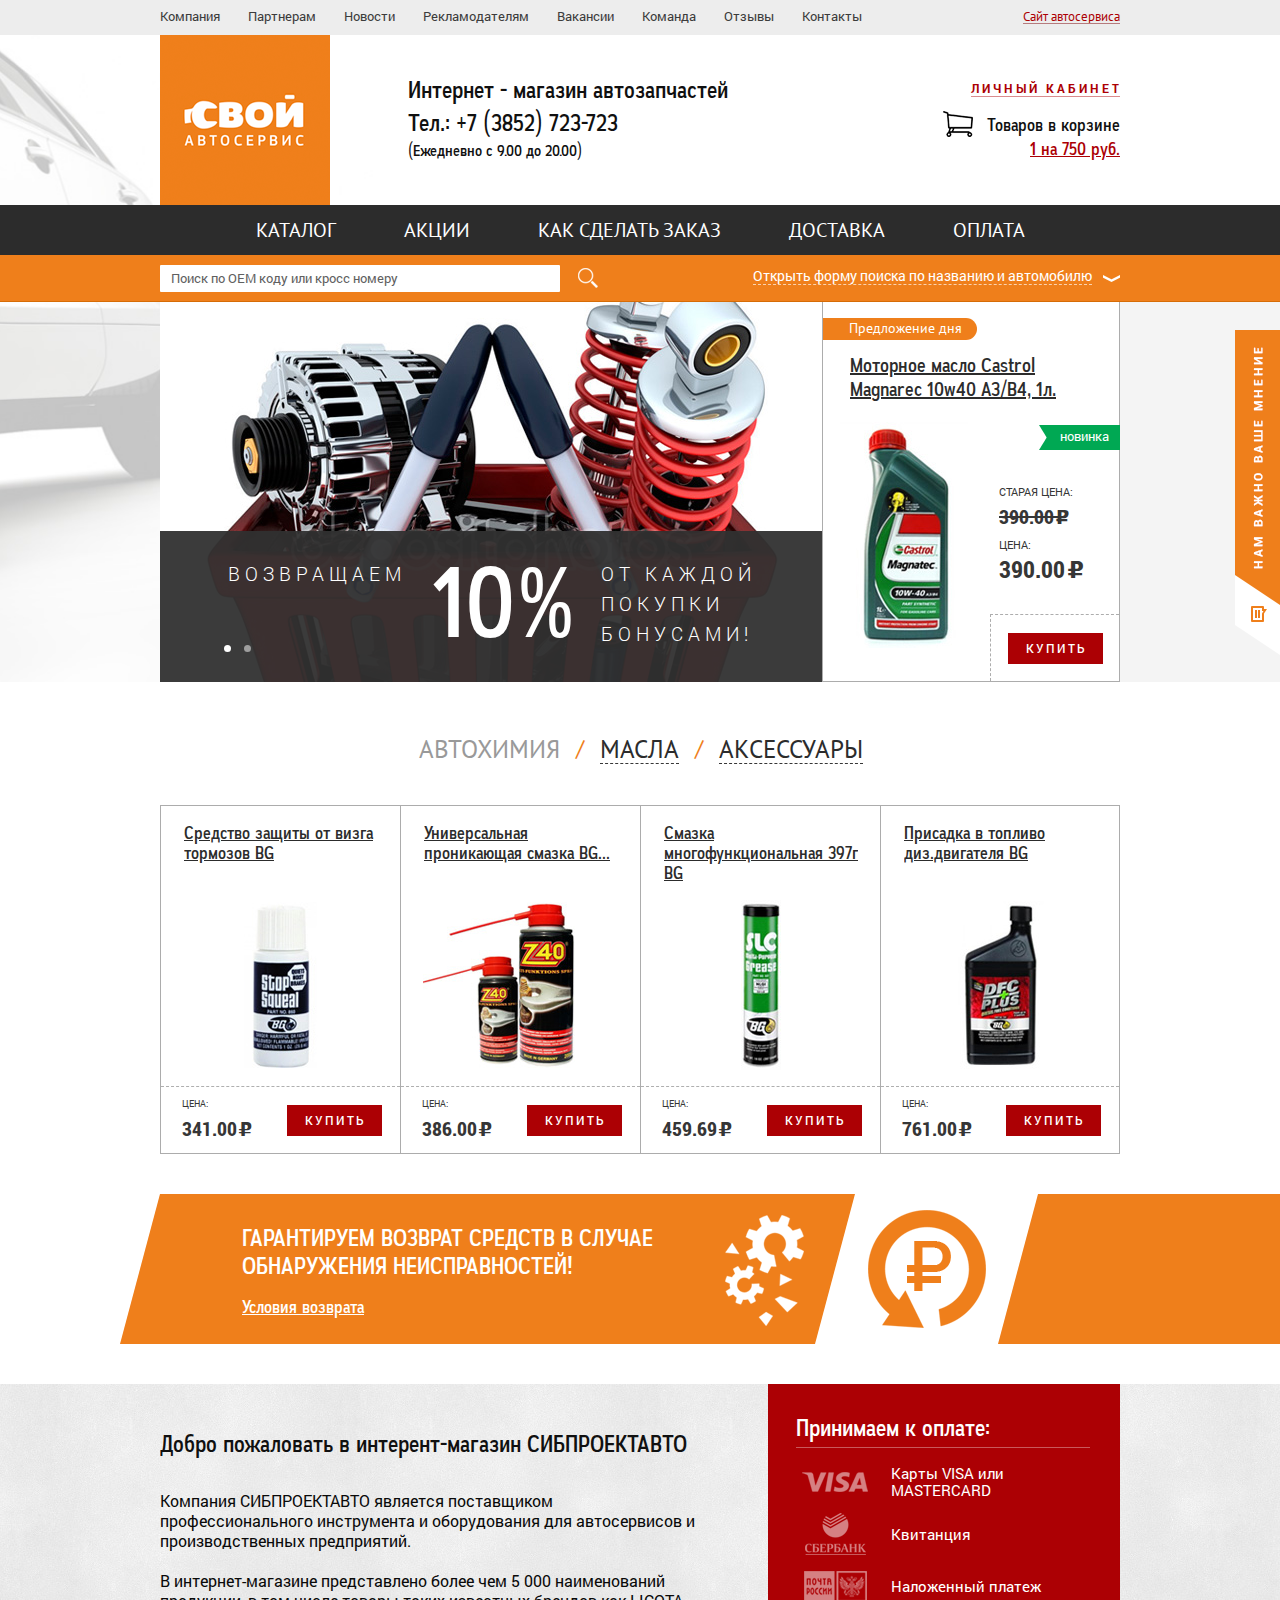
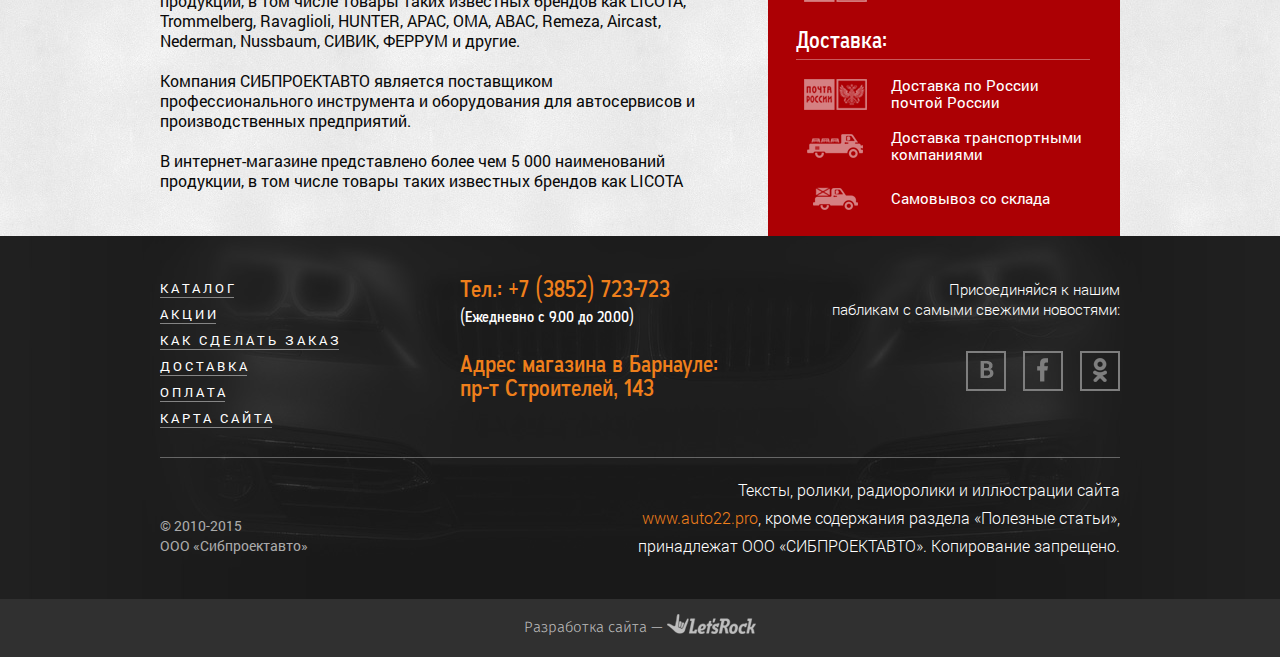
<file: index.html>
﻿<!DOCTYPE html>
<html>
<head>
	<title>Свой сервис</title>
	<meta charset="utf-8">
	<meta name="viewport" content="width=1040, user-scalable=yes">
	<!--<link href="./favicon.ico" rel="shortcut icon">-->
	<link href="./css/style.css" rel="stylesheet">
	<script src="./js/jquery.js"></script>
	<!--[if IE 8]>
		<script src="http://html5shiv.googlecode.com/svn/trunk/html5.js"></script>
	<![endif]-->
</head>
<body>
	<div class="wrapper">
		<div class="panel">
			<ul>
				<li><a href="#">Компания</a></li>
				<li><a href="#">Партнерам</a></li>
				<li><a href="#">Новости</a></li>
				<li><a href="#">Рекламодателям</a></li>
				<li><a href="#">Вакансии</a></li>
				<li><a href="#">Команда</a></li>
				<li><a href="#">Отзывы</a></li>
				<li><a href="#">Контакты</a></li>
			</ul>
			<p><a href="#">Сайт автосервиса</a></p>
		</div>
		<header>
			<img src="./img/logo.png" width="170" height="170" class="logo" alt="">
			<div class="phone">
				<h2>Интернет - магазин автозапчастей</h2>
				<h4>Тел.: <a href="tel:+73852723723">+7 (3852) 723-723</a></h4>
				<p>(Ежедневно с 9.00 до 20.00)</p>
			</div>
			<p class="lk-open"><a href="#">Личный кабинет</a></p>
			<ul class="lk-drop">
				<li><a href="#">Мой профиль</a></li>
				<li><a href="#">Мои заказы</a></li>
				<li><a href="#">Корзина</a></li>
				<li><a href="#">Выход</a></li>
			</ul>
			<!--<ul class="lk-drop">
				<li><a href="#">Вход</a></li>
				<li><a href="#">Регистрация</a></li>
			</ul>-->
			<div class="basket">
				<h5>Товаров в корзине</h5>
				<p><a href="#">1 на 750 руб.</a></p>
			</div>
		</header>
		<nav>
			<ul>
				<li>
					<a href="#">Каталог</a>
					<ul>
						<li><a href="#">ЗЧ оригинал</a></li>
						<li><a href="#">ЗЧ аналоги</a></li>
						<li>
							<a href="#">ЗЧ отечественные</a>
							<ul>
								<li><a href="#">Амортизаторы, стойки ОЕМ</a></li>
								<li><a href="#">Бачки ОЕМ</a></li>
								<li><a href="#">Болты, гайки, шайбы, пробки</a></li>
								<li><a href="#">Эксцентрики ОЕМ</a></li>
								<li><a href="#">Вкладыши ОЕМ</a></li>
								<li><a href="#">Втулки стабилизатора ОЕМ</a></li>
								<li><a href="#">ГРМ ролики натяжители цепи ОЕМ</a></li>
								<li><a href="#">ДВС ОЕМ</a></li>
								<li><a href="#">Замки/ключи ОЕМ</a></li>
								<li><a href="#">Клапана вентиляции картера ОЕМ</a></li>
								<li><a href="#">Клапана ГРМ ОЕМ</a></li>
								<li><a href="#">Клапаны ОЕМ</a></li>
								<li><a href="#">Колечки форсунок, прокладка рег-ра ХХ ОЕМ</a></li>
							</ul>
						</li>
						<li><a href="#">Масла, смазки</a></li>
						<li><a href="#">Аксессуары</a></li>
					</ul>
				</li>
				<li><a href="#">Акции</a></li>
				<li><a href="#">Как сделать заказ</a></li>
				<li><a href="#">Доставка</a></li>
				<li><a href="#">Оплата</a></li>
			</ul>
		</nav>
		<div class="search-p">
			<div class="user">
				<input type="text" placeholder="Поиск по ОЕМ коду или кросс номеру">
				<input type="submit" value="">
			</div>
			<div class="search-result">
				<div class="scroll">
					<table>
						<thead>
							<tr>
								<td>
									<div class="pic">
										<img src="./pic/r-1.jpg" width="31" height="34" alt="">
									</div>
								</td>
								<td>
									<h4>Моторное масло Castrol Magnarec 10w40 A3/B4, 1л.</h4>
								</td>
								<td>
									<strong>390.00 <em class="rouble-icon">u</em></strong>
								</td>
							</tr>
							<tr>
								<td>
									<div class="pic">
										<img src="./pic/r-1.jpg" width="31" height="34" alt="">
									</div>
								</td>
								<td>
									<h4>Моторное масло Castrol Magnarec 10w40 A3/B4, 1л.</h4>
								</td>
								<td>
									<strong>390.00 <em class="rouble-icon">u</em></strong>
								</td>
							</tr>
							<tr>
								<td>
									<div class="pic">
										<img src="./pic/r-1.jpg" width="31" height="34" alt="">
									</div>
								</td>
								<td>
									<h4>Моторное масло Castrol Magnarec 10w40 A3/B4, 1л.</h4>
								</td>
								<td>
									<strong>390.00 <em class="rouble-icon">u</em></strong>
								</td>
							</tr>
							<tr>
								<td>
									<div class="pic">
										<img src="./pic/r-1.jpg" width="31" height="34" alt="">
									</div>
								</td>
								<td>
									<h4>Моторное масло Castrol Magnarec 10w40 A3/B4, 1л.</h4>
								</td>
								<td>
									<strong>390.00 <em class="rouble-icon">u</em></strong>
								</td>
							</tr>
							<tr>
								<td>
									<div class="pic">
										<img src="./pic/r-1.jpg" width="31" height="34" alt="">
									</div>
								</td>
								<td>
									<h4>Моторное масло Castrol Magnarec 10w40 A3/B4, 1л.</h4>
								</td>
								<td>
									<strong>390.00 <em class="rouble-icon">u</em></strong>
								</td>
							</tr>
							<tr>
								<td>
									<div class="pic">
										<img src="./pic/r-1.jpg" width="31" height="34" alt="">
									</div>
								</td>
								<td>
									<h4>Моторное масло Castrol Magnarec 10w40 A3/B4, 1л.</h4>
								</td>
								<td>
									<strong>390.00 <em class="rouble-icon">u</em></strong>
								</td>
							</tr>
							<tr>
								<td>
									<div class="pic">
										<img src="./pic/r-1.jpg" width="31" height="34" alt="">
									</div>
								</td>
								<td>
									<h4>Моторное масло Castrol Magnarec 10w40 A3/B4, 1л.</h4>
								</td>
								<td>
									<strong>390.00 <em class="rouble-icon">u</em></strong>
								</td>
							</tr>
							<tr>
								<td>
									<div class="pic">
										<img src="./pic/r-1.jpg" width="31" height="34" alt="">
									</div>
								</td>
								<td>
									<h4>Моторное масло Castrol Magnarec 10w40 A3/B4, 1л.</h4>
								</td>
								<td>
									<strong>390.00 <em class="rouble-icon">u</em></strong>
								</td>
							</tr>
							<tr>
								<td>
									<div class="pic">
										<img src="./pic/r-1.jpg" width="31" height="34" alt="">
									</div>
								</td>
								<td>
									<h4>Моторное масло Castrol Magnarec 10w40 A3/B4, 1л.</h4>
								</td>
								<td>
									<strong>390.00 <em class="rouble-icon">u</em></strong>
								</td>
							</tr>
							<tr>
								<td>
									<div class="pic">
										<img src="./pic/r-1.jpg" width="31" height="34" alt="">
									</div>
								</td>
								<td>
									<h4>Моторное масло Castrol Magnarec 10w40 A3/B4, 1л.</h4>
								</td>
								<td>
									<strong>390.00 <em class="rouble-icon">u</em></strong>
								</td>
							</tr>
						</thead>
					</table>
				</div>
			</div>
			<p class="filter">Открыть форму поиска по названию и автомобилю</p>
		</div>
		<div class="intro">
			<div class="slider-i">
				<div class="container">
					<div>
						<a href="#">
							<div class="text">
								<p>возвращаем</p>
								<h5>10%</h5>
								<p>от каждой<br> покупки<br> бонусами!</p>
							</div>
							<img src="./pic/s-1.jpg" width="662" height="380" class="img-bg" alt="">
						</a>
					</div>
					<div>
						<a href="#">
							<div class="text">
								<p>возвращаем</p>
								<h5>10%</h5>
								<p>от каждой<br> покупки<br> бонусами!</p>
							</div>
							<img src="./pic/s-1.jpg" width="662" height="380" class="img-bg" alt="">
						</a>
					</div>
				</div>
			</div>
			<div class="item-s">
				<p class="tag">Предложение дня</p>
				<h4><a href="#">Моторное масло Castrol Magnarec 10w40 A3/B4, 1л.</a></h4>
				<p class="label">новинка</p>
				<div class="pic">
					<img src="./pic/i-s-1.jpg" width="133" height="226" alt="">
				</div>
				<div class="price old">
					<p>Старая цена:</p>
					<h5>390.00 <em class="rouble-icon">p</em></h5>
				</div>
				<div class="price">
					<p>Цена:</p>
					<h5>390.00 <em class="rouble-icon">u</em></h5>
				</div>
				<button data-open="out-of-stock">Купить</button>
			</div>
		</div>
		<div class="index-t">
			<ul class="nav">
				<li class="active"><a href="#">Автохимия</a></li>
				<li><a href="#">Масла</a></li>
				<li><a href="#">Аксессуары</a></li>
			</ul>
			<ul class="grid">
				<li class="item-e">
					<h4><a href="#">Средство защиты от визга тормозов BG</a></h4>
					<div class="pic">
						<img src="./pic/i-1.jpg" width="74" height="166" alt="">
					</div>
					<div class="price">
						<p>Цена:</p>
						<h5>341.00 <em class="rouble-icon">u</em></h5>
					</div>
					<button data-open="buy-oneclick">Купить</button>
				</li>
				<li class="item-e">
					<h4><a href="#">Универсальная проникающая смазка BG...</a></h4>
					<div class="pic">
						<img src="./pic/i-2.jpg" width="195" height="166" alt="">
					</div>
					<div class="price">
						<p>Цена:</p>
						<h5>386.00 <em class="rouble-icon">u</em></h5>
					</div>
					<button data-open="buy-oneclick">Купить</button>
				</li>
				<li class="item-e">
					<h4><a href="#">Смазка многофункциональная 397г BG</a></h4>
					<div class="pic">
						<img src="./pic/i-3.jpg" width="40" height="170" alt="">
					</div>
					<div class="price">
						<p>Цена:</p>
						<h5>459.69 <em class="rouble-icon">u</em></h5>
					</div>
					<button data-open="buy-oneclick">Купить</button>
				</li>
				<li class="item-e">
					<h4><a href="#">Присадка в топливо диз.двигателя BG</a></h4>
					<div class="pic">
						<img src="./pic/i-4.jpg" width="97" height="168" alt="">
					</div>
					<div class="price">
						<p>Цена:</p>
						<h5>761.00 <em class="rouble-icon">u</em></h5>
					</div>
					<button data-open="buy-oneclick">Купить</button>
				</li>
			</ul>
		</div>
		<div class="banner-r">
			<div>
				<h5>Гарантируем возврат средств в случае обнаружения неисправностей!</h5>
				<p><a href="#">Условия возврата</a></p>
				<i class="settings"></i>
				<i class="rouble"></i>
			</div>
		</div>
		<div class="welcome-b">
			<div>
				<div class="text">
					<h2>Добро пожаловать в интерент-магазин СИБПРОЕКТАВТО</h2>
					<p>Компания СИБПРОЕКТАВТО является поставщиком профессионального инструмента и оборудования для автосервисов и производственных предприятий.</p>
					<p>В интернет-магазине представлено более чем 5 000 наименований продукции, в том числе товары таких известных брендов как LICOTA, Trommelberg, Ravaglioli, HUNTER, APAC, OMA, ABAC, Remeza, Aircast, Nederman, Nussbaum, СИВИК, ФЕРРУМ и другие.</p>
					<p>Компания СИБПРОЕКТАВТО является поставщиком профессионального инструмента и оборудования для автосервисов и производственных предприятий.</p>
					<p>В интернет-магазине представлено более чем 5 000 наименований продукции, в том числе товары таких известных брендов как LICOTA</p>
				</div>
				<div class="details">
					<h5>Принимаем к оплате:</h5>
					<ul>
						<li>
							<span><img src="./img/visa-icon.png" width="66" height="20" alt=""></span>
							<p>Карты VISA или MASTERCARD</p>
						</li>
						<li>
							<span><img src="./img/sber-icon.png" width="61" height="42" alt=""></span>
							<p>Квитанция</p>
						</li>
						<li>
							<span><img src="./img/pochta-icon.png" width="63" height="31" alt=""></span>
							<p>Наложенный платеж</p>
						</li>
					</ul>
					<h5>Доставка:</h5>
					<ul>
						<li>
							<span><img src="./img/pochta-icon.png" width="63" height="31" alt=""></span>
							<p>Доставка по России почтой России</p>
						</li>
						<li>
							<span><img src="./img/truck-medium-icon.png" width="56" height="24" alt=""></span>
							<p>Доставка транспортными компаниями</p>
						</li>
						<li>
							<span><img src="./img/truck-small-icon.png" width="45" height="24" alt=""></span>
							<p>Самовывоз со склада</p>
						</li>
					</ul>
				</div>
			</div>
		</div>
		<div class="clear"></div>
	</div>
	<footer>
		<div>
			<ul class="nav">
				<li><a href="#">Каталог</a></li>
				<li><a href="#">Акции</a></li>
				<li><a href="#">Как сделать заказ</a></li>
				<li><a href="#">Доставка</a></li>
				<li><a href="#">Оплата</a></li>
				<li><a href="#">Карта сайта</a></li>
			</ul>
			<div class="contacts">
				<h5>Тел.: <a href="tel:+73852723723">+7 (3852) 723-723</a></h5>
				<p>(Ежедневно с 9.00 до 20.00)</p>
				<h5>Адрес магазина в Барнауле:<br> пр-т Строителей, 143</h5>
			</div>
			<div class="social">
				<p>Присоединяйся к нашим<br> пабликам с самыми свежими новостями:</p>
				<ul>
					<li><a href="#"><img src="./img/vk-icon.png" width="36" height="72" alt=""></a></li>
					<li><a href="#"><img src="./img/fb-icon.png" width="36" height="72" alt=""></a></li>
					<li><a href="#"><img src="./img/ok-icon.png" width="36" height="72" alt=""></a></li>
				</ul>
			</div>
			<p class="copy">© 2010-2015<br> ООО «Сибпроектавто»</p>
			<p class="message">Тексты, ролики, радиоролики и иллюстрации сайта <a href="#">www.auto22.pro</a>, кроме содержания раздела «Полезные статьи», принадлежат ООО «СИБПРОЕКТАВТО». Копирование запрещено.</p>
		</div>
		<p class="author">Разработка сайта — <a href="http://letsrock.pro" target="_blank"><img src="./img/letsrock-logo.png" width="89" height="20" alt=""></a></p>
	</footer>
	<div class="bg">
		<img src="./pic/index-bg.jpg" width="1920" height="672" class="img-bg" alt="">
	</div>
	<a href="#" class="add-review-button"></a>
	<div class="filter-opened">
		<ul>
			<li>
				<div>
					<p>OEM-код:</p>
					<input type="text">
				</div>
				<div>
					<p>Название запчасти:</p>
					<input type="text" value="АКПП">
				</div>
				<div>
					<p>* или выберите из списка:</p>
					<select>
						<option>АКПП</option>
						<option>АКПП</option>
					</select>
				</div>
				<div>
					<p>Марка:</p>
					<select>
						<option>Honda</option>
						<option>Honda</option>
					</select>
				</div>
			</li>
			<li>
				<div>
					<p>Модель:</p>
					<select>
						<option>Prelude</option>
						<option>Prelude</option>
					</select>
				</div>
				<div>
					<p>Кузов:</p>
					<input type="text">
				</div>
				<div>
					<p>Двигатель:</p>
					<input type="text">
				</div>
				<button>Искать</button>
			</li>
		</ul>
	</div>
	<div class="fade"></div>
	<div class="modal" data-target="ask">
		<span class="close"></span>
		<h4>Задать вопрос о товаре</h4>
		<p><input type="text" placeholder="ФИО"></p>
		<p><input type="text" placeholder="Телефон"></p>
		<button>Отправить</button>
	</div>
	<div class="modal" data-target="buy-oneclick">
		<span class="close"></span>
		<h4>Купить в 1 клик</h4>
		<p><input type="text" placeholder="ФИО"></p>
		<p><input type="text" placeholder="Телефон"></p>
		<button>Отправить</button>
	</div>
	<div class="modal" data-target="added-to-baket">
		<span class="close"></span>
		<h4><img src="./img/basket-added-icon.png" width="50" height="47" alt="">Товар добавлен в корзину</h4>
		<button>Перейти в корзину</button>
		<h6><a href="#" class="continue">Продолжить покупки</a></h6>
	</div>
	<div class="modal" data-target="opinion">
		<span class="close"></span>
		<h4>Нам важно ваше мнение</h4>
		<p><input type="text" placeholder="ФИО"></p>
		<p><input type="text" placeholder="E-mail"></p>
		<p><textarea cols="60" rows="4" placeholder="Сообщение"></textarea></p>
		<button>Отправить</button>
	</div>
	<div class="modal" data-target="out-of-stock">
		<span class="close"></span>
		<h4>Заказ товара на склад</h4>
		<p><input type="text" placeholder="Имя"></p>
		<p><input type="text" placeholder="Телефон"></p>
		<p><input type="text" value="Моторное масло Castrol Magnarec 10w40 A3/B4, 1л." disabled></p>
		<p><input type="text" value="Артикул: 395367" disabled></p>
		<p><input type="number" placeholder="Количество"></p>
		<button>Отправить</button>
	</div>
	<script src="./js/easing.js"></script>
	<script src="./js/jscrollpane.js"></script>
	<script src="./js/mobile.js"></script>
	<script src="./js/mousewheel.js"></script>
	<script src="./js/slides.js"></script>
	<script src="./js/uniform.js"></script>
	<script src="./js/dynamic.js"></script>
</body>
</html>
</file>
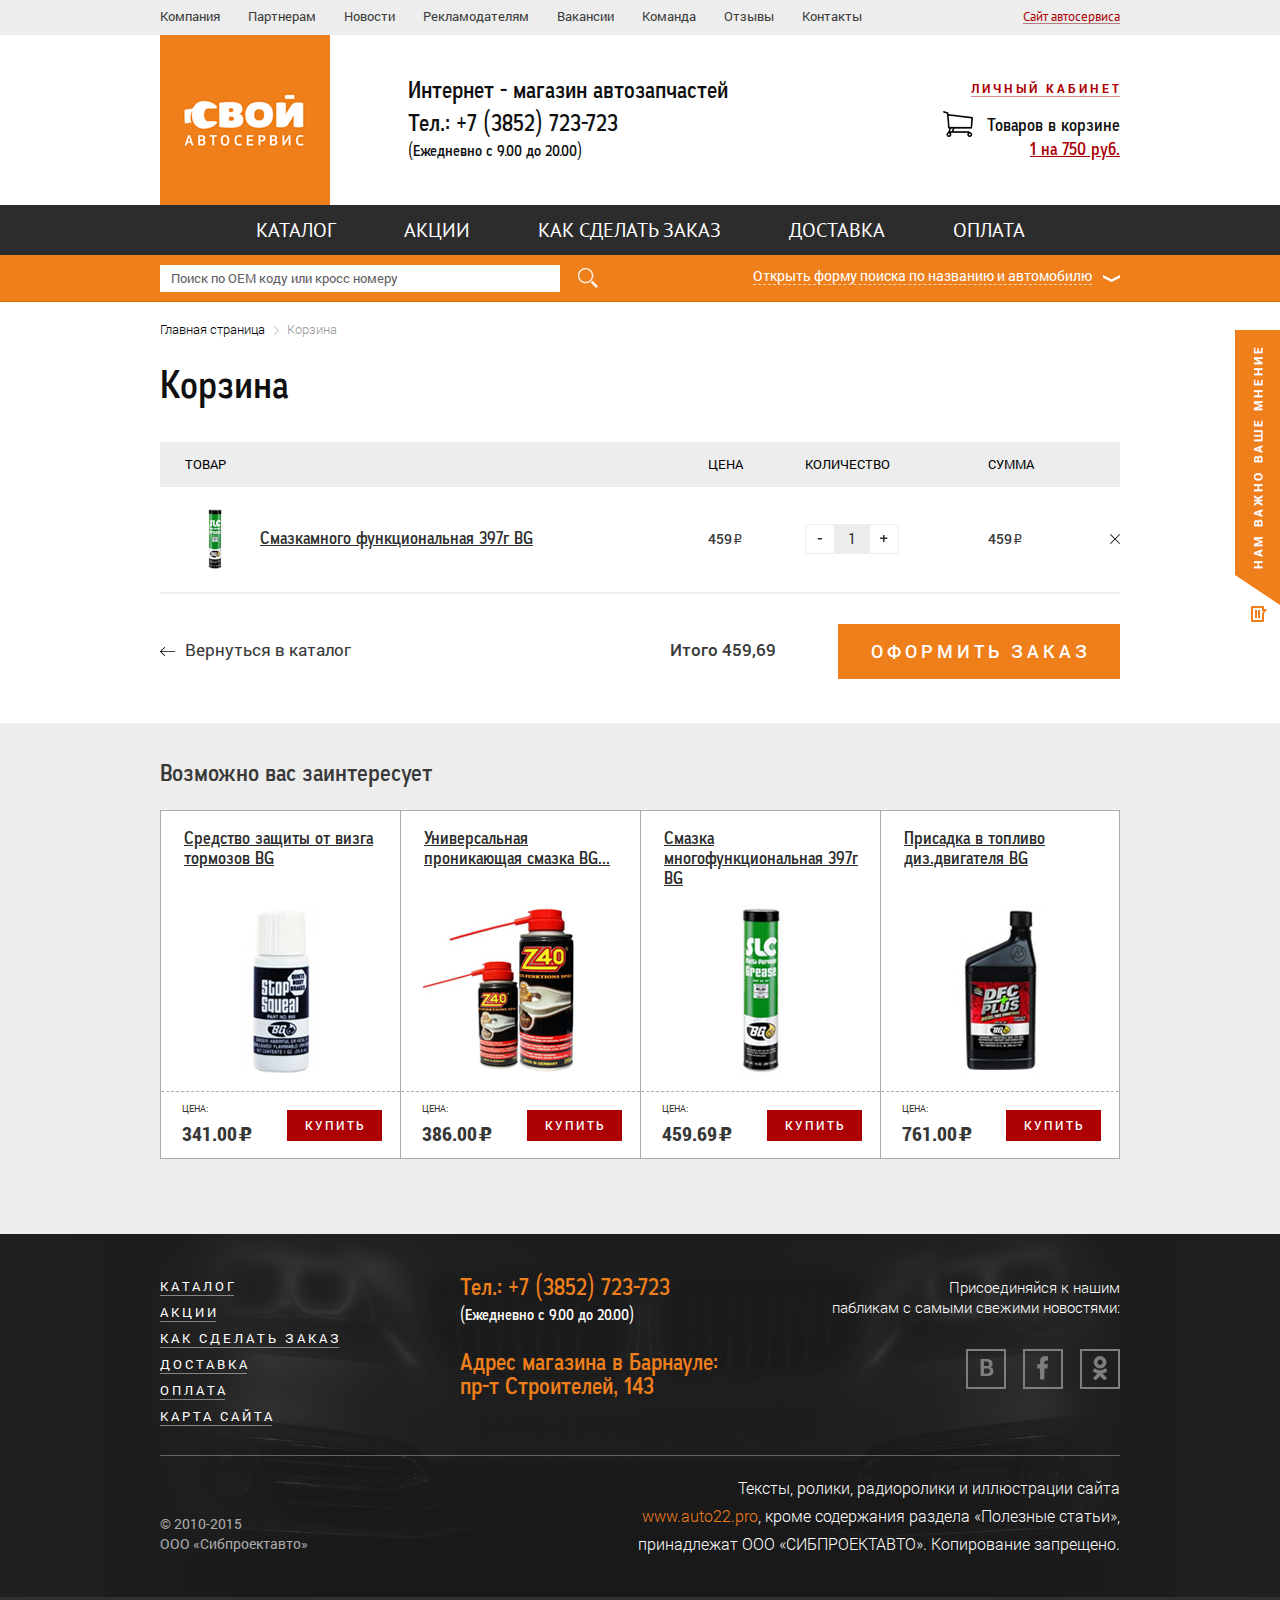
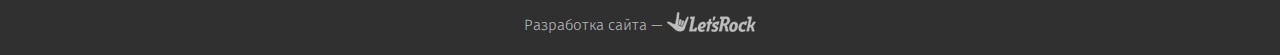
<file: cart.html>
﻿<!DOCTYPE html>
<html>
<head>
	<title>Свой сервис</title>
	<meta charset="utf-8">
	<meta name="viewport" content="width=1040, user-scalable=yes">
	<!--<link href="./favicon.ico" rel="shortcut icon">-->
	<link href="./css/style.css" rel="stylesheet">
	<script src="./js/jquery.js"></script>
	<!--[if IE 8]>
		<script src="http://html5shiv.googlecode.com/svn/trunk/html5.js"></script>
	<![endif]-->
</head>
<body>
	<div class="wrapper">
		<div class="panel">
			<ul>
				<li><a href="#">Компания</a></li>
				<li><a href="#">Партнерам</a></li>
				<li><a href="#">Новости</a></li>
				<li><a href="#">Рекламодателям</a></li>
				<li><a href="#">Вакансии</a></li>
				<li><a href="#">Команда</a></li>
				<li><a href="#">Отзывы</a></li>
				<li><a href="#">Контакты</a></li>
			</ul>
			<p><a href="#">Сайт автосервиса</a></p>
		</div>
		<header>
			<img src="./img/logo.png" width="170" height="170" class="logo" alt="">
			<div class="phone">
				<h2>Интернет - магазин автозапчастей</h2>
				<h4>Тел.: <a href="tel:+73852723723">+7 (3852) 723-723</a></h4>
				<p>(Ежедневно с 9.00 до 20.00)</p>
			</div>
			<p class="lk-open"><a href="#">Личный кабинет</a></p>
			<div class="basket">
				<h5>Товаров в корзине</h5>
				<p><a href="#">1 на 750 руб.</a></p>
			</div>
		</header>
		<nav>
			<ul>
				<li><a href="#">Каталог</a></li>
				<li><a href="#">Акции</a></li>
				<li><a href="#">Как сделать заказ</a></li>
				<li><a href="#">Доставка</a></li>
				<li><a href="#">Оплата</a></li>
			</ul>
		</nav>
		<div class="search-p">
			<div class="user">
				<input type="text" placeholder="Поиск по ОЕМ коду или кросс номеру">
				<input type="submit" value="">
			</div>
			<p class="filter">Открыть форму поиска по названию и автомобилю</p>
		</div>
		<div class="content-b">
			<div>
				<ul class="breadcrumbs">
					<li><a href="#">Главная страница</a></li>
					<li>Корзина</li>
				</ul>
				<h1>Корзина</h1>
				<div class="basket-b">
					<table>
						<thead>
							<tr>
								<th colspan="2">Товар</th>
								<th>Цена</th>
								<th>Количество</th>
								<th>Сумма</th>
								<th></th>
							</tr>
						</thead>
						<tbody>
							<tr>
								<td>
									<div class="pic">
										<img src="./pic/b-1.jpg" width="14" height="62" alt="">
									</div>
								</td>
								<td>
									<h4><a href="#">Смазкамного функциональная 397г BG</a></h4>
								</td>
								<td>459 <em class="rouble-icon">i</em></td>
								<td>
									<div class="quantity-e">
										<em class="minus"></em>
										<input type="text" value="1">
										<em class="plus"></em>
									</div>
								</td>
								<td>459 <em class="rouble-icon">i</em></td>
								<td>
									<span class="remove"></span>
								</td>
							</tr>
						</tbody>
					</table>
					<div class="controls">
						<p class="back-l"><a href="#">Вернуться в каталог</a></p>
						<h5>Итого 459,69</h5>
						<button>Оформить заказ</button>
					</div>
				</div>
				<div class="same-b">
					<h2>Возможно вас заинтересует</h2>
					<ul class="grid">
						<li class="item-e">
							<h4><a href="#">Средство защиты от визга тормозов BG</a></h4>
							<div class="pic">
								<img src="./pic/i-1.jpg" width="74" height="166" alt="">
							</div>
							<div class="price">
								<p>Цена:</p>
								<h5>341.00 <em class="rouble-icon">u</em></h5>
							</div>
							<button>Купить</button>
						</li>
						<li class="item-e">
							<h4><a href="#">Универсальная проникающая смазка BG...</a></h4>
							<div class="pic">
								<img src="./pic/i-2.jpg" width="195" height="166" alt="">
							</div>
							<div class="price">
								<p>Цена:</p>
								<h5>386.00 <em class="rouble-icon">u</em></h5>
							</div>
							<button>Купить</button>
						</li>
						<li class="item-e">
							<h4><a href="#">Смазка многофункциональная 397г BG</a></h4>
							<div class="pic">
								<img src="./pic/i-3.jpg" width="40" height="170" alt="">
							</div>
							<div class="price">
								<p>Цена:</p>
								<h5>459.69 <em class="rouble-icon">u</em></h5>
							</div>
							<button>Купить</button>
						</li>
						<li class="item-e">
							<h4><a href="#">Присадка в топливо диз.двигателя BG</a></h4>
							<div class="pic">
								<img src="./pic/i-4.jpg" width="97" height="168" alt="">
							</div>
							<div class="price">
								<p>Цена:</p>
								<h5>761.00 <em class="rouble-icon">u</em></h5>
							</div>
							<button>Купить</button>
						</li>
					</ul>
				</div>
			</div>
		</div>
		<div class="clear"></div>
	</div>
	<footer>
		<div>
			<ul class="nav">
				<li><a href="#">Каталог</a></li>
				<li><a href="#">Акции</a></li>
				<li><a href="#">Как сделать заказ</a></li>
				<li><a href="#">Доставка</a></li>
				<li><a href="#">Оплата</a></li>
				<li><a href="#">Карта сайта</a></li>
			</ul>
			<div class="contacts">
				<h5>Тел.: <a href="tel:+73852723723">+7 (3852) 723-723</a></h5>
				<p>(Ежедневно с 9.00 до 20.00)</p>
				<h5>Адрес магазина в Барнауле:<br> пр-т Строителей, 143</h5>
			</div>
			<div class="social">
				<p>Присоединяйся к нашим<br> пабликам с самыми свежими новостями:</p>
				<ul>
					<li><a href="#"><img src="./img/vk-icon.png" width="36" height="72" alt=""></a></li>
					<li><a href="#"><img src="./img/fb-icon.png" width="36" height="72" alt=""></a></li>
					<li><a href="#"><img src="./img/ok-icon.png" width="36" height="72" alt=""></a></li>
				</ul>
			</div>
			<p class="copy">© 2010-2015<br> ООО «Сибпроектавто»</p>
			<p class="message">Тексты, ролики, радиоролики и иллюстрации сайта <a href="#">www.auto22.pro</a>, кроме содержания раздела «Полезные статьи», принадлежат ООО «СИБПРОЕКТАВТО». Копирование запрещено.</p>
		</div>
		<p class="author">Разработка сайта — <a href="http://letsrock.pro" target="_blank"><img src="./img/letsrock-logo.png" width="89" height="20" alt=""></a></p>
	</footer>
	<div class="bg">
		<img src="./pic/index-bg.jpg" width="1920" height="672" class="img-bg" alt="">
	</div>
	<a href="#" class="add-review-button"></a>
	<script src="./js/easing.js"></script>
	<script src="./js/mobile.js"></script>
	<script src="./js/slides.js"></script>
	<script src="./js/uniform.js"></script>
	<script src="./js/dynamic.js"></script>
</body>
</html>
</file>
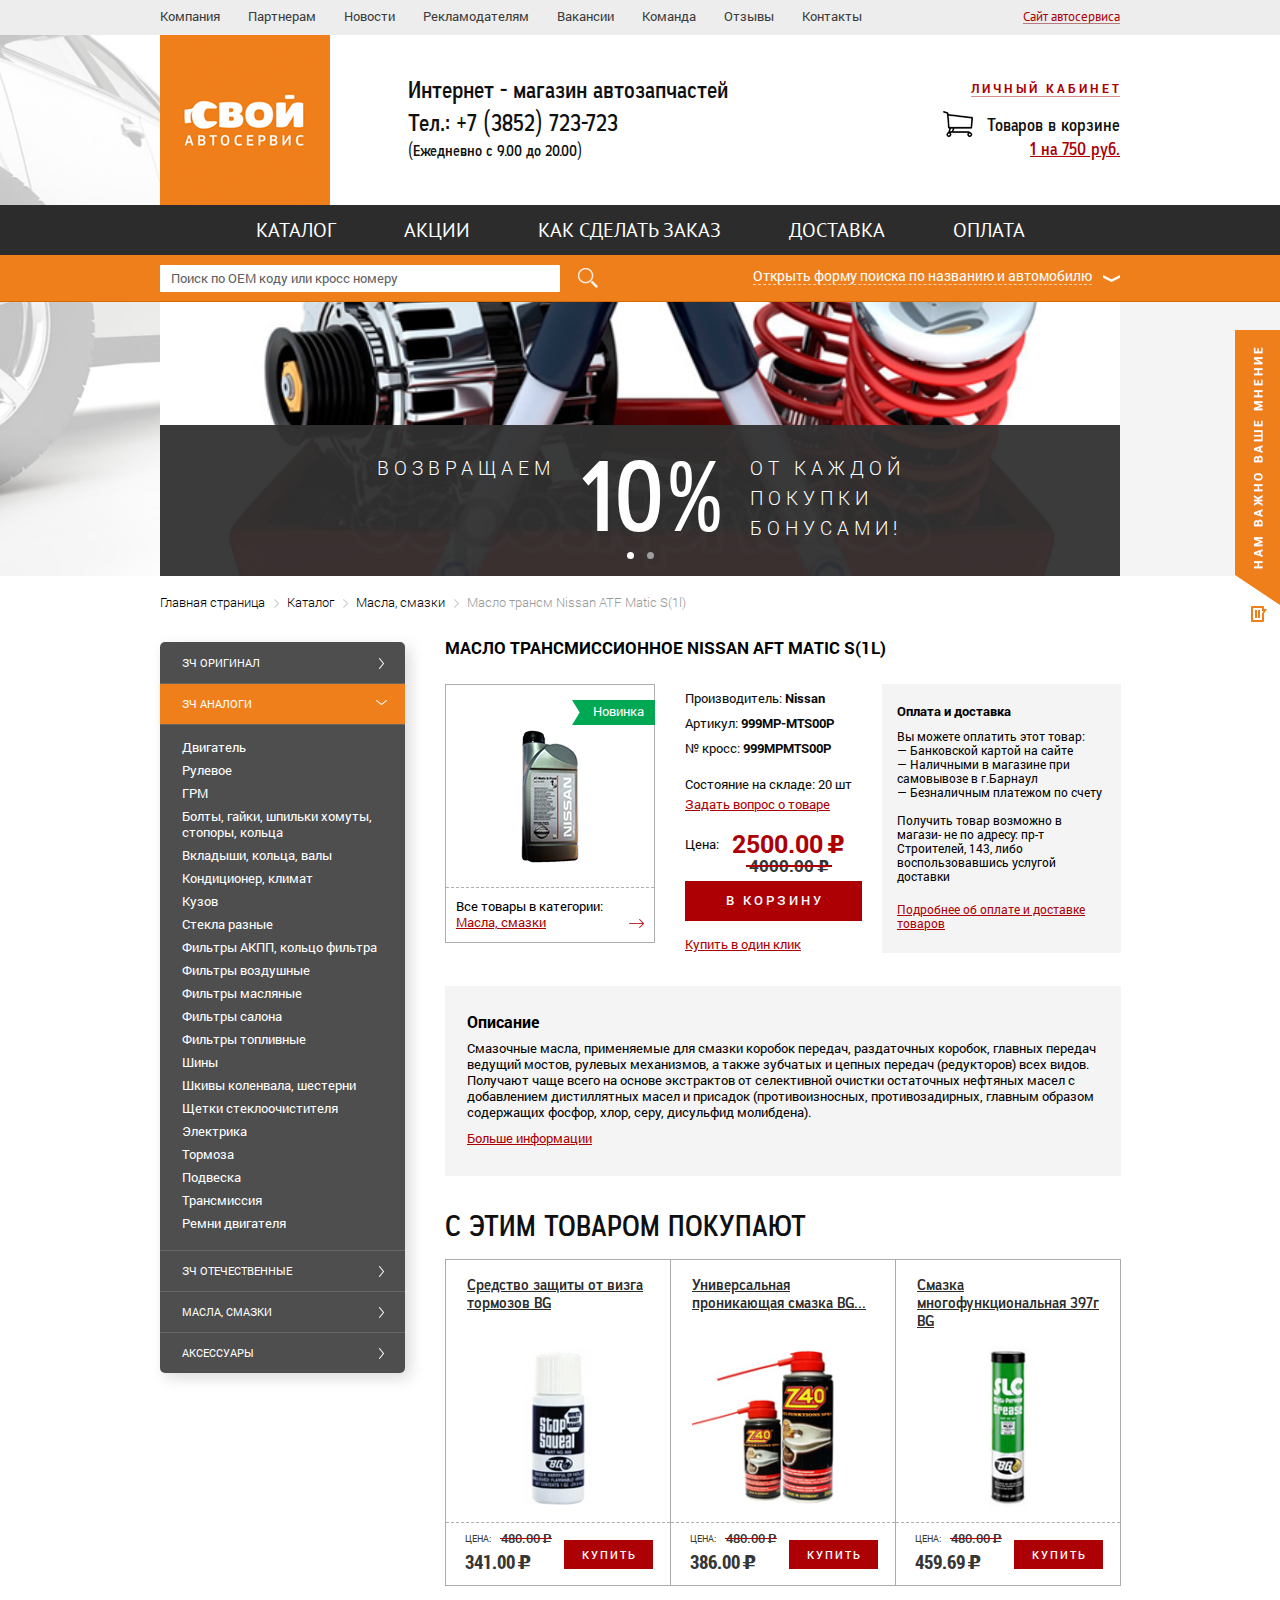
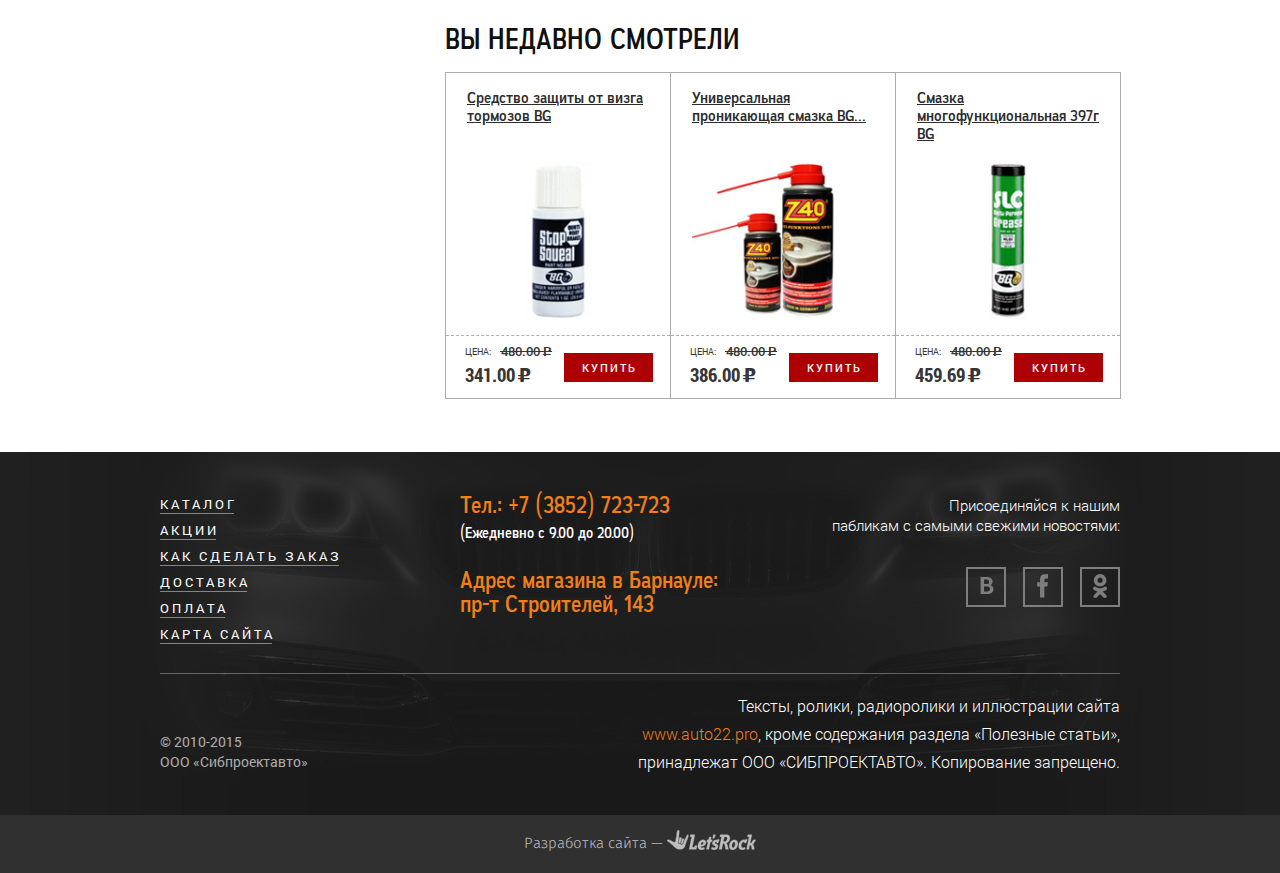
<file: catalog-item.html>
﻿<!DOCTYPE html>
<html>
<head>
	<title>Свой сервис</title>
	<meta charset="utf-8">
	<meta name="viewport" content="width=1040, user-scalable=yes">
	<!--<link href="./favicon.ico" rel="shortcut icon">-->
	<link href="./css/style.css" rel="stylesheet">
	<script src="./js/jquery.js"></script>
	<!--[if IE 8]>
		<script src="http://html5shiv.googlecode.com/svn/trunk/html5.js"></script>
	<![endif]-->
</head>
<body>
	<div class="wrapper">
		<div class="panel">
			<ul>
				<li><a href="#">Компания</a></li>
				<li><a href="#">Партнерам</a></li>
				<li><a href="#">Новости</a></li>
				<li><a href="#">Рекламодателям</a></li>
				<li><a href="#">Вакансии</a></li>
				<li><a href="#">Команда</a></li>
				<li><a href="#">Отзывы</a></li>
				<li><a href="#">Контакты</a></li>
			</ul>
			<p><a href="#">Сайт автосервиса</a></p>
		</div>
		<header>
			<img src="./img/logo.png" width="170" height="170" class="logo" alt="">
			<div class="phone">
				<h2>Интернет - магазин автозапчастей</h2>
				<h4>Тел.: <a href="tel:+73852723723">+7 (3852) 723-723</a></h4>
				<p>(Ежедневно с 9.00 до 20.00)</p>
			</div>
			<p class="lk-open"><a href="#">Личный кабинет</a></p>
			<div class="basket">
				<h5>Товаров в корзине</h5>
				<p><a href="#">1 на 750 руб.</a></p>
			</div>
		</header>
		<nav>
			<ul>
				<li><a href="#">Каталог</a></li>
				<li><a href="#">Акции</a></li>
				<li><a href="#">Как сделать заказ</a></li>
				<li><a href="#">Доставка</a></li>
				<li><a href="#">Оплата</a></li>
			</ul>
		</nav>
		<div class="search-p">
			<div class="user">
				<input type="text" placeholder="Поиск по ОЕМ коду или кросс номеру">
				<input type="submit" value="">
			</div>
			<p class="filter">Открыть форму поиска по названию и автомобилю</p>
		</div>
		<div class="content-b">
			<div>
				<div class="slider-i">
					<div class="container">
						<div>
							<div class="text">
								<p>возвращаем</p>
								<h5>10%</h5>
								<p>от каждой<br> покупки<br> бонусами!</p>
							</div>
							<img src="./pic/s-1.jpg" width="662" height="380" class="img-bg" alt="">
						</div>
						<div>
							<div class="text">
								<p>возвращаем</p>
								<h5>10%</h5>
								<p>от каждой<br> покупки<br> бонусами!</p>
							</div>
							<img src="./pic/s-1.jpg" width="662" height="380" class="img-bg" alt="">
						</div>
					</div>
				</div>
				<ul class="breadcrumbs">
					<li><a href="#">Главная страница</a></li>
					<li><a href="#">Каталог</a></li>
					<li><a href="#">Масла, смазки</a></li>
					<li>Масло трансм Nissan ATF Matic S(1l)</li>
				</ul>
				<ul class="catalog-nav">
					<li>
						<a href="#">ЗЧ оригинал</a>
						<ul>
							<li><a href="#">Sub menu</a></li>
						</ul>
					</li>
					<li class="active">
						<a href="#">ЗЧ аналоги</a>
						<ul>
							<li><a href="#">Двигатель</a></li>
							<li><a href="#">Рулевое</a></li>
							<li><a href="#">ГРМ</a></li>
							<li><a href="#">Болты, гайки, шпильки хомуты, стопоры, кольца</a></li>
							<li><a href="#">Вкладыши, кольца, валы</a></li>
							<li><a href="#">Кондиционер, климат</a></li>
							<li><a href="#">Кузов</a></li>
							<li><a href="#">Стекла разные</a></li>
							<li><a href="#">Фильтры АКПП, кольцо фильтра</a></li>
							<li><a href="#">Фильтры воздушные</a></li>
							<li><a href="#">Фильтры масляные</a></li>
							<li><a href="#">Фильтры салона</a></li>
							<li><a href="#">Фильтры топливные</a></li>
							<li><a href="#">Шины</a></li>
							<li><a href="#">Шкивы коленвала, шестерни</a></li>
							<li><a href="#">Щетки стеклоочистителя</a></li>
							<li><a href="#">Электрика</a></li>
							<li><a href="#">Тормоза</a></li>
							<li><a href="#">Подвеска</a></li>
							<li><a href="#">Трансмиссия</a></li>
							<li><a href="#">Ремни двигателя</a></li>
						</ul>
					</li>
					<li>
						<a href="#">ЗЧ отечественные</a>
						<ul>
							<li><a href="#">Sub menu</a></li>
						</ul>
					</li>
					<li>
						<a href="#">Масла, смазки</a>
						<ul>
							<li><a href="#">Sub menu</a></li>
						</ul>
					</li>
					<li>
						<a href="#">Аксессуары</a>
						<ul>
							<li><a href="#">Sub menu</a></li>
						</ul>
					</li>
				</ul>
				<div class="col-r">
					<h2>Масло трансмиссионное Nissan AFT Matic S(1l)</h2>
					<div class="item-c">
						<p class="label">Новинка</p>
						<div class="pic">
							<img src="./pic/c-1.jpg" width="58" height="133" alt="">
						</div>
						<div class="text">
							<p>Все товары в категории:</p>
							<p><a href="#"><span>Масла, смазки</span></a></p>
						</div>
					</div>
					<div class="details">
						<ul>
							<li><span>Производитель:</span> Nissan</li>
							<li><span>Артикул:</span> 999MP-MTS00P</li>
							<li><span>№ кросс:</span> 999MPMTS00P</li>
						</ul>
						<p>Состояние на складе: 20 шт</p>
						<p><a href="#">Задать вопрос о товаре</a></p>
						<h5>Цена: <strong>2500.00 <em class="rouble-icon">u</em> <span><i>4000.00 <em class="rouble-icon">u</em></i></span></strong></h5>
						<button>В корзину</button>
						<p><a href="#">Купить в один клик</a></p>
					</div>
					<div class="method">
						<h5>Оплата и доставка</h5>
						<p>Вы можете оплатить этот товар:</p>
						<ul>
							<li>Банковской картой на сайте</li>
							<li>Наличными в магазине при самовывозе в г.Барнаул</li>
							<li>Безналичным платежом по счету</li>
						</ul>
						<p>Получить товар возможно в магази- не по адресу: пр-т Строителей, 143, либо воспользовавшись услугой доставки</p>
						<p><a href="#">Подробнее об оплате и доставке товаров</a></p>
					</div>
					<div class="desc">
						<h5>Описание</h5>
						<p>Смазочные масла, применяемые для смазки коробок передач, раздаточных коробок, главных передач ведущий мостов, рулевых механизмов, а также зубчатых и цепных передач (редукторов) всех видов. Получают чаще всего на основе экстрактов от селективной очистки остаточных нефтяных масел с добавлением дистиллятных масел и присадок (противоизносных, противозадирных, главным образом содержащих фосфор, хлор, серу, дисульфид молибдена).</p>
						<p><a href="#">Больше информации</a></p>
					</div>
					<div class="list">
						<h3>С этим товаром покупают</h3>
						<ul>
							<li class="item-e">
								<h4><a href="#">Средство защиты от визга тормозов BG</a></h4>
								<div class="pic">
									<img src="./pic/i-1.jpg" width="74" height="166" alt="">
								</div>
								<div class="price">
									<p>Цена: <span>480.00 <em class="rouble-icon">c</em></span></p>
									<h5>341.00 <em class="rouble-icon">u</em></h5>
								</div>
								<button>Купить</button>
							</li>
							<li class="item-e">
								<h4><a href="#">Универсальная проникающая смазка BG...</a></h4>
								<div class="pic">
									<img src="./pic/i-2.jpg" width="195" height="166" alt="">
								</div>
								<div class="price">
									<p>Цена: <span>480.00 <em class="rouble-icon">c</em></span></p>
									<h5>386.00 <em class="rouble-icon">u</em></h5>
								</div>
								<button>Купить</button>
							</li>
							<li class="item-e">
								<h4><a href="#">Смазка многофункциональная 397г BG</a></h4>
								<div class="pic">
									<img src="./pic/i-3.jpg" width="40" height="170" alt="">
								</div>
								<div class="price">
									<p>Цена: <span>480.00 <em class="rouble-icon">c</em></span></p>
									<h5>459.69 <em class="rouble-icon">u</em></h5>
								</div>
								<button>Купить</button>
							</li>
						</ul>
					</div>
					<div class="list">
						<h3>Вы недавно смотрели</h3>
						<ul>
							<li class="item-e">
								<h4><a href="#">Средство защиты от визга тормозов BG</a></h4>
								<div class="pic">
									<img src="./pic/i-1.jpg" width="74" height="166" alt="">
								</div>
								<div class="price">
									<p>Цена: <span>480.00 <em class="rouble-icon">c</em></span></p>
									<h5>341.00 <em class="rouble-icon">u</em></h5>
								</div>
								<button>Купить</button>
							</li>
							<li class="item-e">
								<h4><a href="#">Универсальная проникающая смазка BG...</a></h4>
								<div class="pic">
									<img src="./pic/i-2.jpg" width="195" height="166" alt="">
								</div>
								<div class="price">
									<p>Цена: <span>480.00 <em class="rouble-icon">c</em></span></p>
									<h5>386.00 <em class="rouble-icon">u</em></h5>
								</div>
								<button>Купить</button>
							</li>
							<li class="item-e">
								<h4><a href="#">Смазка многофункциональная 397г BG</a></h4>
								<div class="pic">
									<img src="./pic/i-3.jpg" width="40" height="170" alt="">
								</div>
								<div class="price">
									<p>Цена: <span>480.00 <em class="rouble-icon">c</em></span></p>
									<h5>459.69 <em class="rouble-icon">u</em></h5>
								</div>
								<button>Купить</button>
							</li>
						</ul>
					</div>
				</div>
			</div>
		</div>
		<div class="clear"></div>
	</div>
	<footer>
		<div>
			<ul class="nav">
				<li><a href="#">Каталог</a></li>
				<li><a href="#">Акции</a></li>
				<li><a href="#">Как сделать заказ</a></li>
				<li><a href="#">Доставка</a></li>
				<li><a href="#">Оплата</a></li>
				<li><a href="#">Карта сайта</a></li>
			</ul>
			<div class="contacts">
				<h5>Тел.: <a href="tel:+73852723723">+7 (3852) 723-723</a></h5>
				<p>(Ежедневно с 9.00 до 20.00)</p>
				<h5>Адрес магазина в Барнауле:<br> пр-т Строителей, 143</h5>
			</div>
			<div class="social">
				<p>Присоединяйся к нашим<br> пабликам с самыми свежими новостями:</p>
				<ul>
					<li><a href="#"><img src="./img/vk-icon.png" width="36" height="72" alt=""></a></li>
					<li><a href="#"><img src="./img/fb-icon.png" width="36" height="72" alt=""></a></li>
					<li><a href="#"><img src="./img/ok-icon.png" width="36" height="72" alt=""></a></li>
				</ul>
			</div>
			<p class="copy">© 2010-2015<br> ООО «Сибпроектавто»</p>
			<p class="message">Тексты, ролики, радиоролики и иллюстрации сайта <a href="#">www.auto22.pro</a>, кроме содержания раздела «Полезные статьи», принадлежат ООО «СИБПРОЕКТАВТО». Копирование запрещено.</p>
		</div>
		<p class="author">Разработка сайта — <a href="http://letsrock.pro" target="_blank"><img src="./img/letsrock-logo.png" width="89" height="20" alt=""></a></p>
	</footer>
	<div class="bg">
		<img src="./pic/index-bg.jpg" width="1920" height="672" class="img-bg" alt="">
	</div>
	<a href="#" class="add-review-button"></a>
	<script src="./js/easing.js"></script>
	<script src="./js/mobile.js"></script>
	<script src="./js/slides.js"></script>
	<script src="./js/uniform.js"></script>
	<script src="./js/dynamic.js"></script>
</body>
</html>
</file>
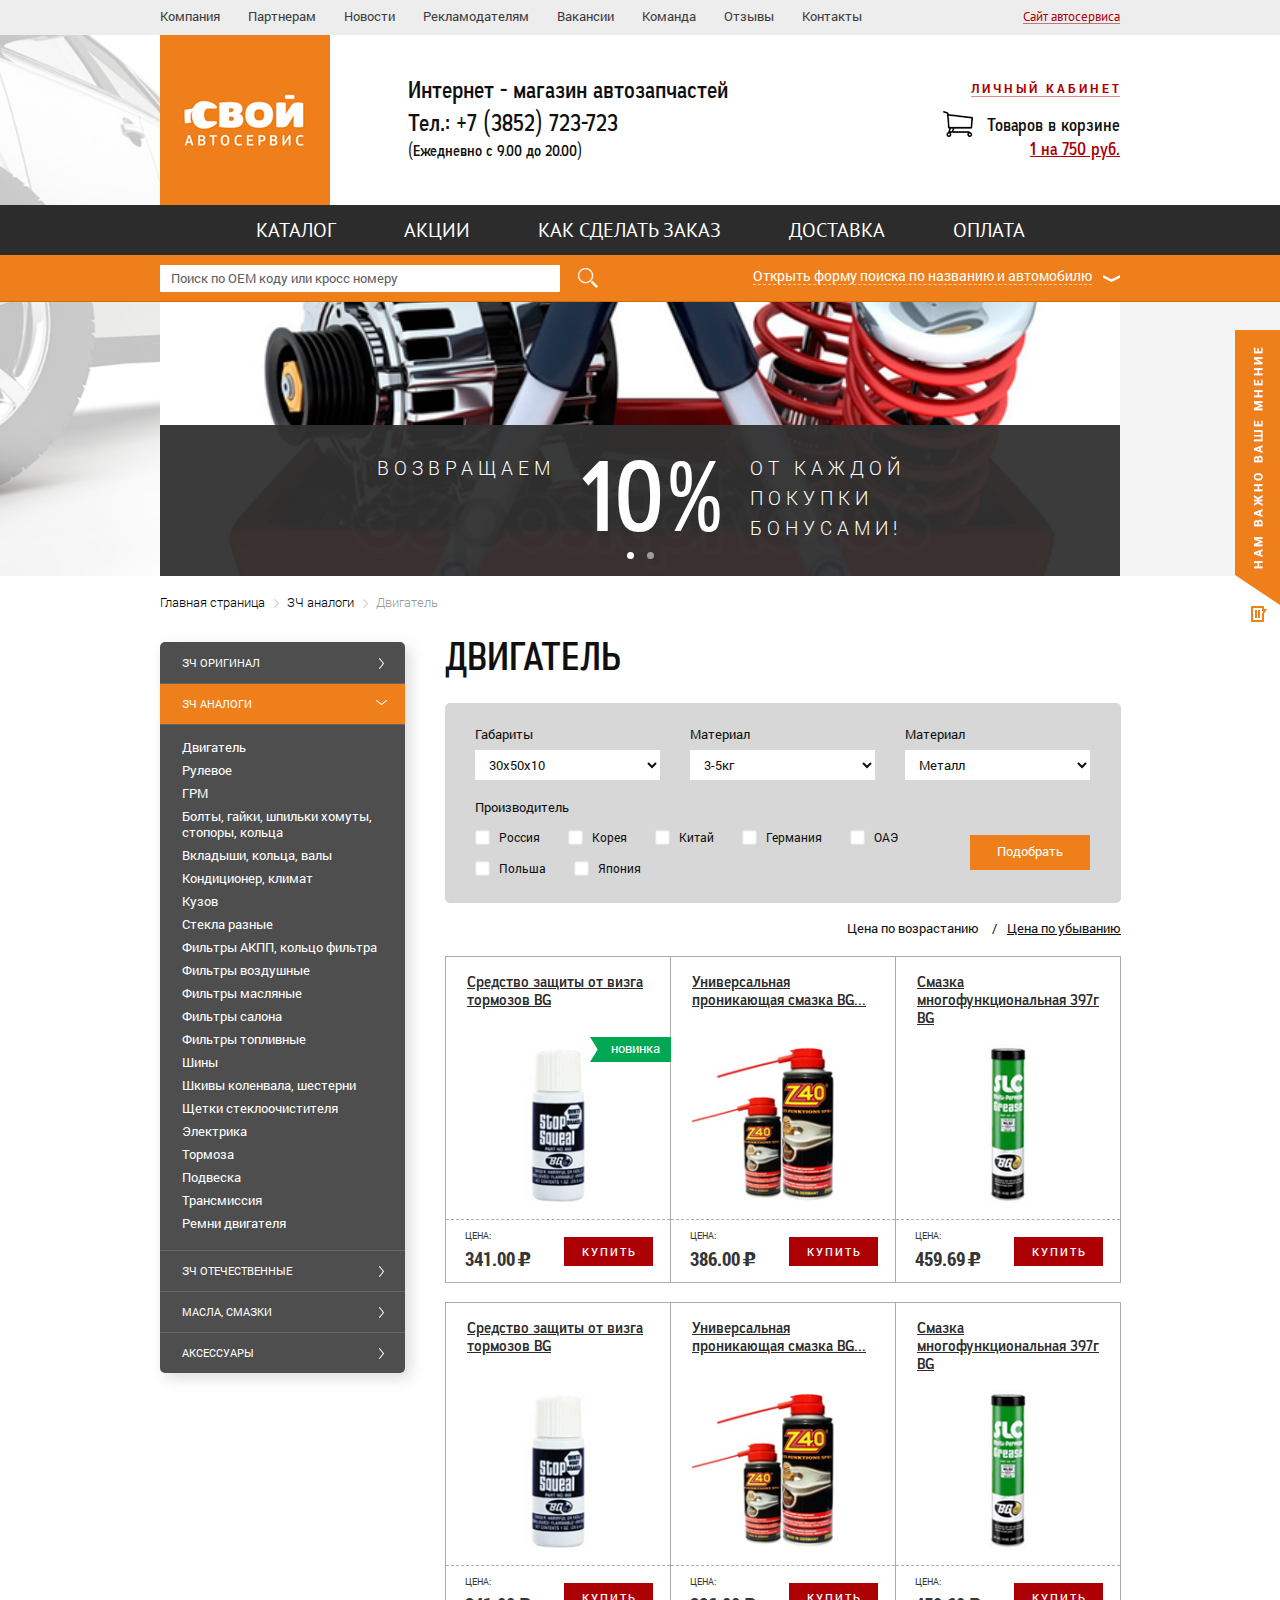
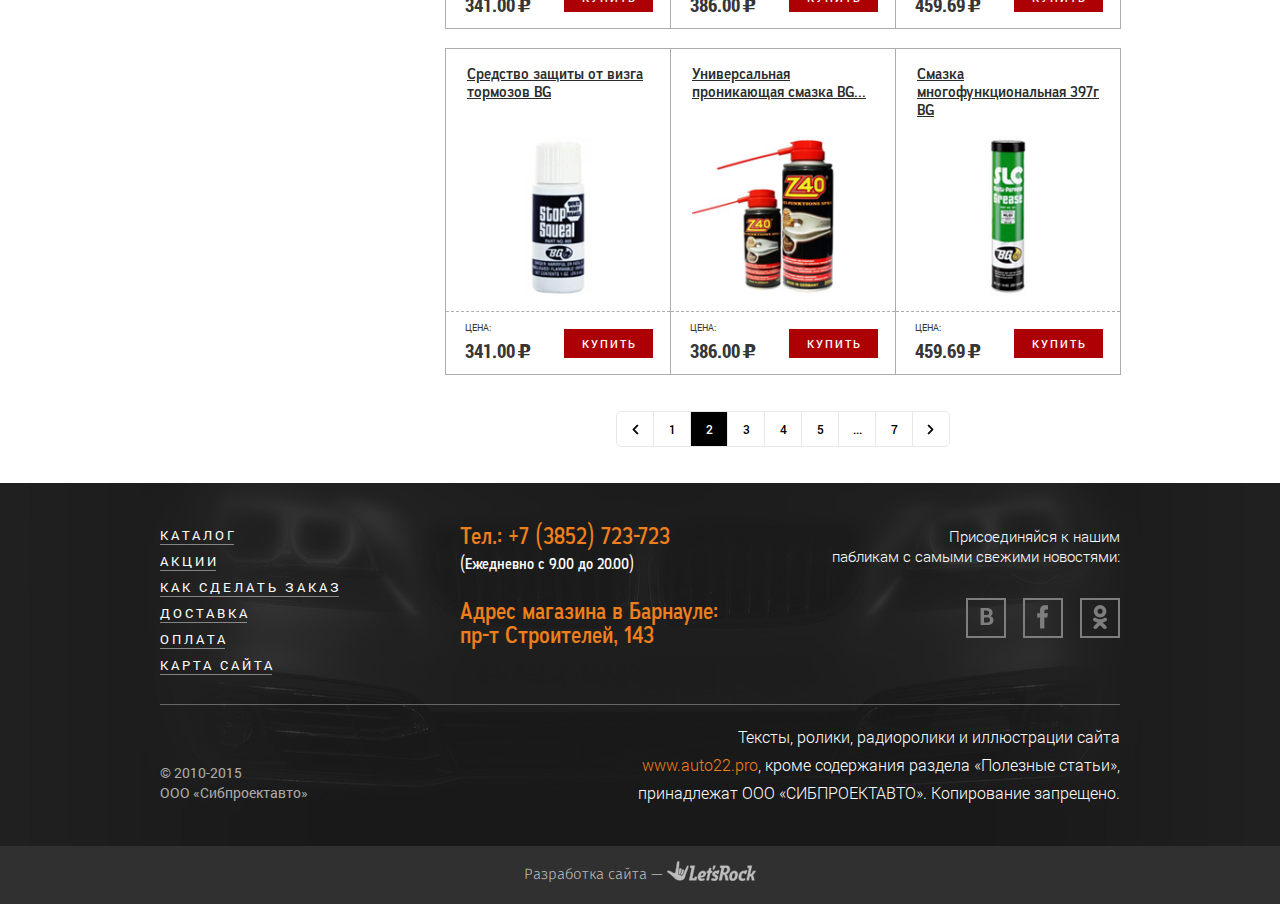
<file: catalog-list.html>
﻿<!DOCTYPE html>
<html>
<head>
	<title>Свой сервис</title>
	<meta charset="utf-8">
	<meta name="viewport" content="width=1040, user-scalable=yes">
	<!--<link href="./favicon.ico" rel="shortcut icon">-->
	<link href="./css/style.css" rel="stylesheet">
	<script src="./js/jquery.js"></script>
	<!--[if IE 8]>
		<script src="http://html5shiv.googlecode.com/svn/trunk/html5.js"></script>
	<![endif]-->
</head>
<body>
	<div class="wrapper">
		<div class="panel">
			<ul>
				<li><a href="#">Компания</a></li>
				<li><a href="#">Партнерам</a></li>
				<li><a href="#">Новости</a></li>
				<li><a href="#">Рекламодателям</a></li>
				<li><a href="#">Вакансии</a></li>
				<li><a href="#">Команда</a></li>
				<li><a href="#">Отзывы</a></li>
				<li><a href="#">Контакты</a></li>
			</ul>
			<p><a href="#">Сайт автосервиса</a></p>
		</div>
		<header>
			<img src="./img/logo.png" width="170" height="170" class="logo" alt="">
			<div class="phone">
				<h2>Интернет - магазин автозапчастей</h2>
				<h4>Тел.: <a href="tel:+73852723723">+7 (3852) 723-723</a></h4>
				<p>(Ежедневно с 9.00 до 20.00)</p>
			</div>
			<p class="lk-open"><a href="#">Личный кабинет</a></p>
			<div class="basket">
				<h5>Товаров в корзине</h5>
				<p><a href="#">1 на 750 руб.</a></p>
			</div>
		</header>
		<nav>
			<ul>
				<li><a href="#">Каталог</a></li>
				<li><a href="#">Акции</a></li>
				<li><a href="#">Как сделать заказ</a></li>
				<li><a href="#">Доставка</a></li>
				<li><a href="#">Оплата</a></li>
			</ul>
		</nav>
		<div class="search-p">
			<div class="user">
				<input type="text" placeholder="Поиск по ОЕМ коду или кросс номеру">
				<input type="submit" value="">
			</div>
			<p class="filter">Открыть форму поиска по названию и автомобилю</p>
		</div>
		<div class="content-b">
			<div>
				<div class="slider-i">
					<div class="container">
						<div>
							<div class="text">
								<p>возвращаем</p>
								<h5>10%</h5>
								<p>от каждой<br> покупки<br> бонусами!</p>
							</div>
							<img src="./pic/s-1.jpg" width="662" height="380" class="img-bg" alt="">
						</div>
						<div>
							<div class="text">
								<p>возвращаем</p>
								<h5>10%</h5>
								<p>от каждой<br> покупки<br> бонусами!</p>
							</div>
							<img src="./pic/s-1.jpg" width="662" height="380" class="img-bg" alt="">
						</div>
					</div>
				</div>
				<ul class="breadcrumbs">
					<li><a href="#">Главная страница</a></li>
					<li><a href="#">ЗЧ аналоги</a></li>
					<li>Двигатель</li>
				</ul>
				<ul class="catalog-nav">
					<li>
						<a href="#">ЗЧ оригинал</a>
						<ul>
							<li><a href="#">Sub menu</a></li>
						</ul>
					</li>
					<li class="active">
						<a href="#">ЗЧ аналоги</a>
						<ul>
							<li><a href="#">Двигатель</a></li>
							<li><a href="#">Рулевое</a></li>
							<li><a href="#">ГРМ</a></li>
							<li><a href="#">Болты, гайки, шпильки хомуты, стопоры, кольца</a></li>
							<li><a href="#">Вкладыши, кольца, валы</a></li>
							<li><a href="#">Кондиционер, климат</a></li>
							<li><a href="#">Кузов</a></li>
							<li><a href="#">Стекла разные</a></li>
							<li><a href="#">Фильтры АКПП, кольцо фильтра</a></li>
							<li><a href="#">Фильтры воздушные</a></li>
							<li><a href="#">Фильтры масляные</a></li>
							<li><a href="#">Фильтры салона</a></li>
							<li><a href="#">Фильтры топливные</a></li>
							<li><a href="#">Шины</a></li>
							<li><a href="#">Шкивы коленвала, шестерни</a></li>
							<li><a href="#">Щетки стеклоочистителя</a></li>
							<li><a href="#">Электрика</a></li>
							<li><a href="#">Тормоза</a></li>
							<li><a href="#">Подвеска</a></li>
							<li><a href="#">Трансмиссия</a></li>
							<li><a href="#">Ремни двигателя</a></li>
						</ul>
					</li>
					<li>
						<a href="#">ЗЧ отечественные</a>
						<ul>
							<li><a href="#">Sub menu</a></li>
						</ul>
					</li>
					<li>
						<a href="#">Масла, смазки</a>
						<ul>
							<li><a href="#">Sub menu</a></li>
						</ul>
					</li>
					<li>
						<a href="#">Аксессуары</a>
						<ul>
							<li><a href="#">Sub menu</a></li>
						</ul>
					</li>
				</ul>
				<div class="col-r">
					<h1>Двигатель</h1>
					<div class="filter-general">
						<div class="item">
							<p>Габариты</p>
							<select>
								<option>30x50x10</option>
								<option>30x50x10</option>
							</select>
						</div>
						<div class="item">
							<p>Материал</p>
							<select>
								<option>3-5кг</option>
								<option>3-5кг</option>
							</select>
						</div>
						<div class="item">
							<p>Материал</p>
							<select>
								<option>Металл</option>
								<option>Металл</option>
							</select>
						</div>
						<div class="item wide">
							<p>Производитель</p>
							<ul>
								<li><label><input type="checkbox">Россия</label></li>
								<li><label><input type="checkbox">Корея</label></li>
								<li><label><input type="checkbox">Китай</label></li>
								<li><label><input type="checkbox">Германия</label></li>
								<li><label><input type="checkbox">ОАЭ</label></li>
								<li><label><input type="checkbox">Польша</label></li>
								<li><label><input type="checkbox">Япония</label></li>
							</ul>
						</div>
						<button>Подобрать</button>
					</div>
					<ul class="filter-price">
						<li class="active"><a href="#">Цена по возрастанию</a></li>
						<li><a href="#">Цена по убыванию</a></li>
					</ul>
					<div class="list">
						<ul>
							<li class="item-e">
								<p class="label">новинка</p>
								<h4><a href="#">Средство защиты от визга тормозов BG</a></h4>
								<div class="pic">
									<img src="./pic/i-1.jpg" width="74" height="166" alt="">
								</div>
								<div class="price">
									<p>Цена:</p>
									<h5>341.00 <em class="rouble-icon">u</em></h5>
								</div>
								<button>Купить</button>
							</li>
							<li class="item-e">
								<h4><a href="#">Универсальная проникающая смазка BG...</a></h4>
								<div class="pic">
									<img src="./pic/i-2.jpg" width="195" height="166" alt="">
								</div>
								<div class="price">
									<p>Цена:</p>
									<h5>386.00 <em class="rouble-icon">u</em></h5>
								</div>
								<button>Купить</button>
							</li>
							<li class="item-e">
								<h4><a href="#">Смазка многофункциональная 397г BG</a></h4>
								<div class="pic">
									<img src="./pic/i-3.jpg" width="40" height="170" alt="">
								</div>
								<div class="price">
									<p>Цена:</p>
									<h5>459.69 <em class="rouble-icon">u</em></h5>
								</div>
								<button>Купить</button>
							</li>
							<li class="item-e">
								<h4><a href="#">Средство защиты от визга тормозов BG</a></h4>
								<div class="pic">
									<img src="./pic/i-1.jpg" width="74" height="166" alt="">
								</div>
								<div class="price">
									<p>Цена:</p>
									<h5>341.00 <em class="rouble-icon">u</em></h5>
								</div>
								<button>Купить</button>
							</li>
							<li class="item-e">
								<h4><a href="#">Универсальная проникающая смазка BG...</a></h4>
								<div class="pic">
									<img src="./pic/i-2.jpg" width="195" height="166" alt="">
								</div>
								<div class="price">
									<p>Цена:</p>
									<h5>386.00 <em class="rouble-icon">u</em></h5>
								</div>
								<button>Купить</button>
							</li>
							<li class="item-e">
								<h4><a href="#">Смазка многофункциональная 397г BG</a></h4>
								<div class="pic">
									<img src="./pic/i-3.jpg" width="40" height="170" alt="">
								</div>
								<div class="price">
									<p>Цена:</p>
									<h5>459.69 <em class="rouble-icon">u</em></h5>
								</div>
								<button>Купить</button>
							</li>
							<li class="item-e">
								<h4><a href="#">Средство защиты от визга тормозов BG</a></h4>
								<div class="pic">
									<img src="./pic/i-1.jpg" width="74" height="166" alt="">
								</div>
								<div class="price">
									<p>Цена:</p>
									<h5>341.00 <em class="rouble-icon">u</em></h5>
								</div>
								<button>Купить</button>
							</li>
							<li class="item-e">
								<h4><a href="#">Универсальная проникающая смазка BG...</a></h4>
								<div class="pic">
									<img src="./pic/i-2.jpg" width="195" height="166" alt="">
								</div>
								<div class="price">
									<p>Цена:</p>
									<h5>386.00 <em class="rouble-icon">u</em></h5>
								</div>
								<button>Купить</button>
							</li>
							<li class="item-e">
								<h4><a href="#">Смазка многофункциональная 397г BG</a></h4>
								<div class="pic">
									<img src="./pic/i-3.jpg" width="40" height="170" alt="">
								</div>
								<div class="price">
									<p>Цена:</p>
									<h5>459.69 <em class="rouble-icon">u</em></h5>
								</div>
								<button>Купить</button>
							</li>
						</ul>
					</div>
					<div class="pages-e">
						<ul>
							<li><a href="#" class="prev"></a></li>
							<li><a href="#">1</a></li>
							<li class="active"><a href="#">2</a></li>
							<li><a href="#">3</a></li>
							<li><a href="#">4</a></li>
							<li><a href="#">5</a></li>
							<li><span>...</span></li>
							<li><a href="#">7</a></li>
							<li><a href="#" class="next"></a></li>
						</ul>
					</div>
				</div>
			</div>
		</div>
		<div class="clear"></div>
	</div>
	<footer>
		<div>
			<ul class="nav">
				<li><a href="#">Каталог</a></li>
				<li><a href="#">Акции</a></li>
				<li><a href="#">Как сделать заказ</a></li>
				<li><a href="#">Доставка</a></li>
				<li><a href="#">Оплата</a></li>
				<li><a href="#">Карта сайта</a></li>
			</ul>
			<div class="contacts">
				<h5>Тел.: <a href="tel:+73852723723">+7 (3852) 723-723</a></h5>
				<p>(Ежедневно с 9.00 до 20.00)</p>
				<h5>Адрес магазина в Барнауле:<br> пр-т Строителей, 143</h5>
			</div>
			<div class="social">
				<p>Присоединяйся к нашим<br> пабликам с самыми свежими новостями:</p>
				<ul>
					<li><a href="#"><img src="./img/vk-icon.png" width="36" height="72" alt=""></a></li>
					<li><a href="#"><img src="./img/fb-icon.png" width="36" height="72" alt=""></a></li>
					<li><a href="#"><img src="./img/ok-icon.png" width="36" height="72" alt=""></a></li>
				</ul>
			</div>
			<p class="copy">© 2010-2015<br> ООО «Сибпроектавто»</p>
			<p class="message">Тексты, ролики, радиоролики и иллюстрации сайта <a href="#">www.auto22.pro</a>, кроме содержания раздела «Полезные статьи», принадлежат ООО «СИБПРОЕКТАВТО». Копирование запрещено.</p>
		</div>
		<p class="author">Разработка сайта — <a href="http://letsrock.pro" target="_blank"><img src="./img/letsrock-logo.png" width="89" height="20" alt=""></a></p>
	</footer>
	<div class="bg">
		<img src="./pic/index-bg.jpg" width="1920" height="672" class="img-bg" alt="">
	</div>
	<a href="#" class="add-review-button"></a>
	<script src="./js/easing.js"></script>
	<script src="./js/mobile.js"></script>
	<script src="./js/slides.js"></script>
	<script src="./js/uniform.js"></script>
	<script src="./js/dynamic.js"></script>
</body>
</html>
</file>
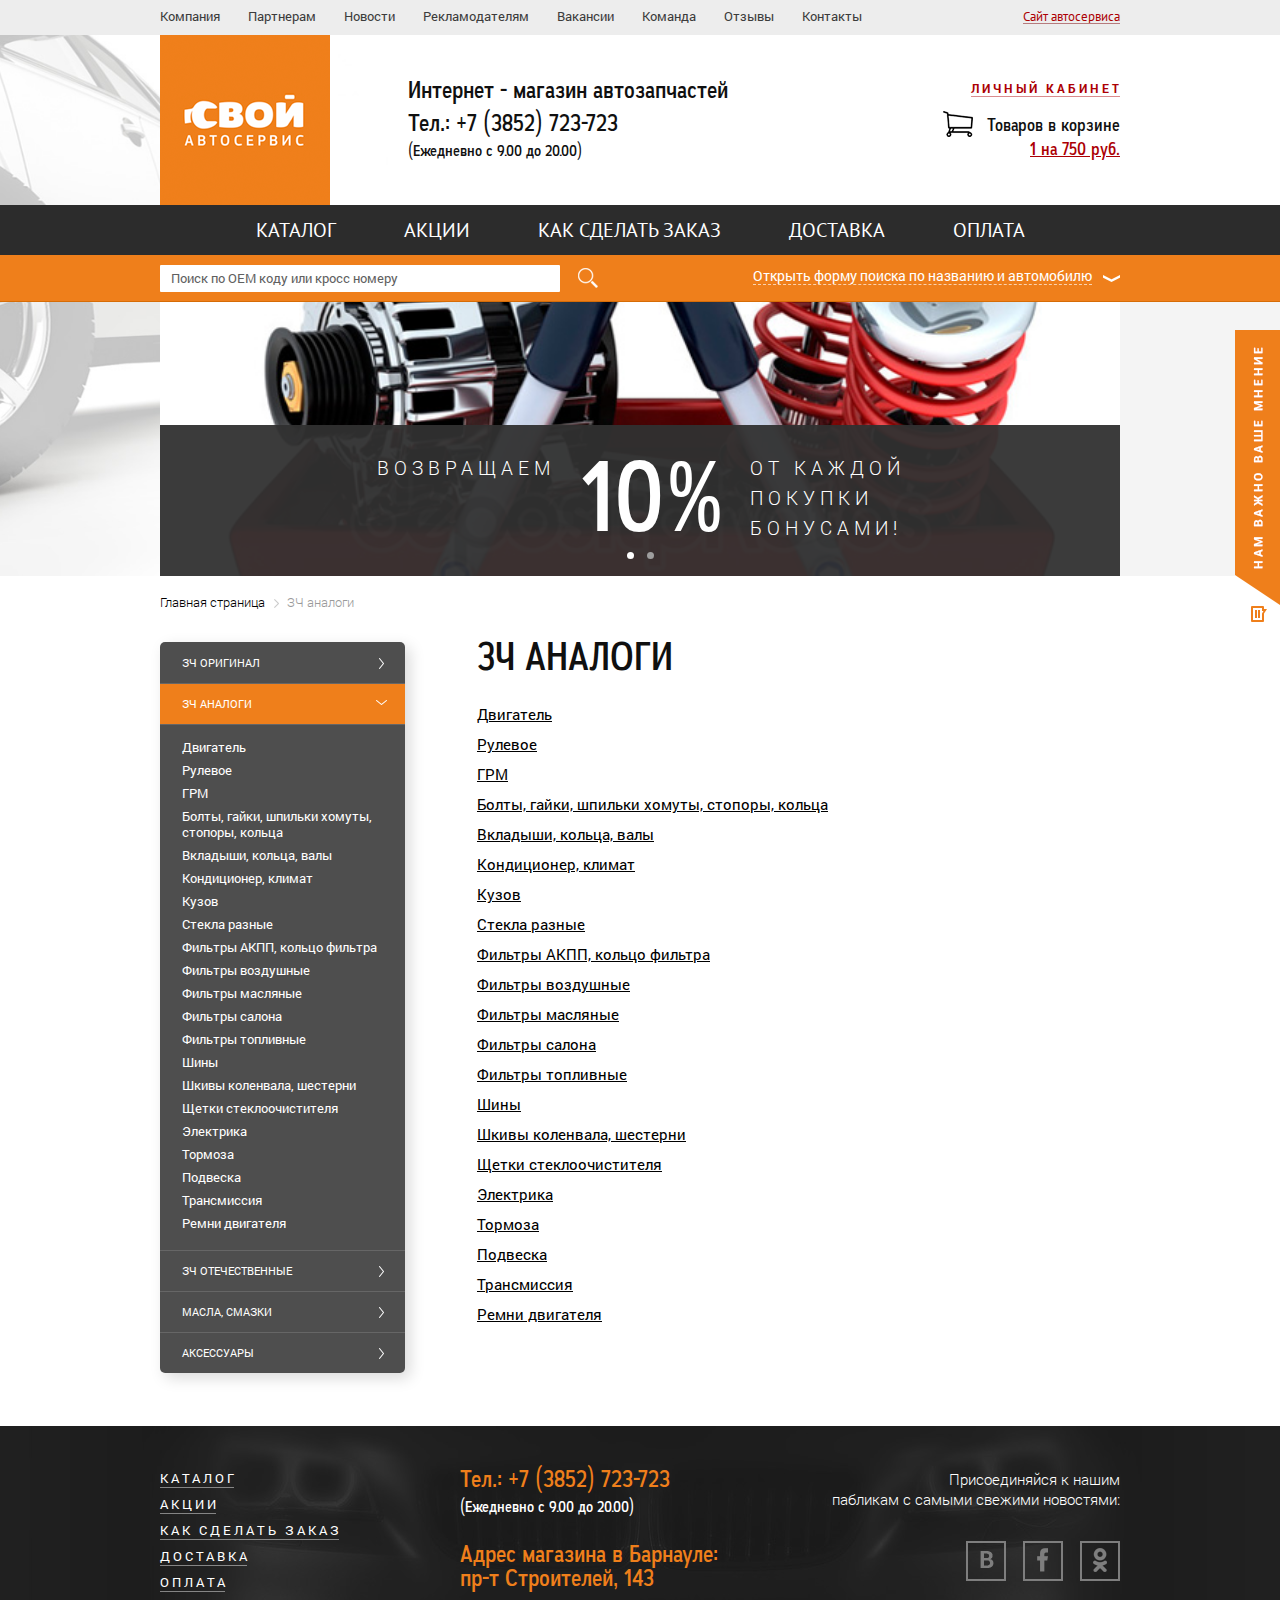
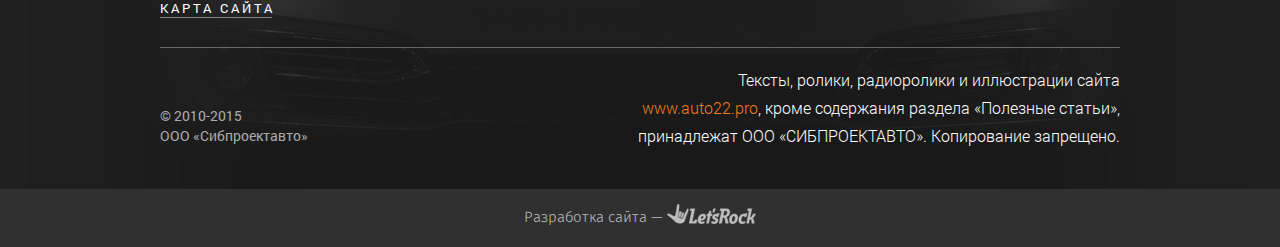
<file: catalog-view.html>
﻿<!DOCTYPE html>
<html>
<head>
	<title>Свой сервис</title>
	<meta charset="utf-8">
	<meta name="viewport" content="width=1040, user-scalable=yes">
	<!--<link href="./favicon.ico" rel="shortcut icon">-->
	<link href="./css/style.css" rel="stylesheet">
	<script src="./js/jquery.js"></script>
	<!--[if IE 8]>
		<script src="http://html5shiv.googlecode.com/svn/trunk/html5.js"></script>
	<![endif]-->
</head>
<body>
	<div class="wrapper">
		<div class="panel">
			<ul>
				<li><a href="#">Компания</a></li>
				<li><a href="#">Партнерам</a></li>
				<li><a href="#">Новости</a></li>
				<li><a href="#">Рекламодателям</a></li>
				<li><a href="#">Вакансии</a></li>
				<li><a href="#">Команда</a></li>
				<li><a href="#">Отзывы</a></li>
				<li><a href="#">Контакты</a></li>
			</ul>
			<p><a href="#">Сайт автосервиса</a></p>
		</div>
		<header>
			<img src="./img/logo.png" width="170" height="170" class="logo" alt="">
			<div class="phone">
				<h2>Интернет - магазин автозапчастей</h2>
				<h4>Тел.: <a href="tel:+73852723723">+7 (3852) 723-723</a></h4>
				<p>(Ежедневно с 9.00 до 20.00)</p>
			</div>
			<p class="lk-open"><a href="#">Личный кабинет</a></p>
			<div class="basket">
				<h5>Товаров в корзине</h5>
				<p><a href="#">1 на 750 руб.</a></p>
			</div>
		</header>
		<nav>
			<ul>
				<li><a href="#">Каталог</a></li>
				<li><a href="#">Акции</a></li>
				<li><a href="#">Как сделать заказ</a></li>
				<li><a href="#">Доставка</a></li>
				<li><a href="#">Оплата</a></li>
			</ul>
		</nav>
		<div class="search-p">
			<div class="user">
				<input type="text" placeholder="Поиск по ОЕМ коду или кросс номеру">
				<input type="submit" value="">
			</div>
			<p class="filter">Открыть форму поиска по названию и автомобилю</p>
		</div>
		<div class="content-b">
			<div>
				<div class="slider-i">
					<div class="container">
						<div>
							<div class="text">
								<p>возвращаем</p>
								<h5>10%</h5>
								<p>от каждой<br> покупки<br> бонусами!</p>
							</div>
							<img src="./pic/s-1.jpg" width="662" height="380" class="img-bg" alt="">
						</div>
						<div>
							<div class="text">
								<p>возвращаем</p>
								<h5>10%</h5>
								<p>от каждой<br> покупки<br> бонусами!</p>
							</div>
							<img src="./pic/s-1.jpg" width="662" height="380" class="img-bg" alt="">
						</div>
					</div>
				</div>
				<ul class="breadcrumbs">
					<li><a href="#">Главная страница</a></li>
					<li>ЗЧ аналоги</li>
				</ul>
				<ul class="catalog-nav">
					<li>
						<a href="#">ЗЧ оригинал</a>
						<ul>
							<li><a href="#">Sub menu</a></li>
						</ul>
					</li>
					<li class="active">
						<a href="#">ЗЧ аналоги</a>
						<ul>
							<li><a href="#">Двигатель</a></li>
							<li><a href="#">Рулевое</a></li>
							<li><a href="#">ГРМ</a></li>
							<li><a href="#">Болты, гайки, шпильки хомуты, стопоры, кольца</a></li>
							<li><a href="#">Вкладыши, кольца, валы</a></li>
							<li><a href="#">Кондиционер, климат</a></li>
							<li><a href="#">Кузов</a></li>
							<li><a href="#">Стекла разные</a></li>
							<li><a href="#">Фильтры АКПП, кольцо фильтра</a></li>
							<li><a href="#">Фильтры воздушные</a></li>
							<li><a href="#">Фильтры масляные</a></li>
							<li><a href="#">Фильтры салона</a></li>
							<li><a href="#">Фильтры топливные</a></li>
							<li><a href="#">Шины</a></li>
							<li><a href="#">Шкивы коленвала, шестерни</a></li>
							<li><a href="#">Щетки стеклоочистителя</a></li>
							<li><a href="#">Электрика</a></li>
							<li><a href="#">Тормоза</a></li>
							<li><a href="#">Подвеска</a></li>
							<li><a href="#">Трансмиссия</a></li>
							<li><a href="#">Ремни двигателя</a></li>
						</ul>
					</li>
					<li>
						<a href="#">ЗЧ отечественные</a>
						<ul>
							<li><a href="#">Sub menu</a></li>
						</ul>
					</li>
					<li>
						<a href="#">Масла, смазки</a>
						<ul>
							<li><a href="#">Sub menu</a></li>
						</ul>
					</li>
					<li>
						<a href="#">Аксессуары</a>
						<ul>
							<li><a href="#">Sub menu</a></li>
						</ul>
					</li>
				</ul>
				<div class="category-list">
					<h1>ЗЧ аналоги</h1>
					<ul>
						<li><a href="#">Двигатель</a></li>
						<li><a href="#">Рулевое</a></li>
						<li><a href="#">ГРМ</a></li>
						<li><a href="#">Болты, гайки, шпильки хомуты, стопоры, кольца</a></li>
						<li><a href="#">Вкладыши, кольца, валы</a></li>
						<li><a href="#">Кондиционер, климат</a></li>
						<li><a href="#">Кузов</a></li>
						<li><a href="#">Стекла разные</a></li>
						<li><a href="#">Фильтры АКПП, кольцо фильтра</a></li>
						<li><a href="#">Фильтры воздушные</a></li>
						<li><a href="#">Фильтры масляные</a></li>
						<li><a href="#">Фильтры салона</a></li>
						<li><a href="#">Фильтры топливные</a></li>
						<li><a href="#">Шины</a></li>
						<li><a href="#">Шкивы коленвала, шестерни</a></li>
						<li><a href="#">Щетки стеклоочистителя</a></li>
						<li><a href="#">Электрика</a></li>
						<li><a href="#">Тормоза</a></li>
						<li><a href="#">Подвеска</a></li>
						<li><a href="#">Трансмиссия</a></li>
						<li><a href="#">Ремни двигателя</a></li>
					</ul>
				</div>
			</div>
		</div>
		<div class="clear"></div>
	</div>
	<footer>
		<div>
			<ul class="nav">
				<li><a href="#">Каталог</a></li>
				<li><a href="#">Акции</a></li>
				<li><a href="#">Как сделать заказ</a></li>
				<li><a href="#">Доставка</a></li>
				<li><a href="#">Оплата</a></li>
				<li><a href="#">Карта сайта</a></li>
			</ul>
			<div class="contacts">
				<h5>Тел.: <a href="tel:+73852723723">+7 (3852) 723-723</a></h5>
				<p>(Ежедневно с 9.00 до 20.00)</p>
				<h5>Адрес магазина в Барнауле:<br> пр-т Строителей, 143</h5>
			</div>
			<div class="social">
				<p>Присоединяйся к нашим<br> пабликам с самыми свежими новостями:</p>
				<ul>
					<li><a href="#"><img src="./img/vk-icon.png" width="36" height="72" alt=""></a></li>
					<li><a href="#"><img src="./img/fb-icon.png" width="36" height="72" alt=""></a></li>
					<li><a href="#"><img src="./img/ok-icon.png" width="36" height="72" alt=""></a></li>
				</ul>
			</div>
			<p class="copy">© 2010-2015<br> ООО «Сибпроектавто»</p>
			<p class="message">Тексты, ролики, радиоролики и иллюстрации сайта <a href="#">www.auto22.pro</a>, кроме содержания раздела «Полезные статьи», принадлежат ООО «СИБПРОЕКТАВТО». Копирование запрещено.</p>
		</div>
		<p class="author">Разработка сайта — <a href="http://letsrock.pro" target="_blank"><img src="./img/letsrock-logo.png" width="89" height="20" alt=""></a></p>
	</footer>
	<div class="bg">
		<img src="./pic/index-bg.jpg" width="1920" height="672" class="img-bg" alt="">
	</div>
	<a href="#" class="add-review-button"></a>
	<script src="./js/easing.js"></script>
	<script src="./js/mobile.js"></script>
	<script src="./js/slides.js"></script>
	<script src="./js/uniform.js"></script>
	<script src="./js/dynamic.js"></script>
</body>
</html>
</file>
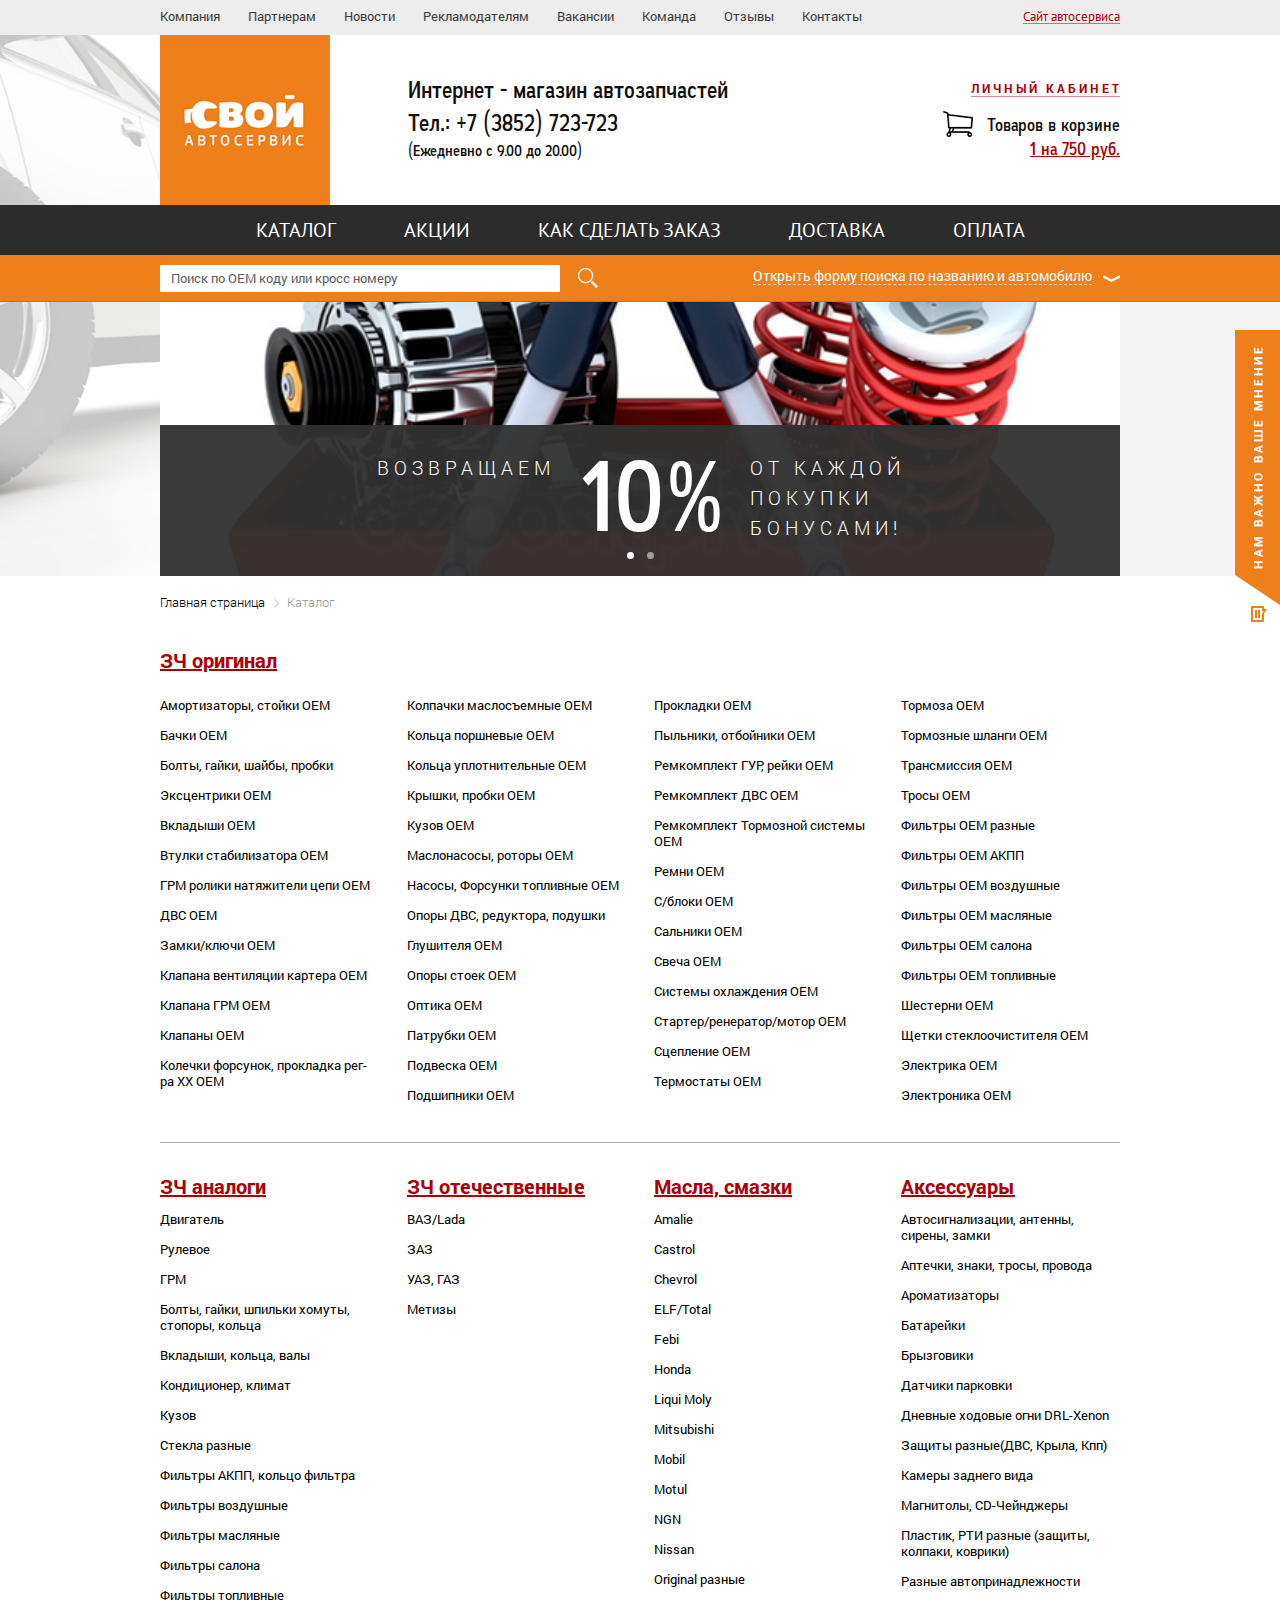
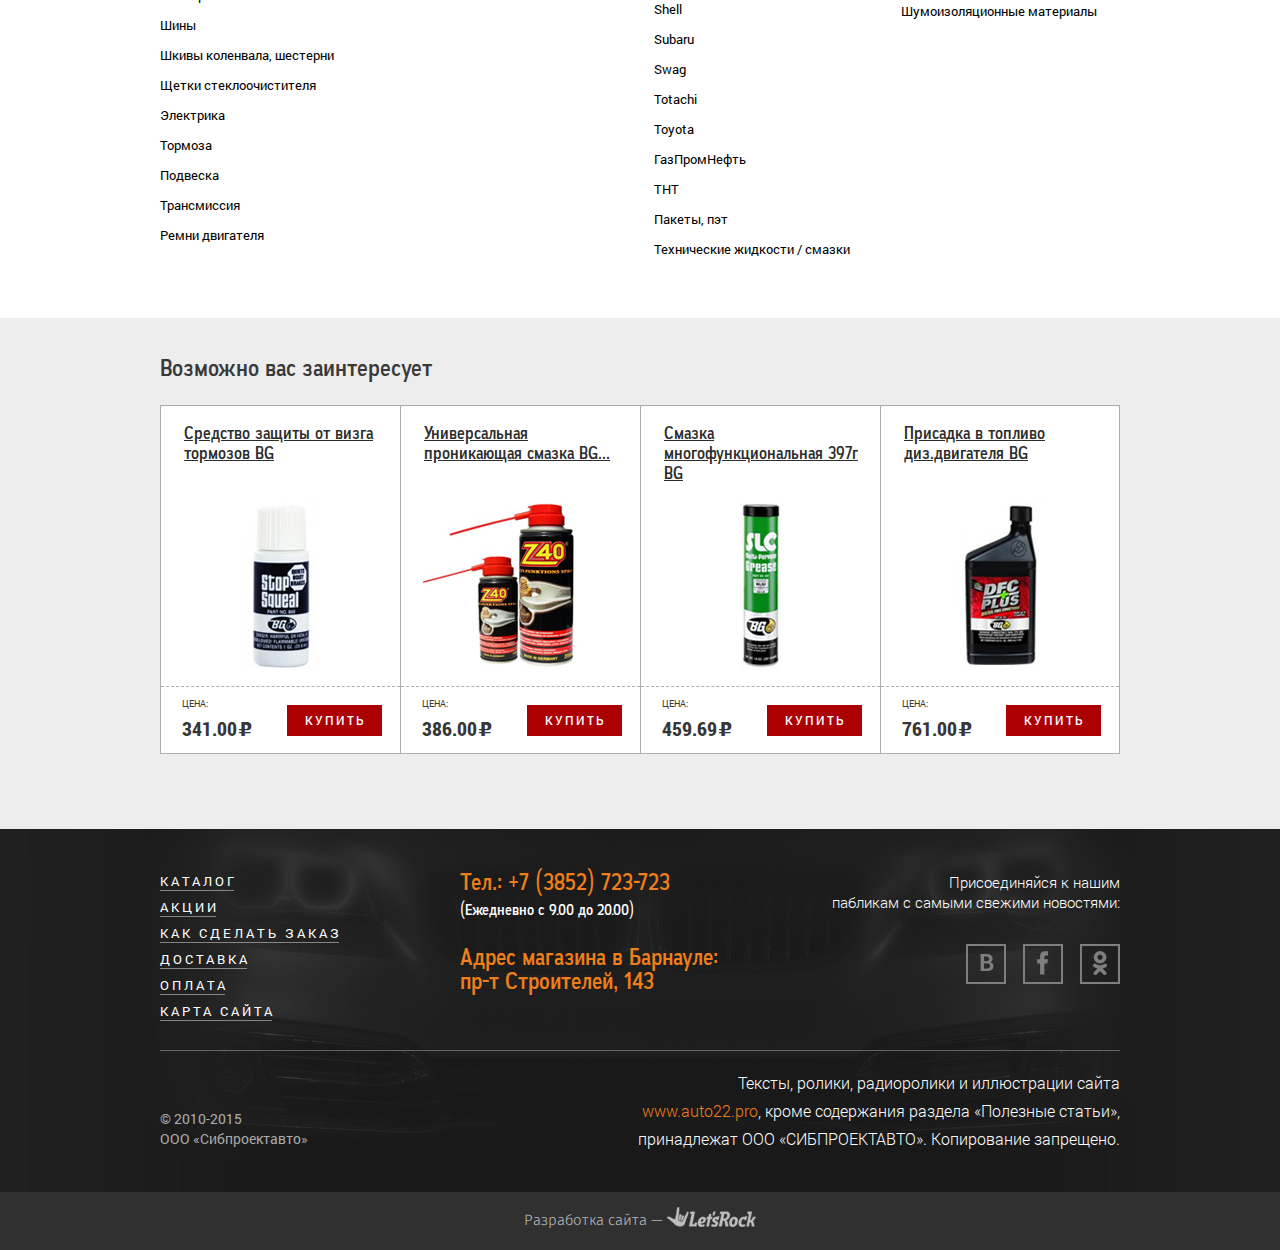
<file: catalog.html>
﻿<!DOCTYPE html>
<html>
<head>
	<title>Свой сервис</title>
	<meta charset="utf-8">
	<meta name="viewport" content="width=1040, user-scalable=yes">
	<!--<link href="./favicon.ico" rel="shortcut icon">-->
	<link href="./css/style.css" rel="stylesheet">
	<script src="./js/jquery.js"></script>
	<!--[if IE 8]>
		<script src="http://html5shiv.googlecode.com/svn/trunk/html5.js"></script>
	<![endif]-->
</head>
<body>
	<div class="wrapper">
		<div class="panel">
			<ul>
				<li><a href="#">Компания</a></li>
				<li><a href="#">Партнерам</a></li>
				<li><a href="#">Новости</a></li>
				<li><a href="#">Рекламодателям</a></li>
				<li><a href="#">Вакансии</a></li>
				<li><a href="#">Команда</a></li>
				<li><a href="#">Отзывы</a></li>
				<li><a href="#">Контакты</a></li>
			</ul>
			<p><a href="#">Сайт автосервиса</a></p>
		</div>
		<header>
			<img src="./img/logo.png" width="170" height="170" class="logo" alt="">
			<div class="phone">
				<h2>Интернет - магазин автозапчастей</h2>
				<h4>Тел.: <a href="tel:+73852723723">+7 (3852) 723-723</a></h4>
				<p>(Ежедневно с 9.00 до 20.00)</p>
			</div>
			<p class="lk-open"><a href="#">Личный кабинет</a></p>
			<div class="basket">
				<h5>Товаров в корзине</h5>
				<p><a href="#">1 на 750 руб.</a></p>
			</div>
		</header>
		<nav>
			<ul>
				<li><a href="#">Каталог</a></li>
				<li><a href="#">Акции</a></li>
				<li><a href="#">Как сделать заказ</a></li>
				<li><a href="#">Доставка</a></li>
				<li><a href="#">Оплата</a></li>
			</ul>
		</nav>
		<div class="search-p">
			<div class="user">
				<input type="text" placeholder="Поиск по ОЕМ коду или кросс номеру">
				<input type="submit" value="">
			</div>
			<p class="filter">Открыть форму поиска по названию и автомобилю</p>
		</div>
		<div class="content-b">
			<div>
				<div class="slider-i">
					<div class="container">
						<div>
							<a href="#">
								<div class="text">
									<p>возвращаем</p>
									<h5>10%</h5>
									<p>от каждой<br> покупки<br> бонусами!</p>
								</div>
								<img src="./pic/s-1.jpg" width="662" height="380" class="img-bg" alt="">
							</a>
						</div>
						<div>
							<a href="#">
								<div class="text">
									<p>возвращаем</p>
									<h5>10%</h5>
									<p>от каждой<br> покупки<br> бонусами!</p>
								</div>
								<img src="./pic/s-1.jpg" width="662" height="380" class="img-bg" alt="">
							</a>
						</div>
					</div>
				</div>
				<ul class="breadcrumbs">
					<li><a href="#">Главная страница</a></li>
					<li>Каталог</li>
				</ul>
				<div class="catalog-list">
					<div class="main">
						<h2><a href="#">ЗЧ оригинал</a></h2>
						<ul>
							<li><a href="#">Амортизаторы, стойки ОЕМ</a></li>
							<li><a href="#">Бачки ОЕМ</a></li>
							<li><a href="#">Болты, гайки, шайбы, пробки</a></li>
							<li><a href="#">Эксцентрики ОЕМ</a></li>
							<li><a href="#">Вкладыши ОЕМ</a></li>
							<li><a href="#">Втулки стабилизатора ОЕМ</a></li>
							<li><a href="#">ГРМ ролики натяжители цепи ОЕМ</a></li>
							<li><a href="#">ДВС ОЕМ</a></li>
							<li><a href="#">Замки/ключи ОЕМ</a></li>
							<li><a href="#">Клапана вентиляции картера ОЕМ</a></li>
							<li><a href="#">Клапана ГРМ ОЕМ</a></li>
							<li><a href="#">Клапаны ОЕМ</a></li>
							<li><a href="#">Колечки форсунок, прокладка рег-ра ХХ ОЕМ</a></li>
							<li><a href="#">Колпачки маслосъемные ОЕМ</a></li>
							<li><a href="#">Кольца поршневые ОЕМ</a></li>
							<li><a href="#">Кольца уплотнительные ОЕМ</a></li>
							<li><a href="#">Крышки, пробки ОЕМ</a></li>
							<li><a href="#">Кузов ОЕМ</a></li>
							<li><a href="#">Маслонасосы, роторы ОЕМ</a></li>
							<li><a href="#">Насосы, Форсунки топливные ОЕМ</a></li>
							<li><a href="#">Опоры ДВС, редуктора, подушки</a></li>
							<li><a href="#">Глушителя ОЕМ</a></li>
							<li><a href="#">Опоры стоек ОЕМ</a></li>
							<li><a href="#">Оптика ОЕМ</a></li>
							<li><a href="#">Патрубки ОЕМ</a></li>
							<li><a href="#">Подвеска ОЕМ</a></li>
							<li><a href="#">Подшипники ОЕМ</a></li>
							<li><a href="#">Прокладки ОЕМ</a></li>
							<li><a href="#">Пыльники, отбойники ОЕМ</a></li>
							<li><a href="#">Ремкомплект ГУР, рейки ОЕМ</a></li>
							<li><a href="#">Ремкомплект ДВС ОЕМ</a></li>
							<li><a href="#">Ремкомплект Тормозной системы ОЕМ</a></li>
							<li><a href="#">Ремни ОЕМ</a></li>
							<li><a href="#">С/блоки ОЕМ</a></li>
							<li><a href="#">Сальники ОЕМ</a></li>
							<li><a href="#">Свеча ОЕМ</a></li>
							<li><a href="#">Системы охлаждения ОЕМ</a></li>
							<li><a href="#">Стартер/ренератор/мотор ОЕМ</a></li>
							<li><a href="#">Сцепление ОЕМ </a></li>
							<li><a href="#">Термостаты ОЕМ</a></li>
							<li><a href="#">Тормоза ОЕМ</a></li>
							<li><a href="#">Тормозные шланги ОЕМ</a></li>
							<li><a href="#">Трансмиссия ОЕМ</a></li>
							<li><a href="#">Тросы ОЕМ</a></li>
							<li><a href="#">Фильтры ОЕМ разные</a></li>
							<li><a href="#">Фильтры ОЕМ АКПП</a></li>
							<li><a href="#">Фильтры ОЕМ воздушные</a></li>
							<li><a href="#">Фильтры ОЕМ масляные</a></li>
							<li><a href="#">Фильтры ОЕМ салона</a></li>
							<li><a href="#">Фильтры ОЕМ топливные</a></li> 
							<li><a href="#">Шестерни ОЕМ</a></li>
							<li><a href="#">Щетки стеклоочистителя ОЕМ</a></li>
							<li><a href="#">Электрика ОЕМ</a></li>
							<li><a href="#">Электроника ОЕМ</a></li>
						</ul>
					</div>
					<div class="sub">
						<div>
							<h2><a href="#">ЗЧ аналоги</a></h2>
							<ul>
								<li><a href="#">Двигатель</a></li>
								<li><a href="#">Рулевое</a></li>
								<li><a href="#">ГРМ</a></li>
								<li><a href="#">Болты, гайки, шпильки хомуты, стопоры, кольца</a></li>
								<li><a href="#">Вкладыши, кольца, валы</a></li>
								<li><a href="#">Кондиционер, климат</a></li>
								<li><a href="#">Кузов</a></li>
								<li><a href="#">Стекла разные</a></li>
								<li><a href="#">Фильтры АКПП, кольцо фильтра</a></li>
								<li><a href="#">Фильтры воздушные</a></li>
								<li><a href="#">Фильтры масляные</a></li>
								<li><a href="#">Фильтры салона</a></li>
								<li><a href="#">Фильтры топливные</a></li>
								<li><a href="#">Шины </a></li>
								<li><a href="#">Шкивы коленвала, шестерни</a></li>
								<li><a href="#">Щетки стеклоочистителя</a></li>
								<li><a href="#">Электрика</a></li>
								<li><a href="#">Тормоза</a></li>
								<li><a href="#">Подвеска</a></li>
								<li><a href="#">Трансмиссия</a></li>
								<li><a href="#">Ремни двигателя</a></li>
							</ul>
						</div>
						<div>
							<h2><a href="#">ЗЧ отечественные</a></h2>
							<ul>
								<li><a href="#">ВАЗ/Lada</a></li>
								<li><a href="#">ЗАЗ</a></li>
								<li><a href="#">УАЗ, ГАЗ</a></li>
								<li><a href="#">Метизы</a></li>
							</ul>
						</div>
						<div>
							<h2><a href="#">Масла, смазки</a></h2>
							<ul>
								<li><a href="#">Amalie</a></li>
								<li><a href="#">Castrol</a></li>
								<li><a href="#">Chevrol</a></li>
								<li><a href="#">ELF/Total</a></li>
								<li><a href="#">Febi</a></li>
								<li><a href="#">Honda</a></li>
								<li><a href="#">Liqui Moly</a></li>
								<li><a href="#">Mitsubishi</a></li>
								<li><a href="#">Mobil</a></li>
								<li><a href="#">Motul</a></li>
								<li><a href="#">NGN</a></li>
								<li><a href="#">Nissan</a></li>
								<li><a href="#">Original разные</a></li>
								<li><a href="#">Shell</a></li>
								<li><a href="#">Subaru</a></li>
								<li><a href="#">Swag</a></li>
								<li><a href="#">Totachi</a></li>
								<li><a href="#">Toyota</a></li>
								<li><a href="#">ГазПромНефть</a></li>
								<li><a href="#">ТНТ</a></li>
								<li><a href="#">Пакеты, пэт</a></li>
								<li><a href="#">Технические жидкости / смазки</a></li>
							</ul>
						</div>
						<div>
							<h2><a href="#">Аксессуары</a></h2>
							<ul>
								<li><a href="#">Автосигнализации, антенны, сирены, замки</a></li>
								<li><a href="#">Аптечки, знаки,  тросы, провода</a></li>
								<li><a href="#">Ароматизаторы</a></li>
								<li><a href="#">Батарейки</a></li>
								<li><a href="#">Брызговики</a></li>
								<li><a href="#">Датчики парковки</a></li>
								<li><a href="#">Дневные ходовые огни DRL-Xenon</a></li>
								<li><a href="#">Защиты разные(ДВС, Крыла, Кпп)</a></li>
								<li><a href="#">Камеры заднего вида</a></li>
								<li><a href="#">Магнитолы, CD-Чейнджеры</a></li>
								<li><a href="#">Пластик, РТИ разные (защиты, колпаки, коврики)</a></li>
								<li><a href="#">Разные автопринадлежности</a></li>
								<li><a href="#">Шумоизоляционные материалы</a></li>
							</ul>
						</div>
					</div>
				</div>
				<div class="same-b">
					<h2>Возможно вас заинтересует</h2>
					<ul class="grid">
						<li class="item-e">
							<h4><a href="#">Средство защиты от визга тормозов BG</a></h4>
							<div class="pic">
								<img src="./pic/i-1.jpg" width="74" height="166" alt="">
							</div>
							<div class="price">
								<p>Цена:</p>
								<h5>341.00 <em class="rouble-icon">u</em></h5>
							</div>
							<button>Купить</button>
						</li>
						<li class="item-e">
							<h4><a href="#">Универсальная проникающая смазка BG...</a></h4>
							<div class="pic">
								<img src="./pic/i-2.jpg" width="195" height="166" alt="">
							</div>
							<div class="price">
								<p>Цена:</p>
								<h5>386.00 <em class="rouble-icon">u</em></h5>
							</div>
							<button>Купить</button>
						</li>
						<li class="item-e">
							<h4><a href="#">Смазка многофункциональная 397г BG</a></h4>
							<div class="pic">
								<img src="./pic/i-3.jpg" width="40" height="170" alt="">
							</div>
							<div class="price">
								<p>Цена:</p>
								<h5>459.69 <em class="rouble-icon">u</em></h5>
							</div>
							<button>Купить</button>
						</li>
						<li class="item-e">
							<h4><a href="#">Присадка в топливо диз.двигателя BG</a></h4>
							<div class="pic">
								<img src="./pic/i-4.jpg" width="97" height="168" alt="">
							</div>
							<div class="price">
								<p>Цена:</p>
								<h5>761.00 <em class="rouble-icon">u</em></h5>
							</div>
							<button>Купить</button>
						</li>
					</ul>
				</div>
			</div>
		</div>
		<div class="clear"></div>
	</div>
	<footer>
		<div>
			<ul class="nav">
				<li><a href="#">Каталог</a></li>
				<li><a href="#">Акции</a></li>
				<li><a href="#">Как сделать заказ</a></li>
				<li><a href="#">Доставка</a></li>
				<li><a href="#">Оплата</a></li>
				<li><a href="#">Карта сайта</a></li>
			</ul>
			<div class="contacts">
				<h5>Тел.: <a href="tel:+73852723723">+7 (3852) 723-723</a></h5>
				<p>(Ежедневно с 9.00 до 20.00)</p>
				<h5>Адрес магазина в Барнауле:<br> пр-т Строителей, 143</h5>
			</div>
			<div class="social">
				<p>Присоединяйся к нашим<br> пабликам с самыми свежими новостями:</p>
				<ul>
					<li><a href="#"><img src="./img/vk-icon.png" width="36" height="72" alt=""></a></li>
					<li><a href="#"><img src="./img/fb-icon.png" width="36" height="72" alt=""></a></li>
					<li><a href="#"><img src="./img/ok-icon.png" width="36" height="72" alt=""></a></li>
				</ul>
			</div>
			<p class="copy">© 2010-2015<br> ООО «Сибпроектавто»</p>
			<p class="message">Тексты, ролики, радиоролики и иллюстрации сайта <a href="#">www.auto22.pro</a>, кроме содержания раздела «Полезные статьи», принадлежат ООО «СИБПРОЕКТАВТО». Копирование запрещено.</p>
		</div>
		<p class="author">Разработка сайта — <a href="http://letsrock.pro" target="_blank"><img src="./img/letsrock-logo.png" width="89" height="20" alt=""></a></p>
	</footer>
	<div class="bg">
		<img src="./pic/index-bg.jpg" width="1920" height="672" class="img-bg" alt="">
	</div>
	<a href="#" class="add-review-button"></a>
	<script src="./js/easing.js"></script>
	<script src="./js/mobile.js"></script>
	<script src="./js/slides.js"></script>
	<script src="./js/uniform.js"></script>
	<script src="./js/dynamic.js"></script>
</body>
</html>
</file>
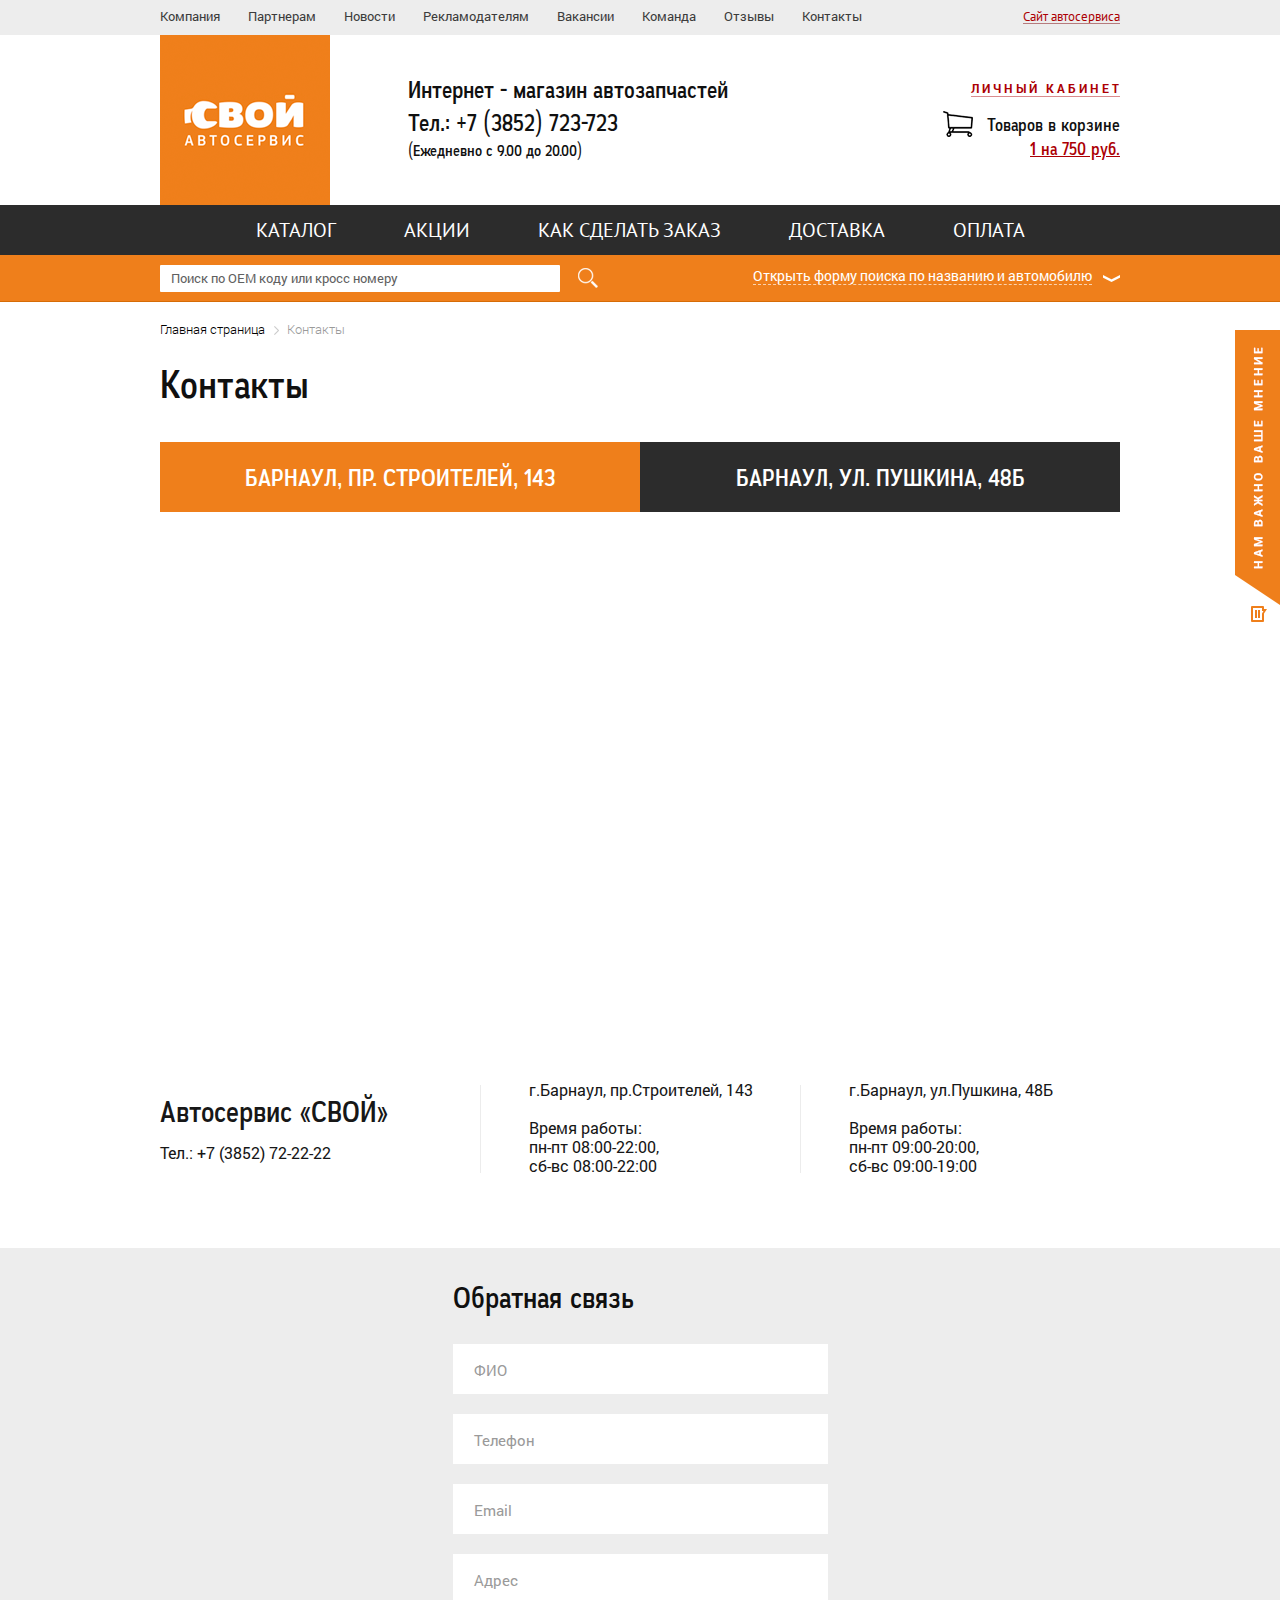
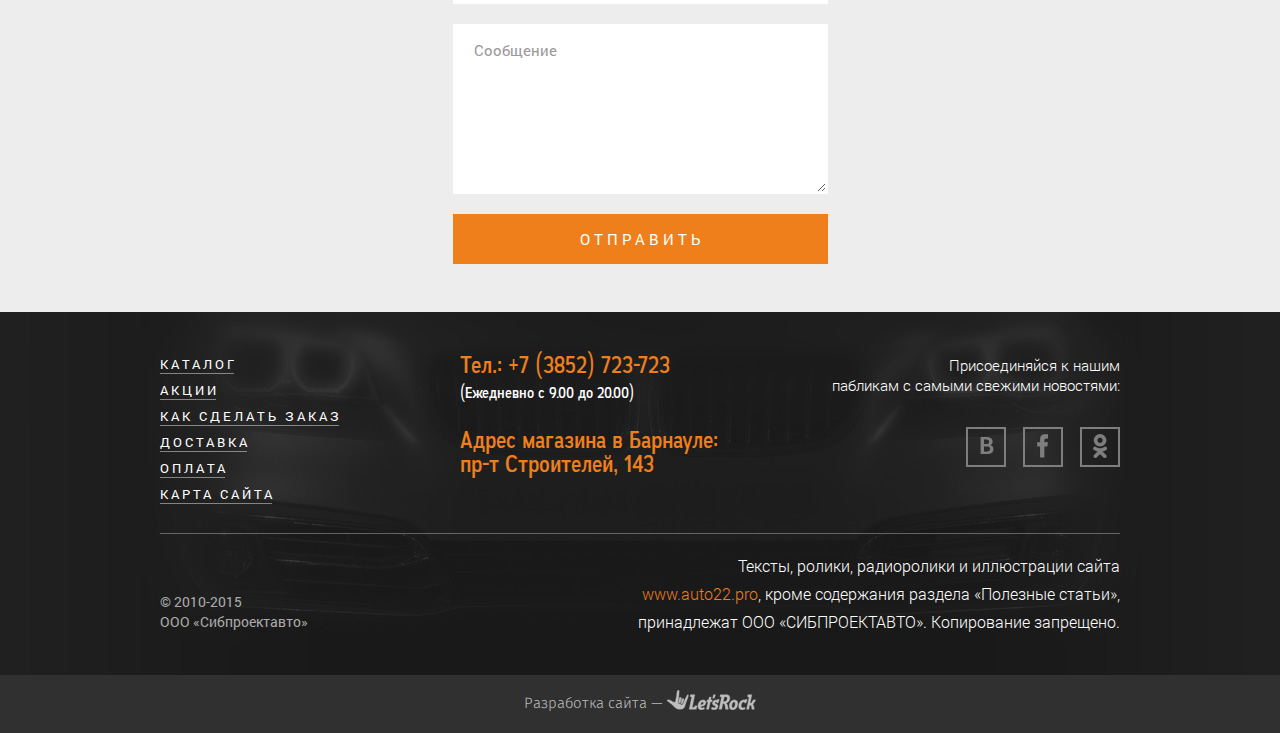
<file: contacts.html>
﻿<!DOCTYPE html>
<html>
<head>
	<title>Свой сервис</title>
	<meta charset="utf-8">
	<meta name="viewport" content="width=1040, user-scalable=yes">
	<!--<link href="./favicon.ico" rel="shortcut icon">-->
	<link href="./css/style.css" rel="stylesheet">
	<script src="./js/jquery.js"></script>
	<!--[if IE 8]>
		<script src="http://html5shiv.googlecode.com/svn/trunk/html5.js"></script>
	<![endif]-->
</head>
<body>
	<div class="wrapper">
		<div class="panel">
			<ul>
				<li><a href="#">Компания</a></li>
				<li><a href="#">Партнерам</a></li>
				<li><a href="#">Новости</a></li>
				<li><a href="#">Рекламодателям</a></li>
				<li><a href="#">Вакансии</a></li>
				<li><a href="#">Команда</a></li>
				<li><a href="#">Отзывы</a></li>
				<li><a href="#">Контакты</a></li>
			</ul>
			<p><a href="#">Сайт автосервиса</a></p>
		</div>
		<header>
			<img src="./img/logo.png" width="170" height="170" class="logo" alt="">
			<div class="phone">
				<h2>Интернет - магазин автозапчастей</h2>
				<h4>Тел.: <a href="tel:+73852723723">+7 (3852) 723-723</a></h4>
				<p>(Ежедневно с 9.00 до 20.00)</p>
			</div>
			<p class="lk-open"><a href="#">Личный кабинет</a></p>
			<div class="basket">
				<h5>Товаров в корзине</h5>
				<p><a href="#">1 на 750 руб.</a></p>
			</div>
		</header>
		<nav>
			<ul>
				<li><a href="#">Каталог</a></li>
				<li><a href="#">Акции</a></li>
				<li><a href="#">Как сделать заказ</a></li>
				<li><a href="#">Доставка</a></li>
				<li><a href="#">Оплата</a></li>
			</ul>
		</nav>
		<div class="search-p">
			<div class="user">
				<input type="text" placeholder="Поиск по ОЕМ коду или кросс номеру">
				<input type="submit" value="">
			</div>
			<p class="filter">Открыть форму поиска по названию и автомобилю</p>
		</div>
		<div class="content-b">
			<div>
				<ul class="breadcrumbs">
					<li><a href="#">Главная страница</a></li>
					<li>Контакты</li>
				</ul>
				<h1>Контакты</h1>
				<div class="map-b">
					<ul class="nav">
						<li class="active"><a href="#">Барнаул, пр. Строителей, 143</a></li>
						<li><a href="#">Барнаул, ул. Пушкина, 48б</a></li>
					</ul>
					<div>
						<script type="text/javascript" charset="utf-8" async src="https://api-maps.yandex.ru/services/constructor/1.0/js/?sid=GkxL66TimZ_fJQnF9Dp4dC_1PcLS0-1X&width=100%&height=500&lang=ru_RU&sourceType=constructor&scroll=true"></script>
					</div>
				</div>
				<div class="contacts-b">
					<div>
						<h2>Автосервис «СВОЙ»</h2>
						<p>Тел.: +7 (3852) 72-22-22</p>
					</div>
					<ul>
						<li>
							<p>г.Барнаул, пр.Строителей, 143</p>
							<p>Время работы:<br> пн-пт 08:00-22:00,<br> сб-вс 08:00-22:00</p>
						</li>
						<li>
							<p>г.Барнаул, ул.Пушкина, 48Б</p>
							<p>Время работы:<br> пн-пт 09:00-20:00,<br> сб-вс 09:00-19:00</p>
						</li>
					</ul>
				</div>
				<div class="feedback-b">
					<form class="custom">
						<h3>Обратная связь</h3>
						<p><span>ФИО</span><input type="text"></p>
						<p><span>Телефон</span><input type="text"></p>
						<p><span>Email</span><input type="text"></p>
						<p><span>Адрес</span><input type="text"></p>
						<p><span>Сообщение</span><textarea cols="80" rows="7"></textarea></p>
						<button>Отправить</button>
					</form>
				</div>
			</div>
		</div>
		<div class="clear"></div>
	</div>
	<footer>
		<div>
			<ul class="nav">
				<li><a href="#">Каталог</a></li>
				<li><a href="#">Акции</a></li>
				<li><a href="#">Как сделать заказ</a></li>
				<li><a href="#">Доставка</a></li>
				<li><a href="#">Оплата</a></li>
				<li><a href="#">Карта сайта</a></li>
			</ul>
			<div class="contacts">
				<h5>Тел.: <a href="tel:+73852723723">+7 (3852) 723-723</a></h5>
				<p>(Ежедневно с 9.00 до 20.00)</p>
				<h5>Адрес магазина в Барнауле:<br> пр-т Строителей, 143</h5>
			</div>
			<div class="social">
				<p>Присоединяйся к нашим<br> пабликам с самыми свежими новостями:</p>
				<ul>
					<li><a href="#"><img src="./img/vk-icon.png" width="36" height="72" alt=""></a></li>
					<li><a href="#"><img src="./img/fb-icon.png" width="36" height="72" alt=""></a></li>
					<li><a href="#"><img src="./img/ok-icon.png" width="36" height="72" alt=""></a></li>
				</ul>
			</div>
			<p class="copy">© 2010-2015<br> ООО «Сибпроектавто»</p>
			<p class="message">Тексты, ролики, радиоролики и иллюстрации сайта <a href="#">www.auto22.pro</a>, кроме содержания раздела «Полезные статьи», принадлежат ООО «СИБПРОЕКТАВТО». Копирование запрещено.</p>
		</div>
		<p class="author">Разработка сайта — <a href="http://letsrock.pro" target="_blank"><img src="./img/letsrock-logo.png" width="89" height="20" alt=""></a></p>
	</footer>
	<div class="bg">
		<img src="./pic/index-bg.jpg" width="1920" height="672" class="img-bg" alt="">
	</div>
	<a href="#" class="add-review-button"></a>
	<script src="./js/easing.js"></script>
	<script src="./js/mobile.js"></script>
	<script src="./js/slides.js"></script>
	<script src="./js/uniform.js"></script>
	<script src="./js/dynamic.js"></script>
</body>
</html>
</file>
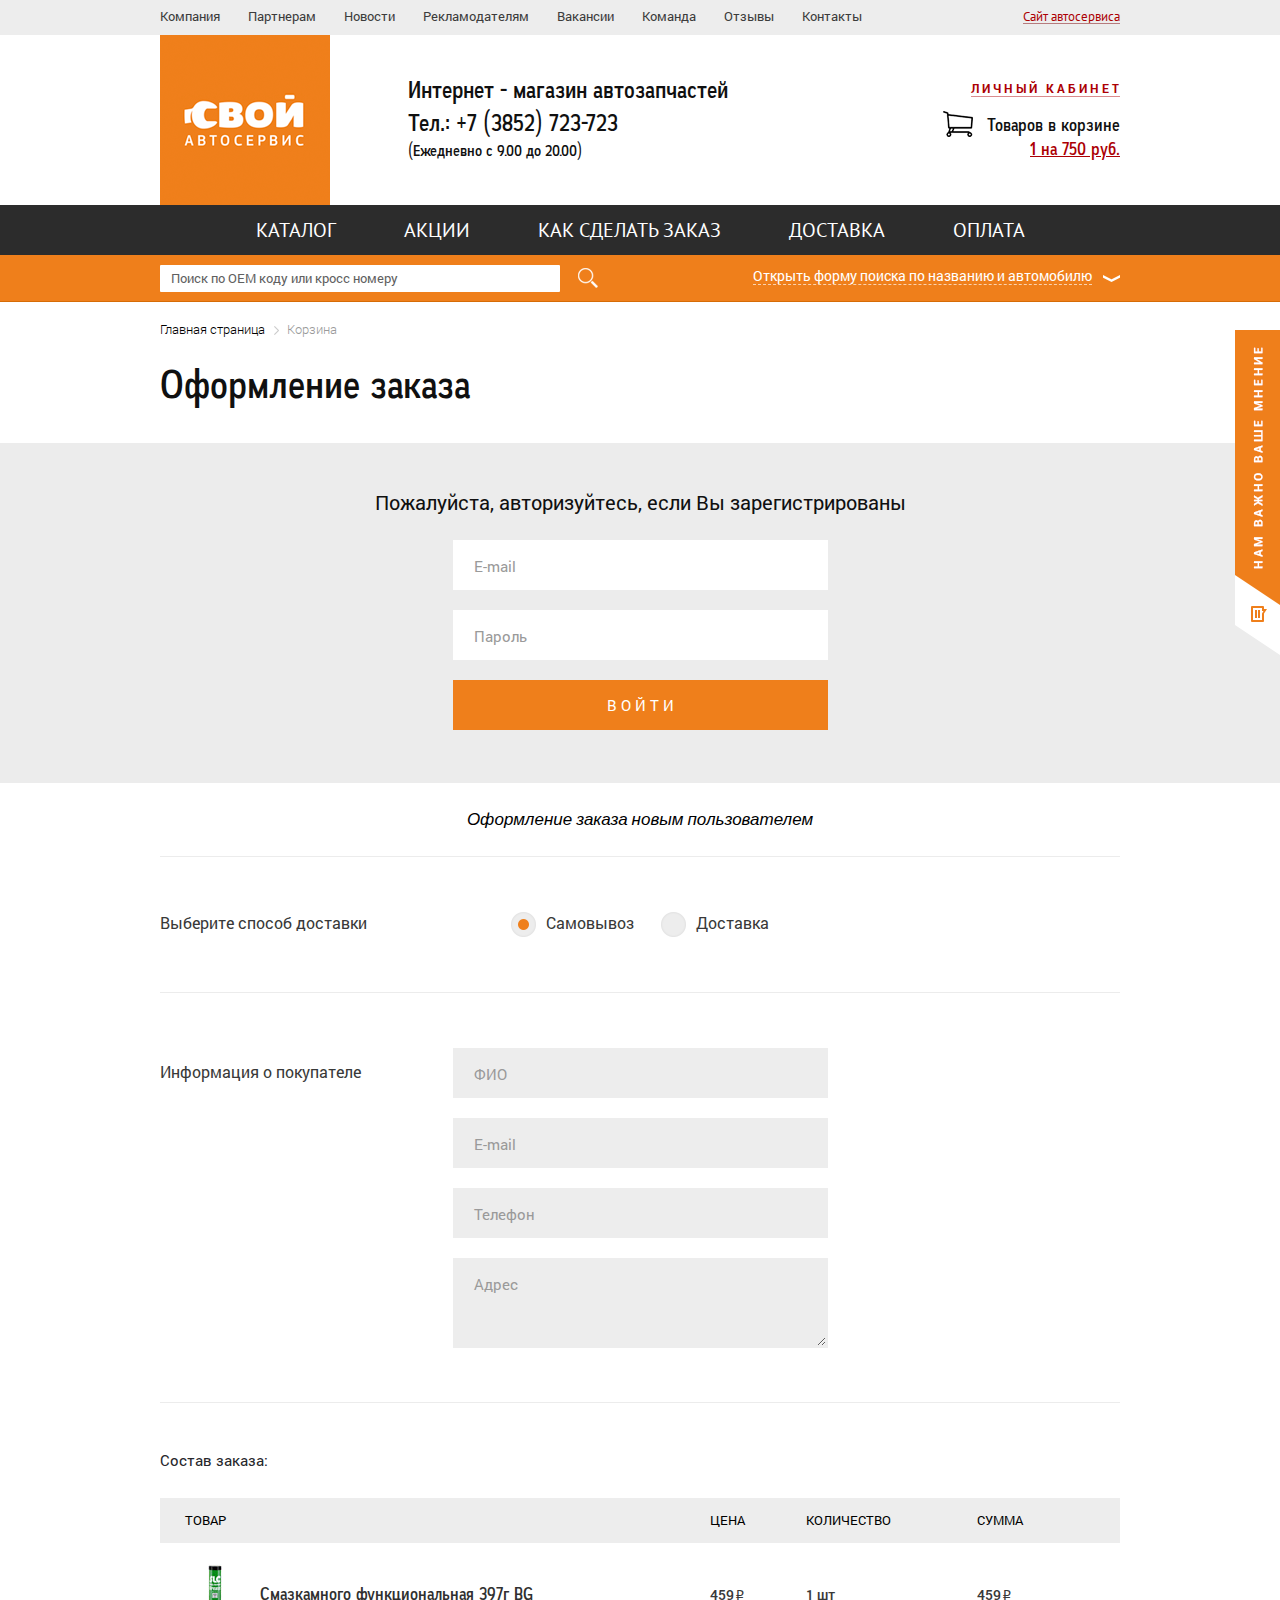
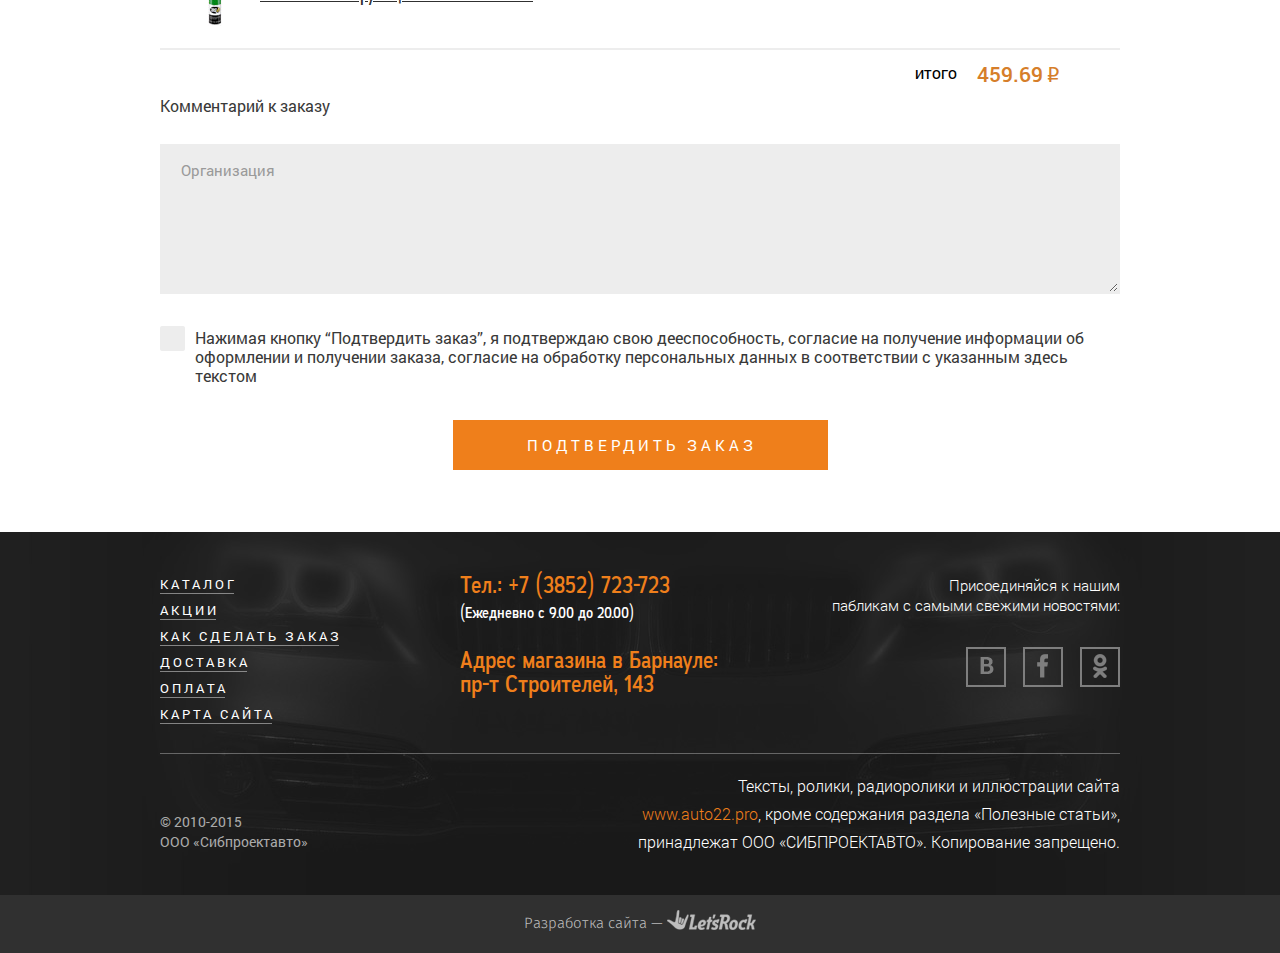
<file: lk.html>
﻿<!DOCTYPE html>
<html>
<head>
	<title>Свой сервис</title>
	<meta charset="utf-8">
	<meta name="viewport" content="width=1040, user-scalable=yes">
	<!--<link href="./favicon.ico" rel="shortcut icon">-->
	<link href="./css/style.css" rel="stylesheet">
	<script src="./js/jquery.js"></script>
	<!--[if IE 8]>
		<script src="http://html5shiv.googlecode.com/svn/trunk/html5.js"></script>
	<![endif]-->
</head>
<body>
	<div class="wrapper">
		<div class="panel">
			<ul>
				<li><a href="#">Компания</a></li>
				<li><a href="#">Партнерам</a></li>
				<li><a href="#">Новости</a></li>
				<li><a href="#">Рекламодателям</a></li>
				<li><a href="#">Вакансии</a></li>
				<li><a href="#">Команда</a></li>
				<li><a href="#">Отзывы</a></li>
				<li><a href="#">Контакты</a></li>
			</ul>
			<p><a href="#">Сайт автосервиса</a></p>
		</div>
		<header>
			<img src="./img/logo.png" width="170" height="170" class="logo" alt="">
			<div class="phone">
				<h2>Интернет - магазин автозапчастей</h2>
				<h4>Тел.: <a href="tel:+73852723723">+7 (3852) 723-723</a></h4>
				<p>(Ежедневно с 9.00 до 20.00)</p>
			</div>
			<p class="lk-open"><a href="#">Личный кабинет</a></p>
			<div class="basket">
				<h5>Товаров в корзине</h5>
				<p><a href="#">1 на 750 руб.</a></p>
			</div>
		</header>
		<nav>
			<ul>
				<li><a href="#">Каталог</a></li>
				<li><a href="#">Акции</a></li>
				<li><a href="#">Как сделать заказ</a></li>
				<li><a href="#">Доставка</a></li>
				<li><a href="#">Оплата</a></li>
			</ul>
		</nav>
		<div class="search-p">
			<div class="user">
				<input type="text" placeholder="Поиск по ОЕМ коду или кросс номеру">
				<input type="submit" value="">
			</div>
			<p class="filter">Открыть форму поиска по названию и автомобилю</p>
		</div>
		<div class="content-b">
			<div>
				<ul class="breadcrumbs">
					<li><a href="#">Главная страница</a></li>
					<li>Корзина</li>
				</ul>
				<h1>Оформление заказа</h1>
				<div class="user-login">
					<form class="custom">
						<h3>Пожалуйста, авторизуйтесь, если Вы зарегистрированы</h3>
						<p><span>E-mail</span><input type="text"></p>
						<p><span>Пароль</span><input type="text"></p>
						<button>Войти</button>
					</form>
				</div>
				<div class="user-new">
					<h3>Оформление заказа новым пользователем</h3>
					<div class="delivery">
						<h5>Выберите способ доставки</h5>
						<ul>
							<li>
								<label><input type="radio" name="d-1" checked>Самовывоз</label>
							</li>
							<li>
								<label><input type="radio" name="d-1">Доставка</label>
							</li>
						</ul>
					</div>
					<div class="about">
						<h5>Информация о покупателе</h5>
						<div class="custom grey">
							<p><span>ФИО</span><input type="text"></p>
							<p><span>E-mail</span><input type="text"></p>
							<p><span>Телефон</span><input type="text"></p>
							<p><span>Адрес</span><textarea cols="80" rows="3"></textarea></p>
						</div>
					</div>
					<div class="basket-b">
						<h6>Состав заказа:</h6>
						<table>
							<thead>
								<tr>
									<th colspan="2">Товар</th>
									<th>Цена</th>
									<th>Количество</th>
									<th>Сумма</th>
								</tr>
							</thead>
							<tbody>
								<tr>
									<td>
										<div class="pic">
											<img src="./pic/b-1.jpg" width="14" height="62" alt="">
										</div>
									</td>
									<td>
										<h4><a href="#">Смазкамного функциональная 397г BG</a></h4>
									</td>
									<td>459 <em class="rouble-icon">i</em></td>
									<td>1 шт</td>
									<td>459 <em class="rouble-icon">i</em></td>
								</tr>
								<tr>
									<th colspan="4">
										<p>Итого</p>
									</th>
									<th>
										<h5>459.69 <em class="rouble-icon">i</em></h5>
									</th>
								</tr>
							</tbody>
						</table>
					</div>
					<div class="comment">
						<h5>Комментарий к заказу</h5>
						<div class="custom grey">
							<p><span>Организация</span><textarea cols="200" rows="6"></textarea></p>
						</div>
						<h6><label><input type="checkbox">Нажимая кнопку “Подтвердить заказ”, я подтверждаю свою дееспособность, согласие на получение информации об оформлении и получении заказа, согласие на обработку персональных данных в соответствии с указанным здесь текстом</label></h6>
					</div>
					<div class="submit">
						<button>Подтвердить заказ</button>
					</div>
				</div>
			</div>
		</div>
		<div class="clear"></div>
	</div>
	<footer>
		<div>
			<ul class="nav">
				<li><a href="#">Каталог</a></li>
				<li><a href="#">Акции</a></li>
				<li><a href="#">Как сделать заказ</a></li>
				<li><a href="#">Доставка</a></li>
				<li><a href="#">Оплата</a></li>
				<li><a href="#">Карта сайта</a></li>
			</ul>
			<div class="contacts">
				<h5>Тел.: <a href="tel:+73852723723">+7 (3852) 723-723</a></h5>
				<p>(Ежедневно с 9.00 до 20.00)</p>
				<h5>Адрес магазина в Барнауле:<br> пр-т Строителей, 143</h5>
			</div>
			<div class="social">
				<p>Присоединяйся к нашим<br> пабликам с самыми свежими новостями:</p>
				<ul>
					<li><a href="#"><img src="./img/vk-icon.png" width="36" height="72" alt=""></a></li>
					<li><a href="#"><img src="./img/fb-icon.png" width="36" height="72" alt=""></a></li>
					<li><a href="#"><img src="./img/ok-icon.png" width="36" height="72" alt=""></a></li>
				</ul>
			</div>
			<p class="copy">© 2010-2015<br> ООО «Сибпроектавто»</p>
			<p class="message">Тексты, ролики, радиоролики и иллюстрации сайта <a href="#">www.auto22.pro</a>, кроме содержания раздела «Полезные статьи», принадлежат ООО «СИБПРОЕКТАВТО». Копирование запрещено.</p>
		</div>
		<p class="author">Разработка сайта — <a href="http://letsrock.pro" target="_blank"><img src="./img/letsrock-logo.png" width="89" height="20" alt=""></a></p>
	</footer>
	<div class="bg">
		<img src="./pic/index-bg.jpg" width="1920" height="672" class="img-bg" alt="">
	</div>
	<a href="#" class="add-review-button"></a>
	<script src="./js/easing.js"></script>
	<script src="./js/mobile.js"></script>
	<script src="./js/slides.js"></script>
	<script src="./js/uniform.js"></script>
	<script src="./js/dynamic.js"></script>
</body>
</html>
</file>
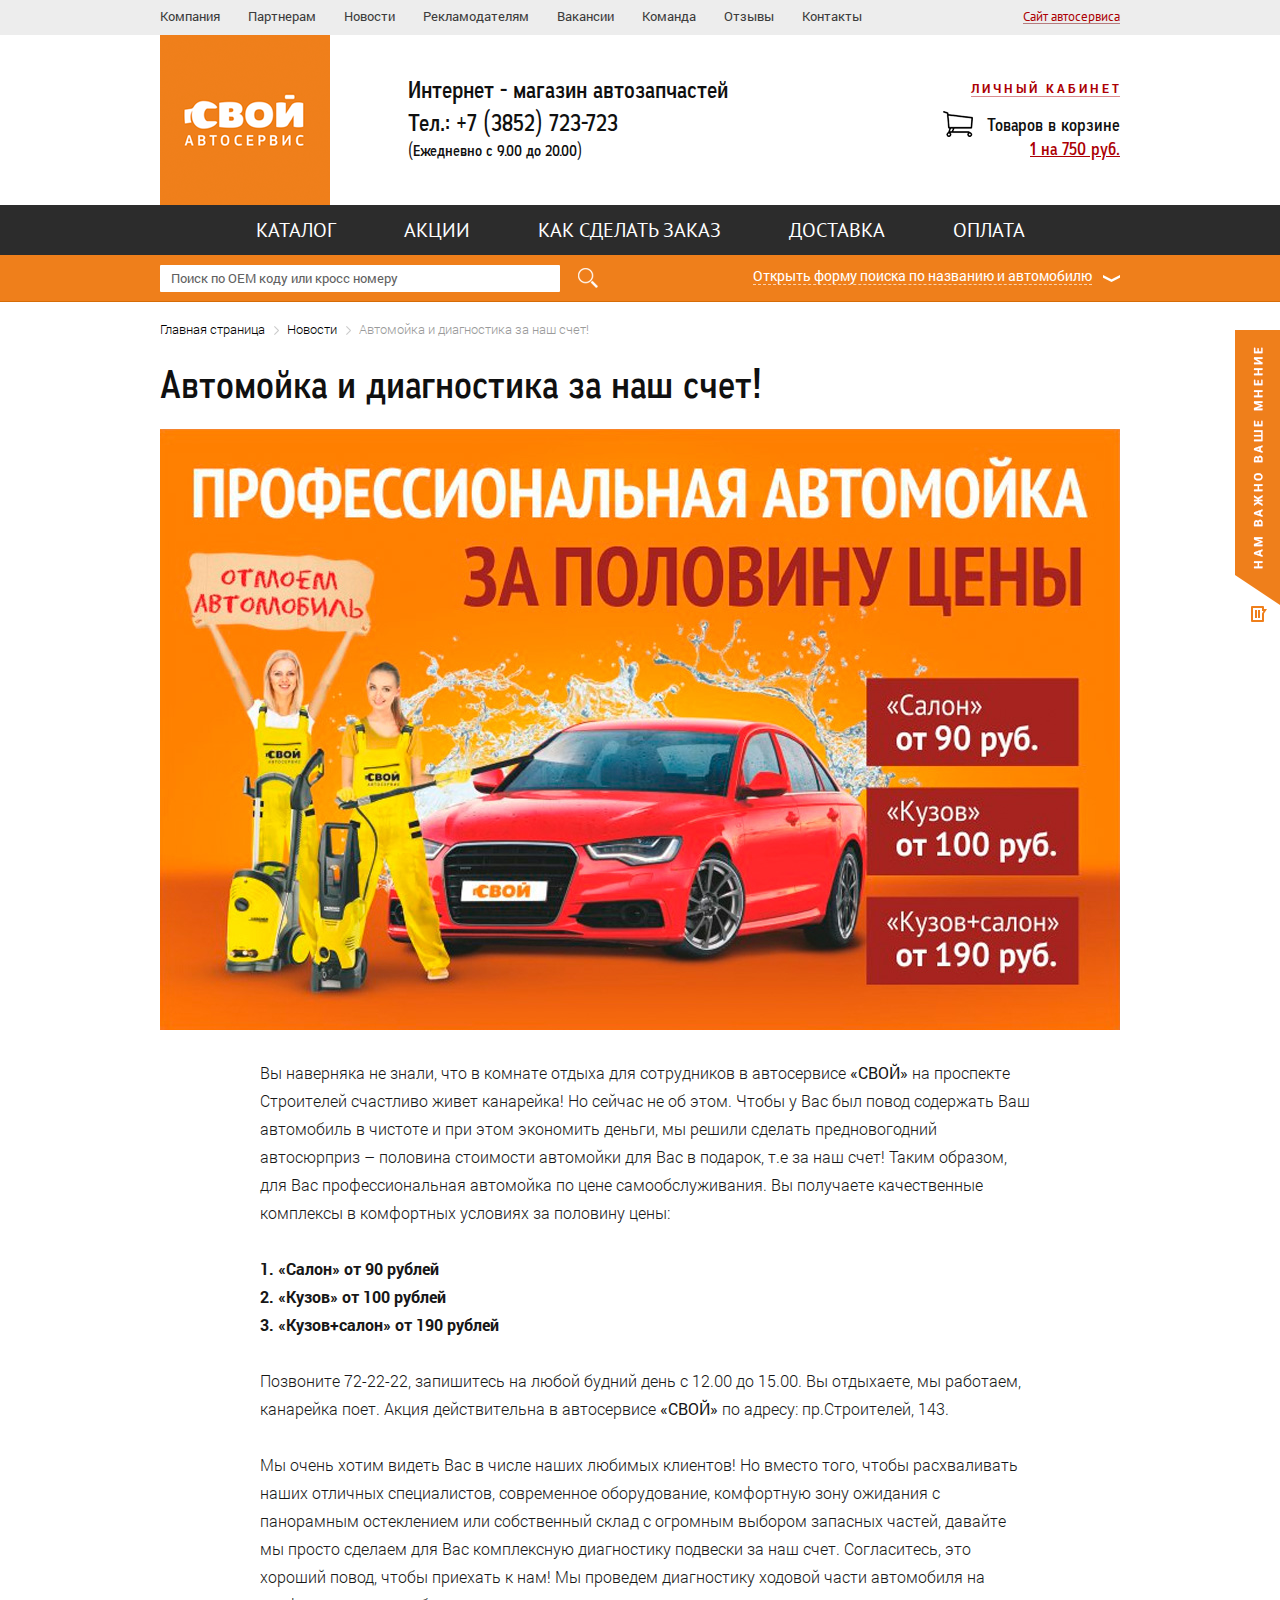
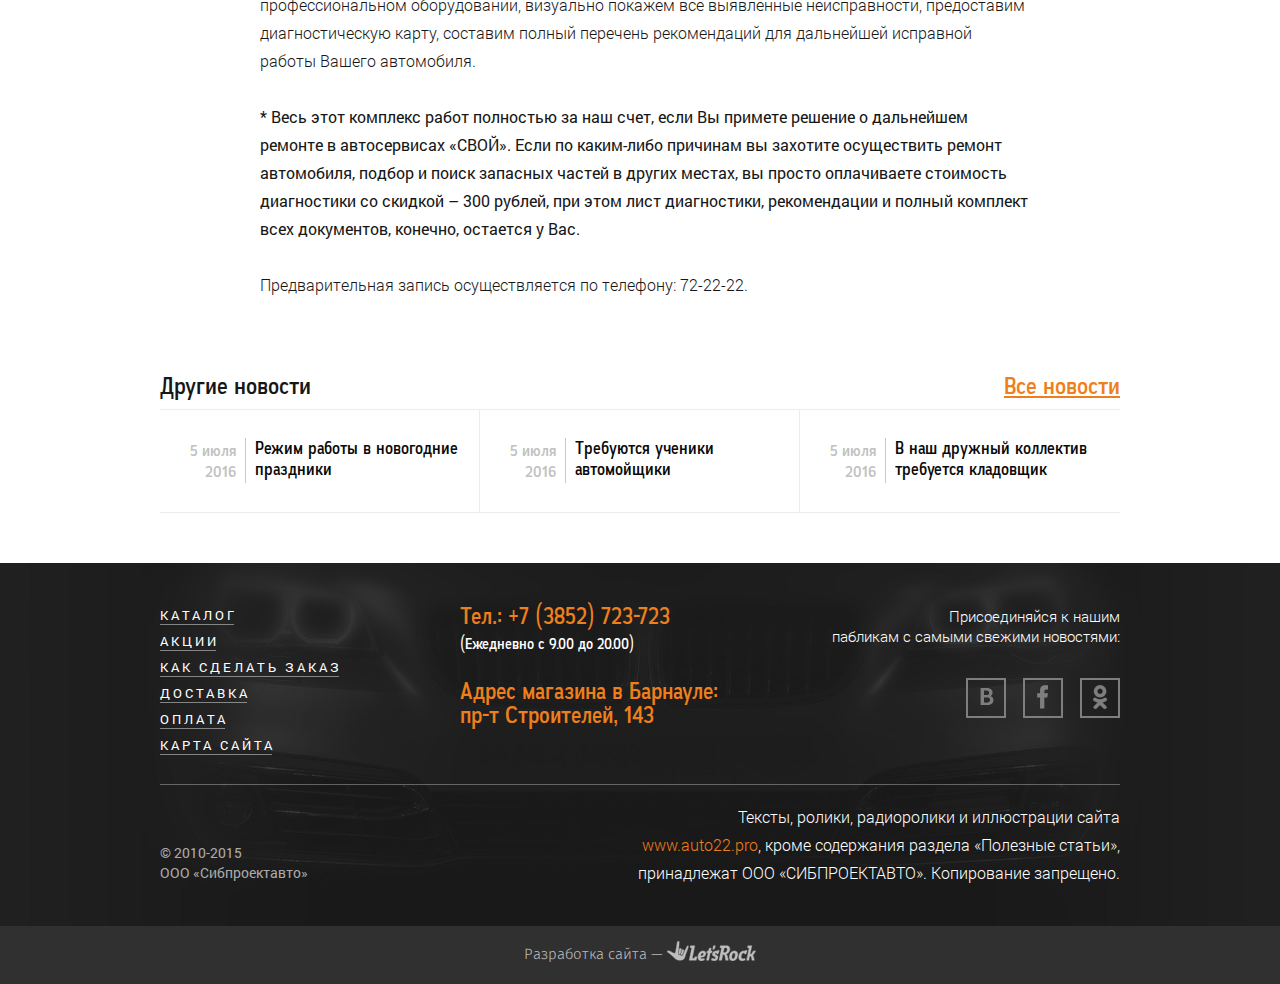
<file: news-page.html>
﻿<!DOCTYPE html>
<html>
<head>
	<title>Свой сервис</title>
	<meta charset="utf-8">
	<meta name="viewport" content="width=1040, user-scalable=yes">
	<!--<link href="./favicon.ico" rel="shortcut icon">-->
	<link href="./css/style.css" rel="stylesheet">
	<script src="./js/jquery.js"></script>
	<!--[if IE 8]>
		<script src="http://html5shiv.googlecode.com/svn/trunk/html5.js"></script>
	<![endif]-->
</head>
<body>
	<div class="wrapper">
		<div class="panel">
			<ul>
				<li><a href="#">Компания</a></li>
				<li><a href="#">Партнерам</a></li>
				<li><a href="#">Новости</a></li>
				<li><a href="#">Рекламодателям</a></li>
				<li><a href="#">Вакансии</a></li>
				<li><a href="#">Команда</a></li>
				<li><a href="#">Отзывы</a></li>
				<li><a href="#">Контакты</a></li>
			</ul>
			<p><a href="#">Сайт автосервиса</a></p>
		</div>
		<header>
			<img src="./img/logo.png" width="170" height="170" class="logo" alt="">
			<div class="phone">
				<h2>Интернет - магазин автозапчастей</h2>
				<h4>Тел.: <a href="tel:+73852723723">+7 (3852) 723-723</a></h4>
				<p>(Ежедневно с 9.00 до 20.00)</p>
			</div>
			<p class="lk-open"><a href="#">Личный кабинет</a></p>
			<div class="basket">
				<h5>Товаров в корзине</h5>
				<p><a href="#">1 на 750 руб.</a></p>
			</div>
		</header>
		<nav>
			<ul>
				<li><a href="#">Каталог</a></li>
				<li><a href="#">Акции</a></li>
				<li><a href="#">Как сделать заказ</a></li>
				<li><a href="#">Доставка</a></li>
				<li><a href="#">Оплата</a></li>
			</ul>
		</nav>
		<div class="search-p">
			<div class="user">
				<input type="text" placeholder="Поиск по ОЕМ коду или кросс номеру">
				<input type="submit" value="">
			</div>
			<p class="filter">Открыть форму поиска по названию и автомобилю</p>
		</div>
		<div class="content-b text-container">
			<div>
				<ul class="breadcrumbs">
					<li><a href="#">Главная страница</a></li>
					<li><a href="#">Новости</a></li>
					<li>Автомойка и диагностика за наш счет!</li>
				</ul>
				<h1>Автомойка и диагностика за наш счет!</h1>
				<div class="banner-e">
					<a href="#">
						<img src="./pic/b.jpg" width="960" height="601" alt="">
					</a>
				</div>
				<p>Вы наверняка не знали, что в комнате отдыха для сотрудников в автосервисе <strong>«СВОЙ»</strong> на проспекте Строителей счастливо живет канарейка! Но сейчас не об этом. Чтобы у Вас был повод содержать Ваш автомобиль в чистоте и при этом экономить деньги, мы решили сделать предновогодний автосюрприз – половина стоимости автомойки для Вас в подарок, т.е за наш счет!   Таким образом, для Вас профессиональная автомойка по цене самообслуживания. Вы получаете качественные комплексы в комфортных условиях за половину цены:</p>
				<ol>
					<li>«Салон» от 90 рублей</li>
					<li>«Кузов» от 100 рублей</li>
					<li>«Кузов+салон» от 190 рублей</li>
				</ol>
				<p>Позвоните 72-22-22, запишитесь на любой будний день с 12.00 до 15.00.  Вы отдыхаете, мы работаем, канарейка поет. Акция действительна в автосервисе <strong>«СВОЙ»</strong> по адресу: пр.Строителей, 143.</p>
				<p>Мы очень хотим видеть Вас в числе наших любимых клиентов!  Но вместо того, чтобы расхваливать наших отличных специалистов, современное оборудование, комфортную зону ожидания с панорамным остеклением или собственный склад с огромным выбором запасных частей, давайте мы просто сделаем для Вас комплексную диагностику подвески за наш счет.   Согласитесь, это хороший повод, чтобы приехать к нам!  Мы проведем диагностику ходовой части автомобиля на профессиональном оборудовании, визуально покажем все выявленные неисправности, предоставим диагностическую карту, составим полный перечень рекомендаций для дальнейшей исправной работы Вашего автомобиля.</p>
				<p><strong>* Весь этот комплекс работ полностью за наш счет, если Вы примете решение о дальнейшем ремонте в автосервисах «СВОЙ». Если по каким-либо причинам вы захотите осуществить ремонт автомобиля, подбор и поиск запасных частей в других местах, вы просто оплачиваете стоимость диагностики со скидкой – 300 рублей, при этом лист диагностики, рекомендации и полный комплект всех документов, конечно, остается у Вас.</strong></p>
				<p>Предварительная запись осуществляется по телефону: 72-22-22.</p>
				<div class="news-other">
					<h2>Другие новости <a href="#" class="all">Все новости</a></h2>
					<ul>
						<li>
							<a href="#">
								<h6><span>5 июля</span> 2016</h6>
								<h4>Режим работы в новогодние праздники</h4>
							</a>
						</li>
						<li>
							<a href="#">
								<h6><span>5 июля</span> 2016</h6>
								<h4>Требуются ученики автомойщики</h4>
							</a>
						</li>
						<li>
							<a href="#">
								<h6><span>5 июля</span> 2016</h6>
								<h4>В наш дружный коллектив требуется кладовщик</h4>
							</a>
						</li>
					</ul>
				</div>
			</div>
		</div>
		<div class="clear"></div>
	</div>
	<footer>
		<div>
			<ul class="nav">
				<li><a href="#">Каталог</a></li>
				<li><a href="#">Акции</a></li>
				<li><a href="#">Как сделать заказ</a></li>
				<li><a href="#">Доставка</a></li>
				<li><a href="#">Оплата</a></li>
				<li><a href="#">Карта сайта</a></li>
			</ul>
			<div class="contacts">
				<h5>Тел.: <a href="tel:+73852723723">+7 (3852) 723-723</a></h5>
				<p>(Ежедневно с 9.00 до 20.00)</p>
				<h5>Адрес магазина в Барнауле:<br> пр-т Строителей, 143</h5>
			</div>
			<div class="social">
				<p>Присоединяйся к нашим<br> пабликам с самыми свежими новостями:</p>
				<ul>
					<li><a href="#"><img src="./img/vk-icon.png" width="36" height="72" alt=""></a></li>
					<li><a href="#"><img src="./img/fb-icon.png" width="36" height="72" alt=""></a></li>
					<li><a href="#"><img src="./img/ok-icon.png" width="36" height="72" alt=""></a></li>
				</ul>
			</div>
			<p class="copy">© 2010-2015<br> ООО «Сибпроектавто»</p>
			<p class="message">Тексты, ролики, радиоролики и иллюстрации сайта <a href="#">www.auto22.pro</a>, кроме содержания раздела «Полезные статьи», принадлежат ООО «СИБПРОЕКТАВТО». Копирование запрещено.</p>
		</div>
		<p class="author">Разработка сайта — <a href="http://letsrock.pro" target="_blank"><img src="./img/letsrock-logo.png" width="89" height="20" alt=""></a></p>
	</footer>
	<div class="bg">
		<img src="./pic/index-bg.jpg" width="1920" height="672" class="img-bg" alt="">
	</div>
	<a href="#" class="add-review-button"></a>
	<script src="./js/easing.js"></script>
	<script src="./js/mobile.js"></script>
	<script src="./js/slides.js"></script>
	<script src="./js/uniform.js"></script>
	<script src="./js/dynamic.js"></script>
</body>
</html>
</file>
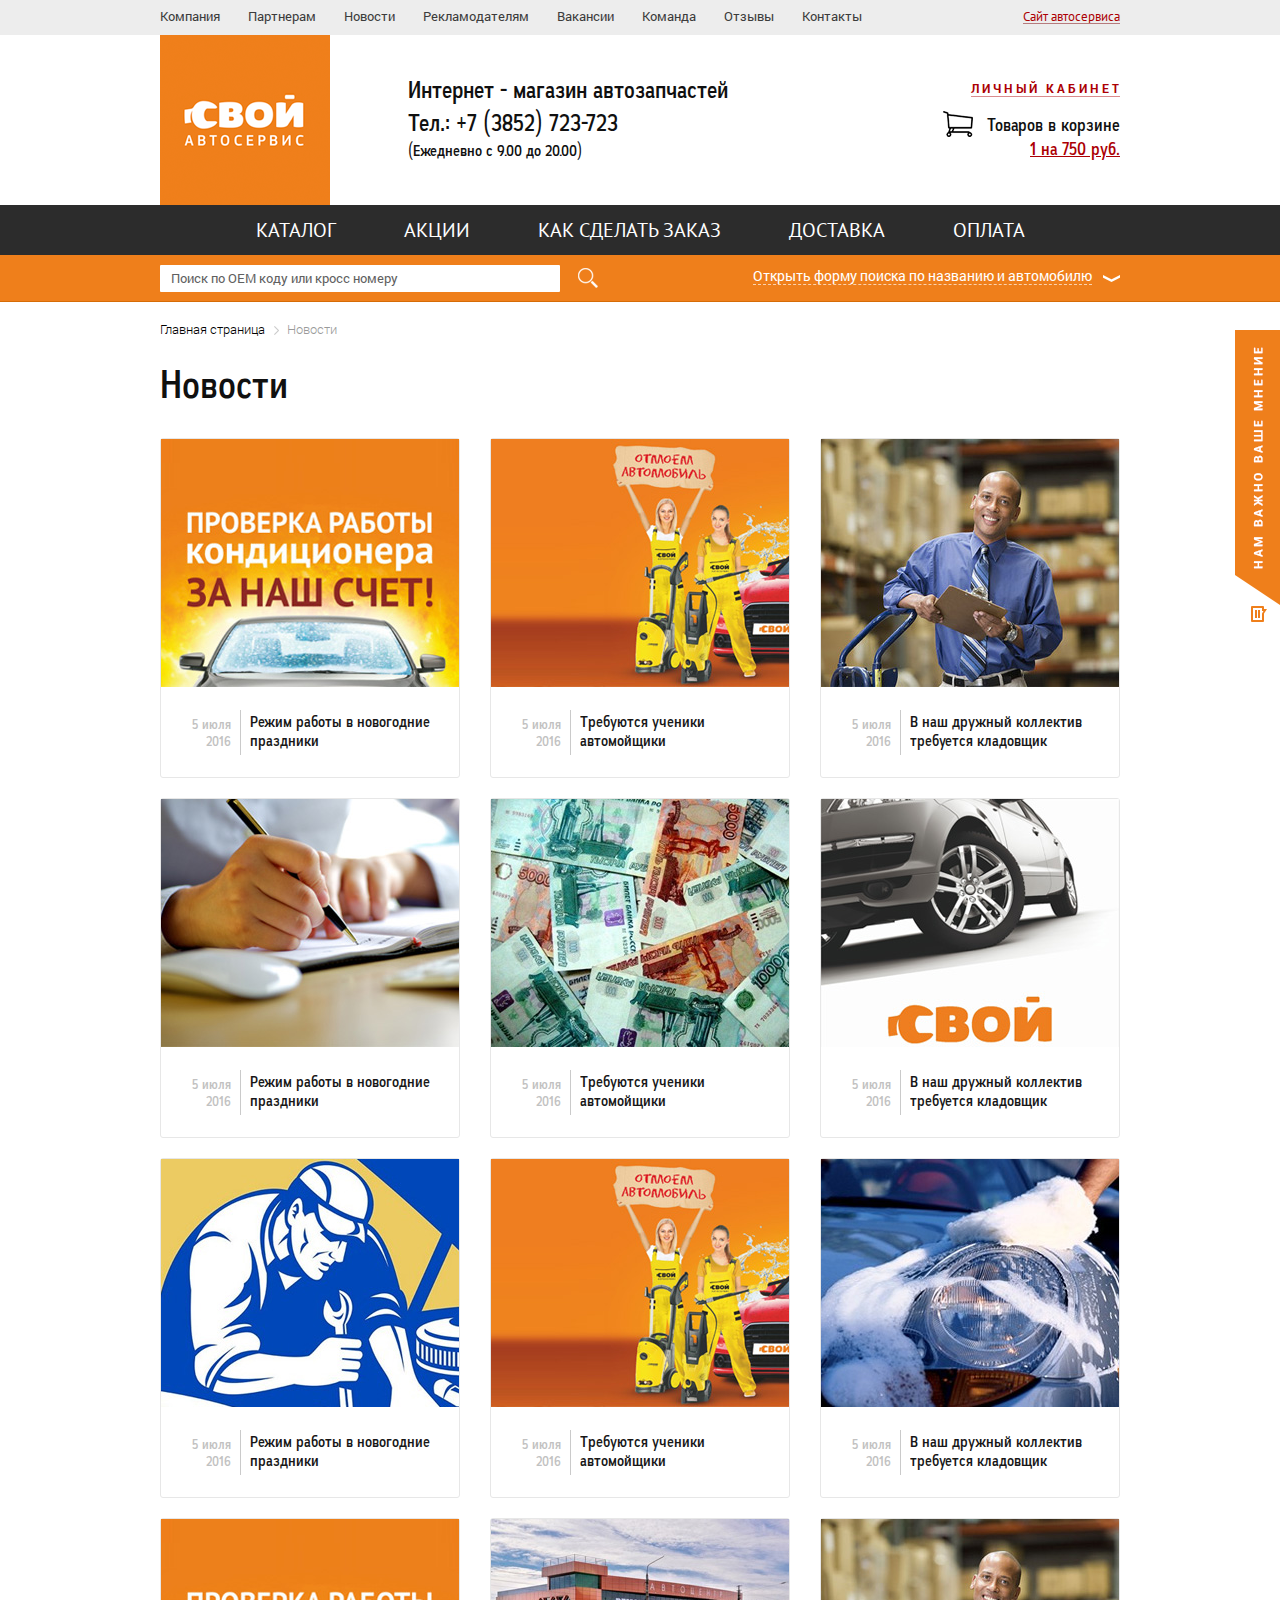
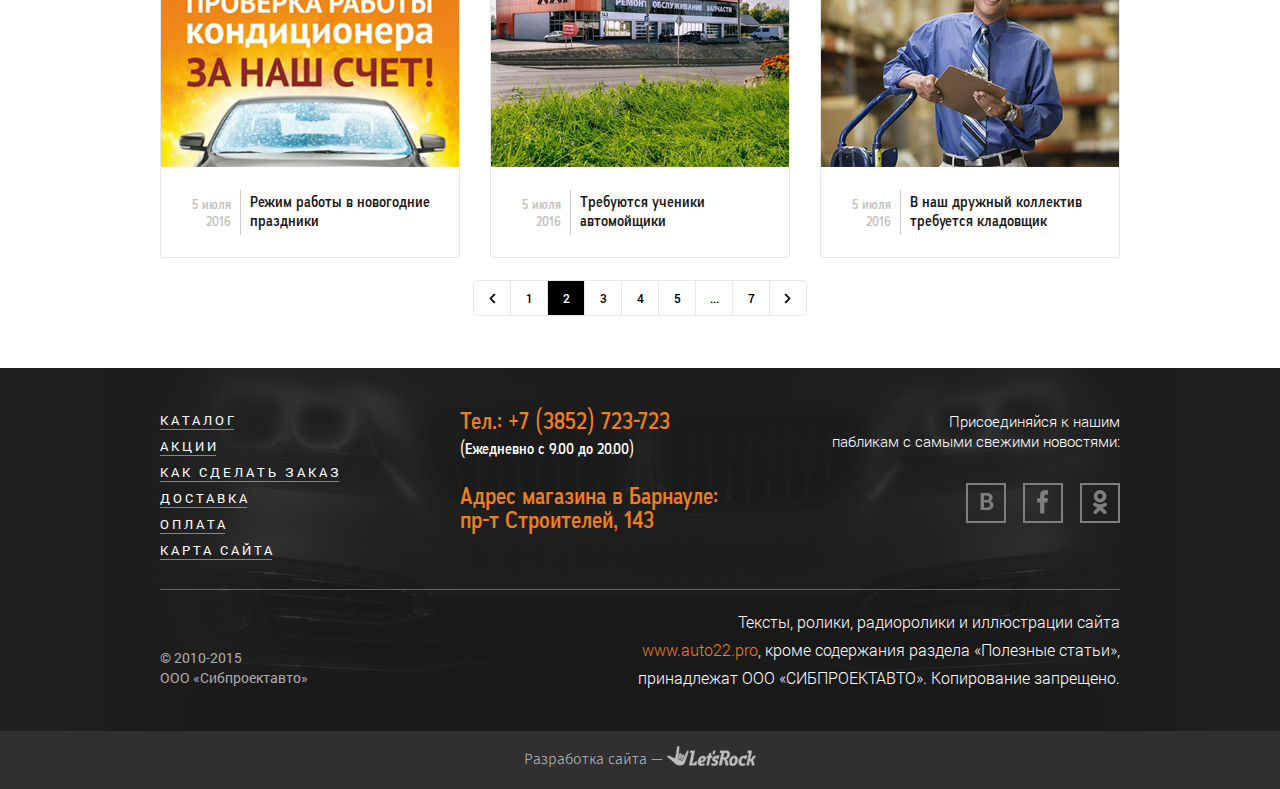
<file: news.html>
﻿<!DOCTYPE html>
<html>
<head>
	<title>Свой сервис</title>
	<meta charset="utf-8">
	<meta name="viewport" content="width=1040, user-scalable=yes">
	<!--<link href="./favicon.ico" rel="shortcut icon">-->
	<link href="./css/style.css" rel="stylesheet">
	<script src="./js/jquery.js"></script>
	<!--[if IE 8]>
		<script src="http://html5shiv.googlecode.com/svn/trunk/html5.js"></script>
	<![endif]-->
</head>
<body>
	<div class="wrapper">
		<div class="panel">
			<ul>
				<li><a href="#">Компания</a></li>
				<li><a href="#">Партнерам</a></li>
				<li><a href="#">Новости</a></li>
				<li><a href="#">Рекламодателям</a></li>
				<li><a href="#">Вакансии</a></li>
				<li><a href="#">Команда</a></li>
				<li><a href="#">Отзывы</a></li>
				<li><a href="#">Контакты</a></li>
			</ul>
			<p><a href="#">Сайт автосервиса</a></p>
		</div>
		<header>
			<img src="./img/logo.png" width="170" height="170" class="logo" alt="">
			<div class="phone">
				<h2>Интернет - магазин автозапчастей</h2>
				<h4>Тел.: <a href="tel:+73852723723">+7 (3852) 723-723</a></h4>
				<p>(Ежедневно с 9.00 до 20.00)</p>
			</div>
			<p class="lk-open"><a href="#">Личный кабинет</a></p>
			<div class="basket">
				<h5>Товаров в корзине</h5>
				<p><a href="#">1 на 750 руб.</a></p>
			</div>
		</header>
		<nav>
			<ul>
				<li><a href="#">Каталог</a></li>
				<li><a href="#">Акции</a></li>
				<li><a href="#">Как сделать заказ</a></li>
				<li><a href="#">Доставка</a></li>
				<li><a href="#">Оплата</a></li>
			</ul>
		</nav>
		<div class="search-p">
			<div class="user">
				<input type="text" placeholder="Поиск по ОЕМ коду или кросс номеру">
				<input type="submit" value="">
			</div>
			<p class="filter">Открыть форму поиска по названию и автомобилю</p>
		</div>
		<div class="content-b text-container">
			<div>
				<ul class="breadcrumbs">
					<li><a href="#">Главная страница</a></li>
					<li>Новости</li>
				</ul>
				<h1>Новости</h1>
				<ul class="news-grid">
					<li>
						<a href="#">
							<div class="pic">
								<img src="./pic/n-1.jpg" width="298" height="248" class="img-bg" alt="">
							</div>
							<h6><span>5 июля</span> 2016</h6>
							<h4>Режим работы в новогодние праздники</h4>
						</a>
					</li>
					<li>
						<a href="#">
							<div class="pic">
								<img src="./pic/n-2.jpg" width="298" height="248" class="img-bg" alt="">
							</div>
							<h6><span>5 июля</span> 2016</h6>
							<h4>Требуются ученики автомойщики</h4>
						</a>
					</li>
					<li>
						<a href="#">
							<div class="pic">
								<img src="./pic/n-3.jpg" width="298" height="248" class="img-bg" alt="">
							</div>
							<h6><span>5 июля</span> 2016</h6>
							<h4>В наш дружный коллектив требуется кладовщик</h4>
						</a>
					</li>
					<li>
						<a href="#">
							<div class="pic">
								<img src="./pic/n-4.jpg" width="298" height="248" class="img-bg" alt="">
							</div>
							<h6><span>5 июля</span> 2016</h6>
							<h4>Режим работы в новогодние праздники</h4>
						</a>
					</li>
					<li>
						<a href="#">
							<div class="pic">
								<img src="./pic/n-5.jpg" width="298" height="248" class="img-bg" alt="">
							</div>
							<h6><span>5 июля</span> 2016</h6>
							<h4>Требуются ученики автомойщики</h4>
						</a>
					</li>
					<li>
						<a href="#">
							<div class="pic">
								<img src="./pic/n-6.jpg" width="298" height="248" class="img-bg" alt="">
							</div>
							<h6><span>5 июля</span> 2016</h6>
							<h4>В наш дружный коллектив требуется кладовщик</h4>
						</a>
					</li>
					<li>
						<a href="#">
							<div class="pic">
								<img src="./pic/n-7.jpg" width="298" height="248" class="img-bg" alt="">
							</div>
							<h6><span>5 июля</span> 2016</h6>
							<h4>Режим работы в новогодние праздники</h4>
						</a>
					</li>
					<li>
						<a href="#">
							<div class="pic">
								<img src="./pic/n-2.jpg" width="298" height="248" class="img-bg" alt="">
							</div>
							<h6><span>5 июля</span> 2016</h6>
							<h4>Требуются ученики автомойщики</h4>
						</a>
					</li>
					<li>
						<a href="#">
							<div class="pic">
								<img src="./pic/n-8.jpg" width="298" height="248" class="img-bg" alt="">
							</div>
							<h6><span>5 июля</span> 2016</h6>
							<h4>В наш дружный коллектив требуется кладовщик</h4>
						</a>
					</li>
					<li>
						<a href="#">
							<div class="pic">
								<img src="./pic/n-1.jpg" width="298" height="248" class="img-bg" alt="">
							</div>
							<h6><span>5 июля</span> 2016</h6>
							<h4>Режим работы в новогодние праздники</h4>
						</a>
					</li>
					<li>
						<a href="#">
							<div class="pic">
								<img src="./pic/n-9.jpg" width="298" height="248" class="img-bg" alt="">
							</div>
							<h6><span>5 июля</span> 2016</h6>
							<h4>Требуются ученики автомойщики</h4>
						</a>
					</li>
					<li>
						<a href="#">
							<div class="pic">
								<img src="./pic/n-3.jpg" width="298" height="248" class="img-bg" alt="">
							</div>
							<h6><span>5 июля</span> 2016</h6>
							<h4>В наш дружный коллектив требуется кладовщик</h4>
						</a>
					</li>
				</ul>
				<div class="pages-e">
					<ul>
						<li><a href="#" class="prev"></a></li>
						<li><a href="#">1</a></li>
						<li class="active"><a href="#">2</a></li>
						<li><a href="#">3</a></li>
						<li><a href="#">4</a></li>
						<li><a href="#">5</a></li>
						<li><span>...</span></li>
						<li><a href="#">7</a></li>
						<li><a href="#" class="next"></a></li>
					</ul>
				</div>
			</div>
		</div>
		<div class="clear"></div>
	</div>
	<footer>
		<div>
			<ul class="nav">
				<li><a href="#">Каталог</a></li>
				<li><a href="#">Акции</a></li>
				<li><a href="#">Как сделать заказ</a></li>
				<li><a href="#">Доставка</a></li>
				<li><a href="#">Оплата</a></li>
				<li><a href="#">Карта сайта</a></li>
			</ul>
			<div class="contacts">
				<h5>Тел.: <a href="tel:+73852723723">+7 (3852) 723-723</a></h5>
				<p>(Ежедневно с 9.00 до 20.00)</p>
				<h5>Адрес магазина в Барнауле:<br> пр-т Строителей, 143</h5>
			</div>
			<div class="social">
				<p>Присоединяйся к нашим<br> пабликам с самыми свежими новостями:</p>
				<ul>
					<li><a href="#"><img src="./img/vk-icon.png" width="36" height="72" alt=""></a></li>
					<li><a href="#"><img src="./img/fb-icon.png" width="36" height="72" alt=""></a></li>
					<li><a href="#"><img src="./img/ok-icon.png" width="36" height="72" alt=""></a></li>
				</ul>
			</div>
			<p class="copy">© 2010-2015<br> ООО «Сибпроектавто»</p>
			<p class="message">Тексты, ролики, радиоролики и иллюстрации сайта <a href="#">www.auto22.pro</a>, кроме содержания раздела «Полезные статьи», принадлежат ООО «СИБПРОЕКТАВТО». Копирование запрещено.</p>
		</div>
		<p class="author">Разработка сайта — <a href="http://letsrock.pro" target="_blank"><img src="./img/letsrock-logo.png" width="89" height="20" alt=""></a></p>
	</footer>
	<a href="#" class="add-review-button"></a>
	<script src="./js/easing.js"></script>
	<script src="./js/mobile.js"></script>
	<script src="./js/slides.js"></script>
	<script src="./js/uniform.js"></script>
	<script src="./js/dynamic.js"></script>
</body>
</html>
</file>
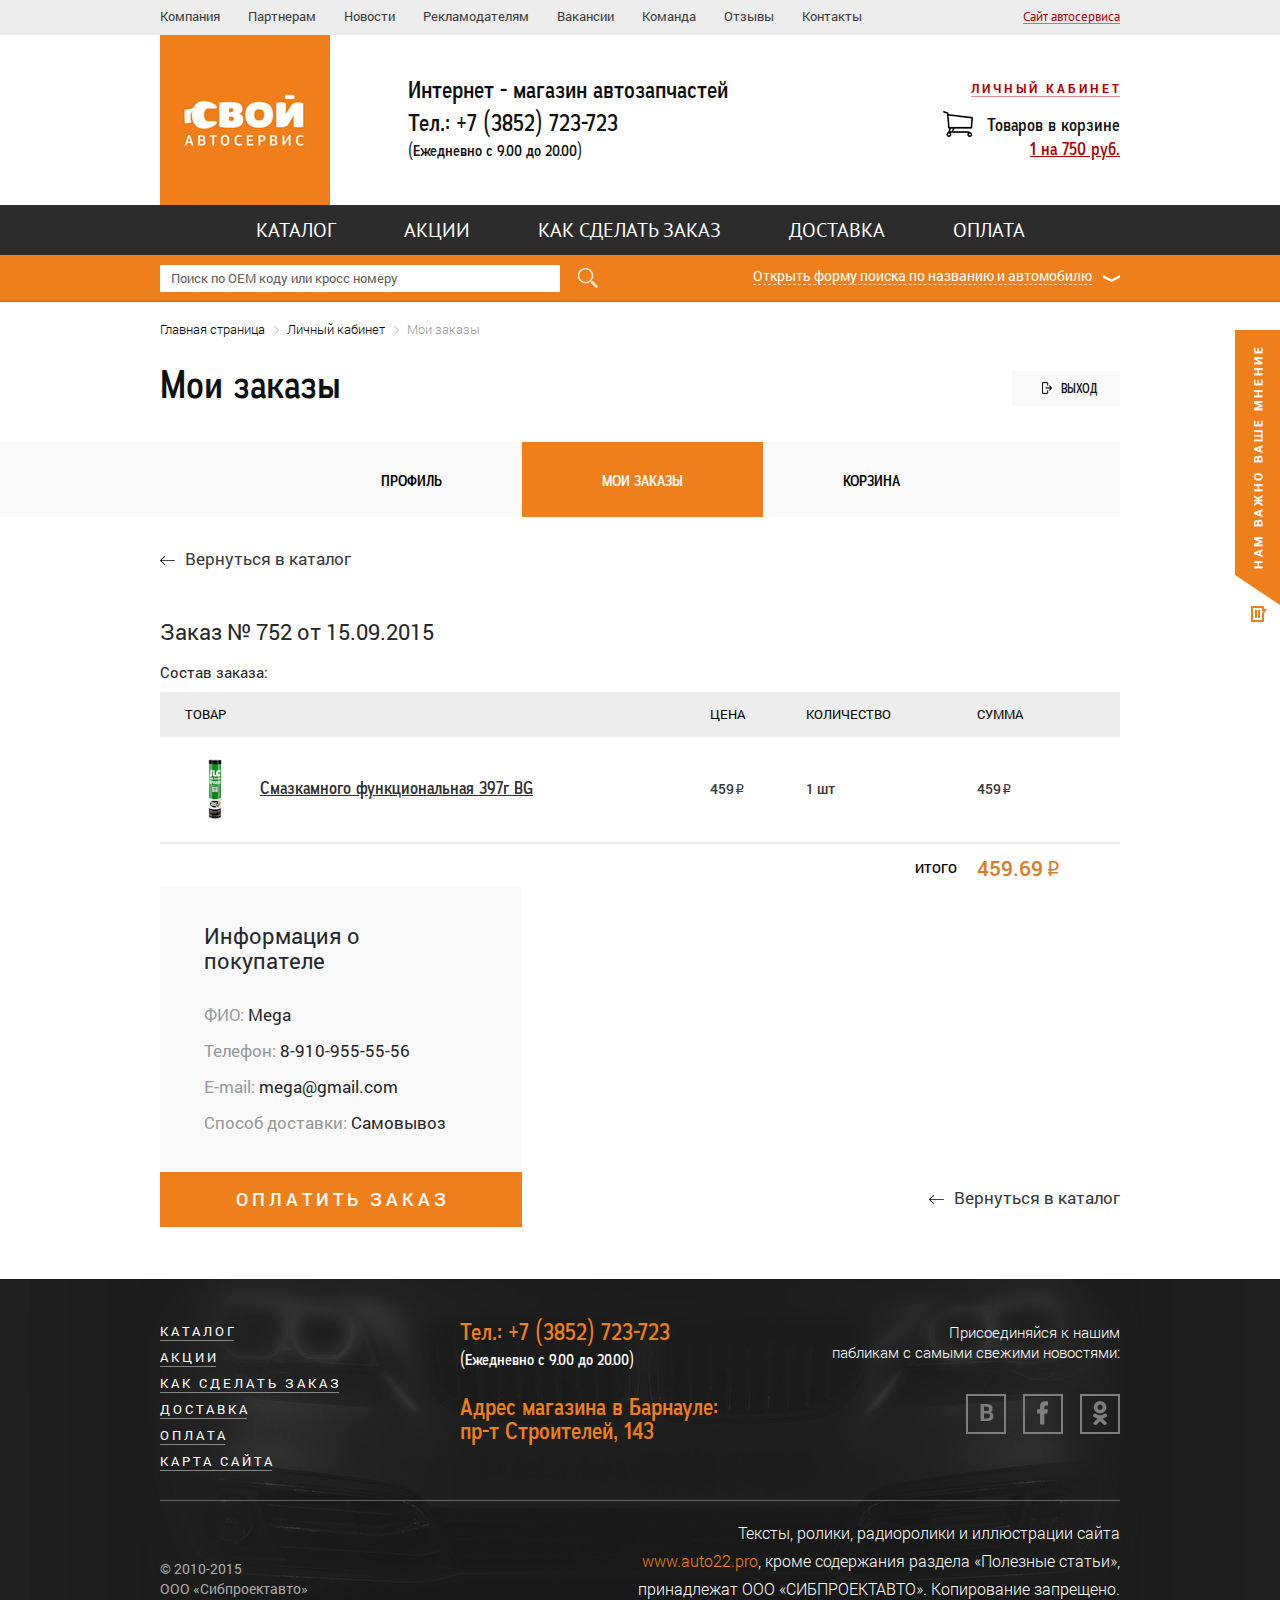
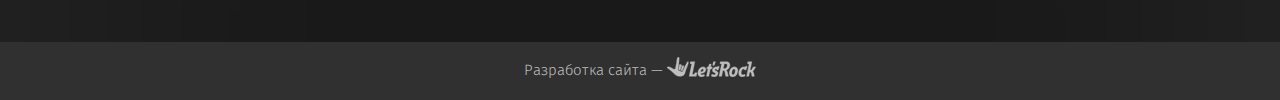
<file: order-page.html>
﻿<!DOCTYPE html>
<html>
<head>
	<title>Свой сервис</title>
	<meta charset="utf-8">
	<meta name="viewport" content="width=1040, user-scalable=yes">
	<!--<link href="./favicon.ico" rel="shortcut icon">-->
	<link href="./css/style.css" rel="stylesheet">
	<script src="./js/jquery.js"></script>
	<!--[if IE 8]>
		<script src="http://html5shiv.googlecode.com/svn/trunk/html5.js"></script>
	<![endif]-->
</head>
<body>
	<div class="wrapper">
		<div class="panel">
			<ul>
				<li><a href="#">Компания</a></li>
				<li><a href="#">Партнерам</a></li>
				<li><a href="#">Новости</a></li>
				<li><a href="#">Рекламодателям</a></li>
				<li><a href="#">Вакансии</a></li>
				<li><a href="#">Команда</a></li>
				<li><a href="#">Отзывы</a></li>
				<li><a href="#">Контакты</a></li>
			</ul>
			<p><a href="#">Сайт автосервиса</a></p>
		</div>
		<header>
			<img src="./img/logo.png" width="170" height="170" class="logo" alt="">
			<div class="phone">
				<h2>Интернет - магазин автозапчастей</h2>
				<h4>Тел.: <a href="tel:+73852723723">+7 (3852) 723-723</a></h4>
				<p>(Ежедневно с 9.00 до 20.00)</p>
			</div>
			<p class="lk-open"><a href="#">Личный кабинет</a></p>
			<div class="basket">
				<h5>Товаров в корзине</h5>
				<p><a href="#">1 на 750 руб.</a></p>
			</div>
		</header>
		<nav>
			<ul>
				<li><a href="#">Каталог</a></li>
				<li><a href="#">Акции</a></li>
				<li><a href="#">Как сделать заказ</a></li>
				<li><a href="#">Доставка</a></li>
				<li><a href="#">Оплата</a></li>
			</ul>
		</nav>
		<div class="search-p">
			<div class="user">
				<input type="text" placeholder="Поиск по ОЕМ коду или кросс номеру">
				<input type="submit" value="">
			</div>
			<p class="filter">Открыть форму поиска по названию и автомобилю</p>
		</div>
		<div class="content-b">
			<div>
				<ul class="breadcrumbs">
					<li><a href="#">Главная страница</a></li>
					<li><a href="#">Личный кабинет</a></li>
					<li>Мои заказы</li>
				</ul>
				<h1>Мои заказы</h1>
				<p class="lk-exit"><a href="#">Выход</a></p>
				<ul class="lk-nav">
					<li><a href="#">Профиль</a></li>
					<li class="active"><a href="#">Мои заказы</a></li>
					<li><a href="#">Корзина</a></li>
				</ul>
				<p class="back-l"><a href="#">Вернуться в каталог</a></p>
				<div class="basket-b">
					<h2>Заказ № 752 от 15.09.2015</h2>
					<h6>Состав заказа:</h6>
					<table>
						<thead>
							<tr>
								<th colspan="2">Товар</th>
								<th>Цена</th>
								<th>Количество</th>
								<th>Сумма</th>
							</tr>
						</thead>
						<tbody>
							<tr>
								<td>
									<div class="pic">
										<img src="./pic/b-1.jpg" width="14" height="62" alt="">
									</div>
								</td>
								<td>
									<h4><a href="#">Смазкамного функциональная 397г BG</a></h4>
								</td>
								<td>459 <em class="rouble-icon">i</em></td>
								<td>1 шт</td>
								<td>459 <em class="rouble-icon">i</em></td>
							</tr>
							<tr>
								<th colspan="4">
									<p>Итого</p>
								</th>
								<th>
									<h5>459.69 <em class="rouble-icon">i</em></h5>
								</th>
							</tr>
						</tbody>
					</table>
					<div class="info">
						<div>
							<h5>Информация о покупателе</h5>
							<ul>
								<li><span>ФИО:</span> Mega</li>
								<li><span>Телефон:</span> 8-910-955-55-56</li>
								<li><span>E-mail:</span> mega@gmail.com</li>
								<li><span>Способ доставки:</span> Самовывоз</li>
							</ul>
							<button>Оплатить заказ</button>
						</div>
						<p class="back-l"><a href="#">Вернуться в каталог</a></p>
					</div>
				</div>
			</div>
		</div>
		<div class="clear"></div>
	</div>
	<footer>
		<div>
			<ul class="nav">
				<li><a href="#">Каталог</a></li>
				<li><a href="#">Акции</a></li>
				<li><a href="#">Как сделать заказ</a></li>
				<li><a href="#">Доставка</a></li>
				<li><a href="#">Оплата</a></li>
				<li><a href="#">Карта сайта</a></li>
			</ul>
			<div class="contacts">
				<h5>Тел.: <a href="tel:+73852723723">+7 (3852) 723-723</a></h5>
				<p>(Ежедневно с 9.00 до 20.00)</p>
				<h5>Адрес магазина в Барнауле:<br> пр-т Строителей, 143</h5>
			</div>
			<div class="social">
				<p>Присоединяйся к нашим<br> пабликам с самыми свежими новостями:</p>
				<ul>
					<li><a href="#"><img src="./img/vk-icon.png" width="36" height="72" alt=""></a></li>
					<li><a href="#"><img src="./img/fb-icon.png" width="36" height="72" alt=""></a></li>
					<li><a href="#"><img src="./img/ok-icon.png" width="36" height="72" alt=""></a></li>
				</ul>
			</div>
			<p class="copy">© 2010-2015<br> ООО «Сибпроектавто»</p>
			<p class="message">Тексты, ролики, радиоролики и иллюстрации сайта <a href="#">www.auto22.pro</a>, кроме содержания раздела «Полезные статьи», принадлежат ООО «СИБПРОЕКТАВТО». Копирование запрещено.</p>
		</div>
		<p class="author">Разработка сайта — <a href="http://letsrock.pro" target="_blank"><img src="./img/letsrock-logo.png" width="89" height="20" alt=""></a></p>
	</footer>
	<div class="bg">
		<img src="./pic/index-bg.jpg" width="1920" height="672" class="img-bg" alt="">
	</div>
	<a href="#" class="add-review-button"></a>
	<script src="./js/easing.js"></script>
	<script src="./js/mobile.js"></script>
	<script src="./js/slides.js"></script>
	<script src="./js/uniform.js"></script>
	<script src="./js/dynamic.js"></script>
</body>
</html>
</file>
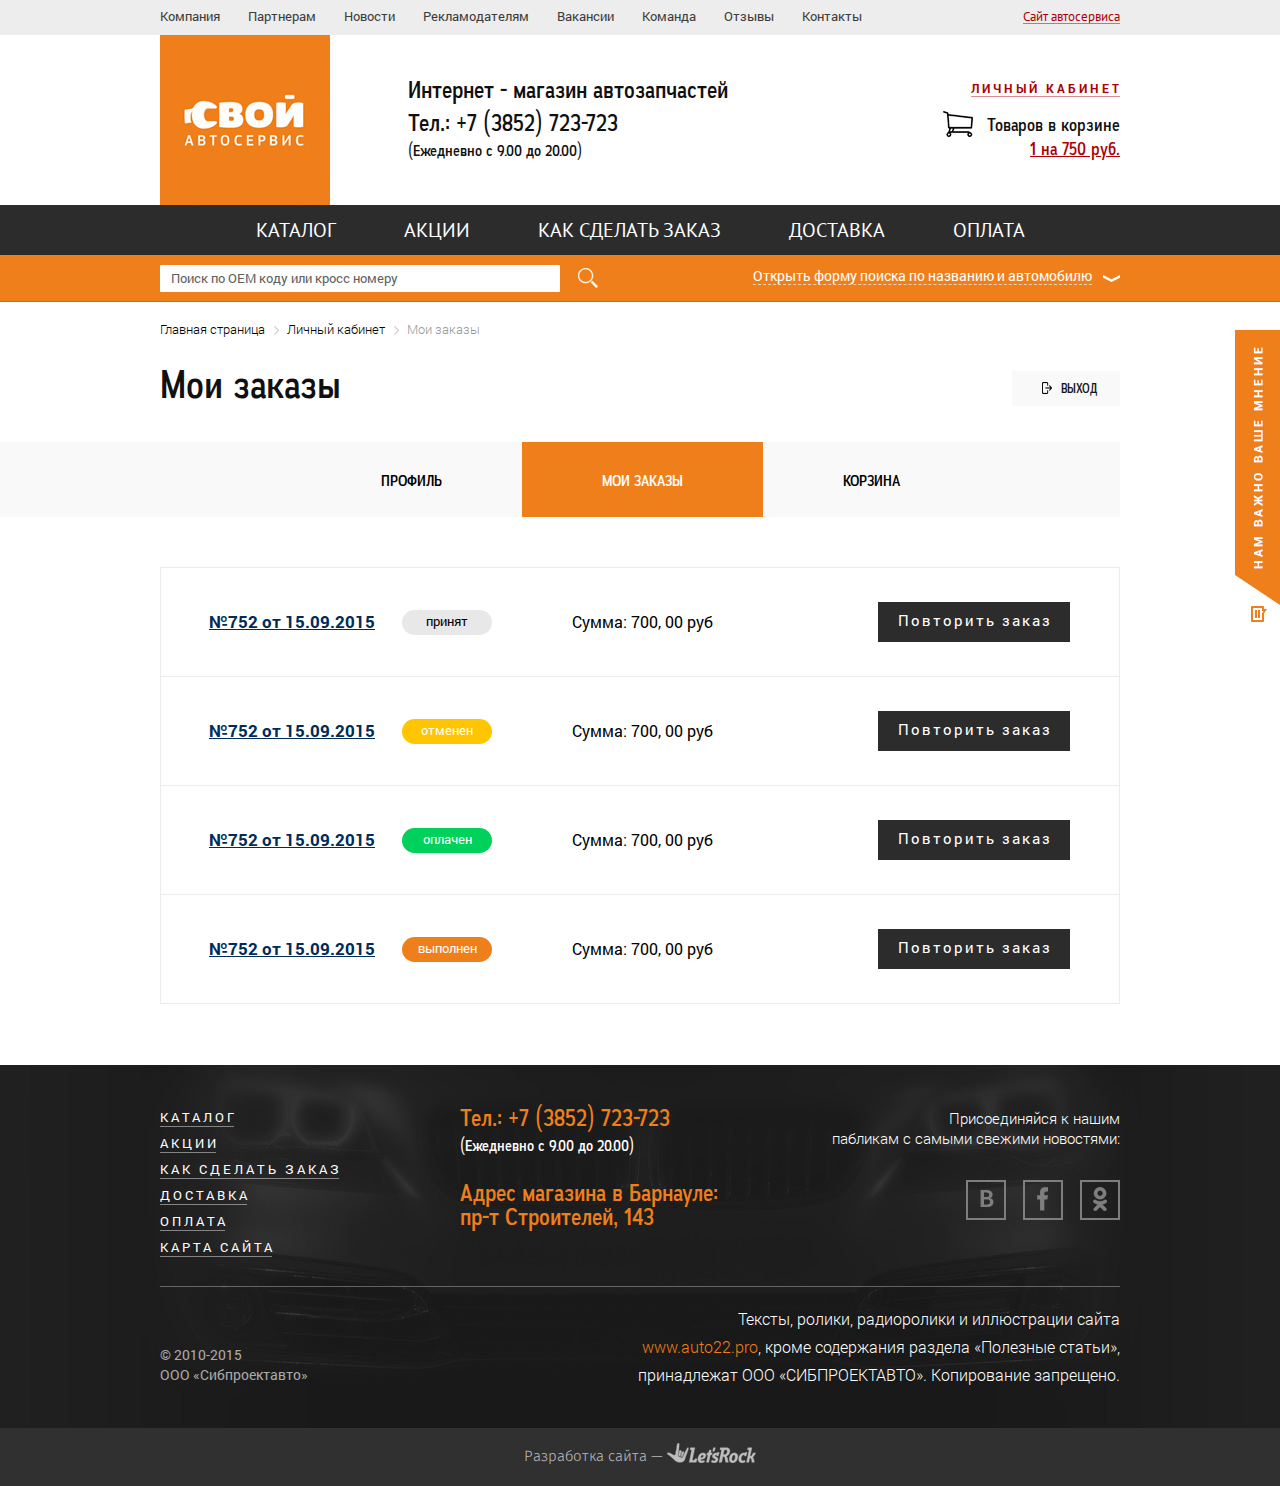
<file: order.html>
﻿<!DOCTYPE html>
<html>
<head>
	<title>Свой сервис</title>
	<meta charset="utf-8">
	<meta name="viewport" content="width=1040, user-scalable=yes">
	<!--<link href="./favicon.ico" rel="shortcut icon">-->
	<link href="./css/style.css" rel="stylesheet">
	<script src="./js/jquery.js"></script>
	<!--[if IE 8]>
		<script src="http://html5shiv.googlecode.com/svn/trunk/html5.js"></script>
	<![endif]-->
</head>
<body>
	<div class="wrapper">
		<div class="panel">
			<ul>
				<li><a href="#">Компания</a></li>
				<li><a href="#">Партнерам</a></li>
				<li><a href="#">Новости</a></li>
				<li><a href="#">Рекламодателям</a></li>
				<li><a href="#">Вакансии</a></li>
				<li><a href="#">Команда</a></li>
				<li><a href="#">Отзывы</a></li>
				<li><a href="#">Контакты</a></li>
			</ul>
			<p><a href="#">Сайт автосервиса</a></p>
		</div>
		<header>
			<img src="./img/logo.png" width="170" height="170" class="logo" alt="">
			<div class="phone">
				<h2>Интернет - магазин автозапчастей</h2>
				<h4>Тел.: <a href="tel:+73852723723">+7 (3852) 723-723</a></h4>
				<p>(Ежедневно с 9.00 до 20.00)</p>
			</div>
			<p class="lk-open"><a href="#">Личный кабинет</a></p>
			<div class="basket">
				<h5>Товаров в корзине</h5>
				<p><a href="#">1 на 750 руб.</a></p>
			</div>
		</header>
		<nav>
			<ul>
				<li><a href="#">Каталог</a></li>
				<li><a href="#">Акции</a></li>
				<li><a href="#">Как сделать заказ</a></li>
				<li><a href="#">Доставка</a></li>
				<li><a href="#">Оплата</a></li>
			</ul>
		</nav>
		<div class="search-p">
			<div class="user">
				<input type="text" placeholder="Поиск по ОЕМ коду или кросс номеру">
				<input type="submit" value="">
			</div>
			<p class="filter">Открыть форму поиска по названию и автомобилю</p>
		</div>
		<div class="content-b">
			<div>
				<ul class="breadcrumbs">
					<li><a href="#">Главная страница</a></li>
					<li><a href="#">Личный кабинет</a></li>
					<li>Мои заказы</li>
				</ul>
				<h1>Мои заказы</h1>
				<p class="lk-exit"><a href="#">Выход</a></p>
				<ul class="lk-nav">
					<li><a href="#">Профиль</a></li>
					<li class="active"><a href="#">Мои заказы</a></li>
					<li><a href="#">Корзина</a></li>
				</ul>
				<ul class="orders-list">
					<li>
						<h4><a href="#">№752 от 15.09.2015</a></h4>
						<h6 class="accepted">принят</h6>
						<p>Сумма: 700, 00 руб</p>
						<button>Повторить заказ</button>
					</li>
					<li>
						<h4><a href="#">№752 от 15.09.2015</a></h4>
						<h6 class="cancelled">отменен</h6>
						<p>Сумма: 700, 00 руб</p>
						<button>Повторить заказ</button>
					</li>
					<li>
						<h4><a href="#">№752 от 15.09.2015</a></h4>
						<h6 class="payed">оплачен</h6>
						<p>Сумма: 700, 00 руб</p>
						<button>Повторить заказ</button>
					</li>
					<li>
						<h4><a href="#">№752 от 15.09.2015</a></h4>
						<h6 class="carried">выполнен</h6>
						<p>Сумма: 700, 00 руб</p>
						<button>Повторить заказ</button>
					</li>
				</ul>
			</div>
		</div>
		<div class="clear"></div>
	</div>
	<footer>
		<div>
			<ul class="nav">
				<li><a href="#">Каталог</a></li>
				<li><a href="#">Акции</a></li>
				<li><a href="#">Как сделать заказ</a></li>
				<li><a href="#">Доставка</a></li>
				<li><a href="#">Оплата</a></li>
				<li><a href="#">Карта сайта</a></li>
			</ul>
			<div class="contacts">
				<h5>Тел.: <a href="tel:+73852723723">+7 (3852) 723-723</a></h5>
				<p>(Ежедневно с 9.00 до 20.00)</p>
				<h5>Адрес магазина в Барнауле:<br> пр-т Строителей, 143</h5>
			</div>
			<div class="social">
				<p>Присоединяйся к нашим<br> пабликам с самыми свежими новостями:</p>
				<ul>
					<li><a href="#"><img src="./img/vk-icon.png" width="36" height="72" alt=""></a></li>
					<li><a href="#"><img src="./img/fb-icon.png" width="36" height="72" alt=""></a></li>
					<li><a href="#"><img src="./img/ok-icon.png" width="36" height="72" alt=""></a></li>
				</ul>
			</div>
			<p class="copy">© 2010-2015<br> ООО «Сибпроектавто»</p>
			<p class="message">Тексты, ролики, радиоролики и иллюстрации сайта <a href="#">www.auto22.pro</a>, кроме содержания раздела «Полезные статьи», принадлежат ООО «СИБПРОЕКТАВТО». Копирование запрещено.</p>
		</div>
		<p class="author">Разработка сайта — <a href="http://letsrock.pro" target="_blank"><img src="./img/letsrock-logo.png" width="89" height="20" alt=""></a></p>
	</footer>
	<div class="bg">
		<img src="./pic/index-bg.jpg" width="1920" height="672" class="img-bg" alt="">
	</div>
	<a href="#" class="add-review-button"></a>
	<script src="./js/easing.js"></script>
	<script src="./js/mobile.js"></script>
	<script src="./js/slides.js"></script>
	<script src="./js/uniform.js"></script>
	<script src="./js/dynamic.js"></script>
</body>
</html>
</file>
<file: css/style.css>
﻿/* Fonts */

@font-face {
    font-family:'Roboto';
    src:url('../fonts/roboto.eot');
    src:url('../fonts/roboto.eot?#iefix') format('embedded-opentype'),
        url('../fonts/roboto.woff') format('woff'),
        url('../fonts/roboto.ttf') format('truetype');
    font-weight:normal;
    font-style:normal;
}
@font-face {
    font-family:'Roboto';
    src:url('../fonts/robotoi.eot');
    src:url('../fonts/robotoi.eot?#iefix') format('embedded-opentype'),
        url('../fonts/robotoi.woff') format('woff'),
        url('../fonts/robotoi.ttf') format('truetype');
    font-weight:normal;
    font-style:italic;
}
@font-face {
    font-family:'Roboto';
    src:url('../fonts/robotol.eot');
    src:url('../fonts/robotol.eot?#iefix') format('embedded-opentype'),
        url('../fonts/robotol.woff') format('woff'),
        url('../fonts/robotol.ttf') format('truetype');
    font-weight:300;
    font-style:normal;
}
@font-face {
    font-family:'Roboto';
    src:url('../fonts/robotom.eot');
    src:url('../fonts/robotom.eot?#iefix') format('embedded-opentype'),
        url('../fonts/robotom.woff') format('woff'),
        url('../fonts/robotom.ttf') format('truetype');
    font-weight:500;
    font-style:normal;
}
@font-face {
    font-family:'Roboto';
    src:url('../fonts/robotob.eot');
    src:url('../fonts/robotob.eot?#iefix') format('embedded-opentype'),
        url('../fonts/robotob.woff') format('woff'),
        url('../fonts/robotob.ttf') format('truetype');
    font-weight:bold;
    font-style:normal;
}
@font-face {
    font-family:'Roboto Condensed';
    src:url('../fonts/robotocb.eot');
    src:url('../fonts/robotocb.eot?#iefix') format('embedded-opentype'),
        url('../fonts/robotocb.woff') format('woff'),
        url('../fonts/robotocb.ttf') format('truetype');
    font-weight:bold;
    font-style:normal;
}
@font-face {
    font-family:'PT Sans';
    src:url('../fonts/ptsans.eot');
    src:url('../fonts/ptsans.eot?#iefix') format('embedded-opentype'),
        url('../fonts/ptsans.woff') format('woff'),
        url('../fonts/ptsans.ttf') format('truetype');
    font-weight:normal;
    font-style:normal;
}
@font-face {
    font-family:'Autoradiographic';
    src:url('../fonts/autoradiographic.eot');
    src:url('../fonts/autoradiographic.eot?#iefix') format('embedded-opentype'),
        url('../fonts/autoradiographic.woff') format('woff'),
        url('../fonts/autoradiographic.ttf') format('truetype');
    font-weight:normal;
    font-style:normal;
}
@font-face {
    font-family:'Rouble';
    src:url('../fonts/rouble.eot');
    src:url('../fonts/rouble.eot?#iefix') format('embedded-opentype'),
        url('../fonts/rouble.woff') format('woff'),
        url('../fonts/rouble.ttf') format('truetype');
    font-weight:normal;
    font-style:normal;
}
@font-face {
    font-family:'Fira Sans';
    src:url('../fonts/firasansl.eot');
    src:url('../fonts/firasansl.eot?#iefix') format('embedded-opentype'),
        url('../fonts/firasansl.woff') format('woff'),
        url('../fonts/firasansl.ttf') format('truetype');
    font-weight:300;
    font-style:normal;
}

/* Default */

html {
	height:100%;
}
body {
	width:100%;
	height:100%;
	color:#0a0a0a;
	font-size:12px;
	line-height:16px;
	font-family:'Roboto', sans-serif;
	padding:0;
	margin:0;
	background:#ffffff;
	-webkit-tap-highlight-color:transparent;
}
html * {
	max-height:1000000px;
}
p {
	text-indent:0;
	padding:0;
	margin:0 0 16px;
}
table {
	margin:0 0 16px;
	border-collapse:collapse;
}
table td {
	padding:0;
}
:focus {
	outline:none;
}
img {
	padding:0;
	margin:0;
	border:0;
}
a {
	color:#0a0a0a;
	text-decoration:none;
}
a:hover {
	text-decoration:none;
}
form {
	margin:0;
}
ul {
	margin:0 0 10px 16px;
	padding:0;
}
ul li {
	padding:0;
	list-style:none;
}
ol {
	margin:0 0 10px 18px;
	padding:0;
}
* +html ol {
	padding:0 0 0 5px;
}
ol li {
	padding:0 0 0 16px;
}
input, select, textarea {
	color:#0a0a0a;
	font-size:12px;
	font-family:'Roboto', sans-serif;
	padding:0;
	margin:0;
	background:none;
	border:0;
	-webkit-box-shadow:border-box;
	box-sizing:border-box;
}
textarea {
	overflow:auto;
}
button {
	color:#ffffff;
	font-size:12px;
	line-height:15px;
	font-weight:500;
	font-family:'Roboto', sans-serif;
	letter-spacing:2px;
	text-transform:uppercase;
	cursor:pointer;
	padding:8px 8px 8px 10px;
	margin:0;
	background:#ac0004;
	border:0;
	-webkit-box-shadow:border-box;
	box-sizing:border-box;
}
button:active {
	padding:9px 8px 7px 10px;
}
button::-moz-focus-inner {
	padding:0;
	border:0;
}
::-webkit-input-placeholder  {
	color:#606060;
}
:-moz-placeholder {
	color:#606060;
}
::-moz-placeholder {
	color:#606060;
}
:-ms-input-placeholder {
	color:#606060;
}
div.checker,div.radio{position:relative}div.checker input,div.radio input{filter:alpha(opacity=0);border:none}div.checker span,div.radio input,div.radio span{zoom:1;text-align:center}div.button,div.checker,div.radio,div.selector,div.uploader{display:-moz-inline-box;display:inline-block;zoom:1;vertical-align:middle}div.button:focus,div.checker:focus,div.radio:focus,div.selector:focus,div.uploader:focus{outline:0}div.button,div.button *,div.checker,div.checker *,div.radio,div.radio *,div.selector,div.selector *,div.uploader,div.uploader *{margin:0;padding:0}div.checker,div.checker input,div.checker span{width:25px;height:25px;cursor:pointer}div.checker span{display:-moz-inline-box;display:inline-block;background:url(../img/checkbox-icon.png) center top no-repeat}div.checker span.checked{background-position:0 -25px}div.checker input{opacity:0;-moz-opacity:0;background:0 0;display:-moz-inline-box;display:inline-block;zoom:1}div.radio,div.radio input,div.radio span{width:25px;height:25px;cursor:pointer}div.radio span{display:-moz-inline-box;display:inline-block;background:url(../img/radio-icon.png) center top no-repeat}div.radio span.checked{background-position:0 -25px}div.radio input{opacity:0;-moz-opacity:0;background:0 0;display:-moz-inline-box;display:inline-block}
.img-bg {
	display:none;
}
.rouble-icon {
	display:inline-block;
	font-weight:normal;
	font-style:normal;
	font-family:'Rouble', sans-serif;
	vertical-align:top;
	margin:0 0 0 -3px;
}
.wrapper {
	position:relative;
	z-index:1;
	min-width:1000px;
	min-height:100%;
	margin:0 auto;
}

/* Core */

.panel {
	position:relative;
	height:35px;
	background:#ededed;
}
.panel ul {
	position:absolute;
	left:50%;
	top:0;
	margin:0 0 0 -494px;
}
.panel ul li {
	float:left;
}
.panel ul li a {
	display:block;
	color:#3c3c3c;
	font-size:13px;
	line-height:16px;
	padding:8px 14px 11px;
}
.panel ul li a:hover {
	text-decoration:underline;
}
.panel p {
	position:absolute;
	right:50%;
	top:9px;
	font-size:13px;
	line-height:16px;
    font-family:'PT Sans', sans-serif;
	margin:0 -480px 0 0;
}
.panel p a {
	position:relative;
	color:#ac0004;
}
.panel p a:after {
	content:'';
	position:absolute;
	left:0;
	bottom:1px;
	width:100%;
	border-bottom:1px solid #b67b7d;
}
.panel p a:hover:after {
	border-bottom-color:transparent;
}
header {
	position:relative;
	z-index:40;
	width:960px;
	height:170px;
	margin:0 auto;
}
header .logo {
	position:absolute;
	left:50%;
	top:0;
	margin-left:-480px;
}
header .phone {
	position:absolute;
	left:50%;
	top:42px;
	width:350px;
	color:#101010;
    font-family:'Autoradiographic', sans-serif;
	margin-left:-232px;
}
header .phone a {
	color:#101010;
}
header .phone h2 {
	font-size:24px;
	line-height:27px;
	font-weight:normal;
	padding:0;
	margin:0 0 6px;
}
header .phone h4 {
	font-size:24px;
	line-height:27px;
	font-weight:normal;
	padding:0;
	margin:0 0 4px;
}
header .phone p {
	font-size:16px;
	line-height:19px;
	margin:0 0 4px;
}
header .lk-open {
	position:absolute;
	right:50%;
	top:46px;
	font-size:12px;
	line-height:15px;
	font-weight:bold;
	letter-spacing:3px;
	text-transform:uppercase;
	margin:0 -482px 0 0;
}
header .lk-open a {
	position:relative;
	color:#ac0004;
}
header .lk-open a:after {
	content:'';
	position:absolute;
	left:0;
	bottom:-1px;
	width:calc(100% - 2px);
	border-bottom:1px solid #da8c8e;
}
header .lk-open a:hover:after {
	border-bottom-color:transparent;
}
header .lk-drop {
	position:absolute;
	right:0;
	top:73px;
	display:none;
	width:93px;
	z-index:5;
	padding:19px 24px 8px 31px;
	margin:0;
	background:#ffffff;
	border:1px solid #ededed;
}
header .lk-drop:before {
	content:'';
	position:absolute;
	left:50%;
	top:-9px;
	width:22px;
	height:9px;
	margin-left:-11px;
	background:url('../img/lk-drop-arrow.png') no-repeat center top;
}
header .lk-drop li {
	font-size:13px;
	line-height:16px;
	margin:0 0 14px;
}
header .lk-drop li a {
	color:#000000;
	text-decoration:underline;
}
header .lk-drop li a:hover {
	text-decoration:none;
}
header .basket {
	position:absolute;
	right:50%;
	top:80px;
    font-family:'Autoradiographic', sans-serif;
	text-align:right;
	margin-right:-480px;
}
header .basket:before {
	content:url('../img/basket-icon.png');
	position:absolute;
	left:-44px;
	top:-4px;
}
header .basket h5 {
	color:#101010;
	font-size:18px;
	line-height:21px;
	font-weight:normal;
	padding:0;
	margin:0 0 3px;
}
header .basket p {
	font-size:18px;
	line-height:21px;
	margin:0;
}
header .basket p a {
	color:#ac0004;
	text-decoration:underline;
}
header .basket p a:hover {
	text-decoration:none;
}
nav {
	position:relative;
	z-index:30;
	text-align:center;
	background:#2c2c2c;
}
nav > ul {
	position:relative;
	width:960px;
	margin:0 auto;
}
nav > ul > li {
	display:inline-block;
	vertical-align:top;
	margin:0 -2px 0 -1px;
}
nav > ul > li > a {
	display:block;
	color:#ffffff;
	font-size:20px;
	line-height:23px;
    font-family:'PT Sans', sans-serif;
	text-transform:uppercase;
	padding:14px 34px 13px;
}
nav > ul > li > ul {
	display:none;
	position:absolute;
	left:0;
	top:50px;
	width:241px;
	text-align:left;
	margin:0;
	-webkit-box-shadow:5px 5px 15px rgba(0,0,0,0.15);
	box-shadow:5px 5px 15px rgba(0,0,0,0.15);
}
nav > ul > li > ul > li {
	position:relative;
	z-index:2;
}
nav > ul > li > ul > li > a {
	display:block;
	color:#ffffff;
	font-size:15px;
	line-height:18px;
	padding:12px 30px 16px 40px;
	background:#4e4e4e;
	border-bottom:1px solid #666666;
}
nav > ul > li > ul > li:last-child > a {
	border-bottom-width:0;
}
nav > ul > li > ul > li:hover > a {
	background:#666666;
}
nav > ul > li > ul > li:hover > a:after {
	content:'';
	position:absolute;
	right:-13px;
	top:0;
	z-index:5;
	width:13px;
	height:100%;
	background:url('../img/nav-sub-after.png') no-repeat left center;
	background-size:100% 100%;
}
nav > ul > li > ul > li > ul {
	display:none;
	position:absolute;
	left:241px;
	top:-1px;
	width:333px;
	padding:14px 0 18px;
	margin:0;
	background:#ef7f1b;
	-webkit-box-shadow:inset 0 0 10px rgba(0,0,0,0.1), 5px 5px 15px rgba(0,0,0,0.15);
	box-shadow:inset 0 0 10px rgba(0,0,0,0.1), 5px 5px 15px rgba(0,0,0,0.15);
}
nav > ul > li > ul > li:first-child > ul {
	top:0;
}
nav > ul > li > ul > li > ul li a {
	display:block;
	color:#ffffff;
	font-size:13px;
	line-height:16px;
	padding:10px 27px 10px 29px;
}
nav > ul > li > ul > li > ul li a:hover {
	text-decoration:underline;
}
nav li:hover > ul {
	display:block;
}
.search-p {
	position:relative;
	z-index:20;
	height:46px;
	background:#ef7f1b;
	border-bottom:1px solid #d66c06;
}
.search-p .user {
	position:absolute;
	left:50%;
	top:10px;
	z-index:2;
	width:400px;
	padding:0 42px 0 0;
	margin-left:-480px;
}
.search-p .user input[type="text"] {
	width:100%;
	font-size:13px;
	padding:4px 11px 5px;
	background:#ffffff;
	-webkit-border-radius:1px;
	border-radius:1px;
}
.search-p .user input.found {
	background:transparent;
}
.search-p .user input[type="submit"] {
	position:absolute;
	right:0;
	top:0;
	width:42px;
	height:27px;
	color:transparent;
	cursor:pointer;
	background:url('../img/search-icon.png') no-repeat 18px 3px;
}
.search-p .filter {
	position:absolute;
	right:50%;
	top:12px;
	color:#ffffff;
	font-size:14px;
	line-height:17px;
	cursor:pointer;
	padding:0 28px 0 0;
	margin:0 -480px 0 0;
}
.search-p .filter:after {
	content:url('../img/filter-arrow.png');
	position:absolute;
	right:0;
	top:1px;
}
.search-p .filter:before {
	content:'';
	position:absolute;
	left:0;
	bottom:-1px;
	width:calc(100% - 28px);
	border-bottom:1px dashed rgba(255,255,255,0.65);
}
.search-p .filter:hover:before {
	border-bottom-color:transparent;
}
.intro {
	clear:both;
	overflow:hidden;
	width:960px;
	margin:0 auto;
}
.slider-i {
	position:relative;
	float:left;
	width:662px;
	height:380px;
}
.slider-i .prev, .slider-i .next {
	display:none;
}
.slider-i .container, .slider-i .container > div > div {
	position:relative;
	width:662px;
	height:380px;
}
.slider-i .container > div > div> a {
	display:block;
	width:662px;
	height:380px;
}
.slider-i .pagination {
	position:absolute;
	left:57px;
	bottom:27px;
	z-index:10;
	margin:0;
}
.slider-i .pagination li {
	display:inline-block;
	margin:0 6px 0 7px;
}
.slider-i .pagination li a {
	display:block;
	width:7px;
	height:7px;
	background:#9e9e9e;
	-webkit-border-radius:50%;
	border-radius:50%;
}
.slider-i .pagination li.current a {
	background:#ffffff;
}
.slider-i .text {
	position:absolute;
	left:0;
	bottom:0;
	width:100%;
	color:#ffffff;
	text-align:center;
	padding:28px 20px 33px;
	background:rgb(48,48,48);
	background:rgba(48,48,48,0.95);
	-webkit-box-shadow:border-box;
	box-sizing:border-box;
}
.slider-i .text p {
	display:inline-block;
	font-size:19px;
	line-height:30px;
	font-weight:300;
	text-align:left;
	vertical-align:top;
	letter-spacing:5px;
	text-transform:uppercase;
	margin:0 9px 0 10px;
}
.slider-i .text h5 {
	display:inline-block;
	font-size:100px;
	line-height:90px;
	font-weight:normal;
    font-family:'Autoradiographic', sans-serif;
	text-align:left;
	vertical-align:top;
	padding:0;
	margin:0 12px -20px 14px;
}
.intro .item-s {
	float:left;
	margin:-1px -10px 0 0;
}
.item-s {
	position:relative;
	width:296px;
	height:379px;
	background:#ffffff;
	border:1px solid #acacac;
}
.item-s:after {
	content:'';
	position:absolute;
	right:0;
	bottom:0;
	width:128px;
	height:66px;
	border-left:1px dashed #adadad;
	border-top:1px dashed #adadad;
}
.item-s h4 {
	overflow:hidden;
	position:absolute;
	left:27px;
	top:51px;
	width:242px;
	max-height:48px;
	font-size:20px;
	line-height:24px;
	font-weight:normal;
    font-family:'Autoradiographic', sans-serif;
	padding:0;
	margin:0;
}
.item-s h4 a {
	color:#2c2c2c;
	text-decoration:underline;
}
.item-s h4 a:hover {
	text-decoration:none;
}
.item-s .pic {
	overflow:hidden;
	position:absolute;
	left:13px;
	bottom:21px;
	width:140px;
	height:250px;
}
.item-s .pic img {
	position:absolute;
	top:0;
	right:0;
	bottom:0;
	left:0;
	max-width:140px;
	max-height:250px;
	margin:auto;
}
.item-s button {
	position:absolute;
	right:16px;
	bottom:17px;
	z-index:1;
	width:95px;
}
.item-s .label {
	top:123px;
}
.item-s .tag {
	position:absolute;
	left:0;
	top:16px;
	color:#ffffff;
	font-size:14px;
	line-height:17px;
    font-family:'PT Sans', sans-serif;
	padding:2px 15px 3px 26px;
	margin:0;
	background:#ef7f1b;
	border-radius:0 11px 11px 0;
}
.item-s .price {
	position:absolute;
	right:20px;
	bottom:98px;
	width:100px;
	color:#363636;
}
.item-s .price p {
	font-size:11px;
	line-height:13px;
	text-transform:uppercase;
	margin:0 0 5px;
}
.item-s .price h5 {
	font-size:24px;
	line-height:27px;
	font-family:'Roboto Condensed', sans-serif;
	padding:0;
	margin:0;
}
.item-s .price.old {
	bottom:153px;
}
.item-s .price.old p {
	margin:0 0 7px;
}
.item-s .price.old h5 {
	font-weight:500;
	font-size:20px;
	line-height:23px;
	text-decoration:line-through;
}
.item-s .price.old h5 em {
	font-weight:normal;
	margin:1px 0 -1px -3px;
}
.index-t {
	width:960px;
	padding:53px 0 20px;
	margin:0 auto;
}
.index-t .nav {
	text-align:center;
	margin:0 0 42px;
}
.index-t .nav li {
	position:relative;
	display:inline-block;
	font-family:'PT Sans', sans-serif;
	vertical-align:top;
	margin:0 -2px 0 -1px;
}
.index-t .nav li:before {
	content:'/';
	display:inline-block;
	width:40px;
	color:#ef7f1b;
	font-size:23px;
	line-height:26px;
	text-align:center;
	vertical-align:top;
}
.index-t .nav li:first-child:before {
	display:none;
}
.index-t .nav li a {
	position:relative;
	display:inline-block;
	color:#2c2c2c;
	font-size:25px;
	line-height:28px;
	text-transform:uppercase;
	vertical-align:top;
}
.index-t .nav li a:after {
	content:'';
	position:absolute;
	right:0;
	bottom:-1px;
	width:100%;
	border-bottom:1px dashed #373737;
}
.index-t .nav li.active a {
	color:#999999;
}
.index-t .nav li a:hover:after, .index-t .nav li.active a:after {
	border-bottom-color:transparent;
}
.index-t .grid {
	clear:both;
	overflow:hidden;
	padding:0 0 1px;
	margin:0 0 20px;
}
.index-t .grid li {
	position:relative;
	float:left;
	margin:0 -1px -1px 0;
}
.index-t .grid li:nth-child(4n+4) {
	width:238px;
}
.index-t .grid li:hover {
	z-index:1;
}
.item-e {
	position:relative;
	width:239px;
	height:347px;
	background:#ffffff;
	border:1px solid #acacac;
}
.item-e:after {
	content:'';
	position:absolute;
	left:0;
	bottom:66px;
	width:100%;
	border-top:1px dashed #afafaf;
}
.item-e h4 {
	overflow:hidden;
	position:absolute;
	left:23px;
	top:17px;
	width:194px;
	max-height:60px;
	font-size:18px;
	line-height:20px;
	font-weight:normal;
    font-family:'Autoradiographic', sans-serif;
	padding:0;
	margin:0;	
}
.item-e h4 a {
	color:#2c2c2c;
	text-decoration:underline;
}
.item-e h4 a:hover {
	text-decoration:none;
}
.item-e .pic {
	position:absolute;
	left:50%;
	top:84px;
	width:200px;
	height:190px;
	margin-left:-100px;
}
.item-e .pic img {
	position:absolute;
	top:0;
	right:0;
	bottom:0;
	left:0;
	max-width:200px;
	max-height:190px;
	margin:auto;
}
.item-e .price {
	position:absolute;
	left:21px;
	bottom:13px;
	color:#363636;
}
.item-e .price p {
	font-size:9px;
	line-height:11px;
	text-transform:uppercase;
	margin:0 0 8px;
}
.item-e .price h5 {
	font-size:20px;
	line-height:23px;
	font-family:'Roboto Condensed', sans-serif;
	padding:0;
	margin:0;
}
.item-e .price h5 em {
	font-weight:normal;
	margin:1px 0 -1px -3px;
}
.item-e button {
	position:absolute;
	right:18px;
	bottom:17px;
	width:95px;
}
.banner-r {
	overflow:hidden;
	position:relative;
	color:#ffffff;
    font-family:'Autoradiographic', sans-serif;
	margin:0 0 40px;
}
.banner-r a {
	color:#ffffff;
	text-decoration:underline;
}
.banner-r a:hover {
	text-decoration:none;
}
.banner-r > div {
	position:relative;
	width:960px;
	height:150px;
	padding:30px 420px 0 82px;
	margin:0 auto;
	background:#ef7f1b;
	-webkit-box-shadow:border-box;
	box-sizing:border-box;
}
.banner-r > div:before {	
	content:'';
	position:absolute;
	left:-40px;
	top:0;
	border-left:40px solid transparent;
	border-bottom:150px solid #ef7f1b;
}
.banner-r > div:after {
	content:'';
	position:absolute;
	right:-9999px;
	top:0;
	width:10000px;
	height:100%;
	background:#ef7f1b;
}
.banner-r h5 {
	font-size:24px;
	line-height:28px;
	font-weight:normal;
	text-transform:uppercase;
	padding:0;
	margin:0 0 17px;
}
.banner-r p {
	font-size:18px;
	line-height:20px;
	margin:0;
}
.banner-r .settings {
	position:absolute;
	right:316px;
	top:21px;
	display:block;
	width:79px;
	height:111px;
	background:url('../img/settings-icon.png') no-repeat center center;
}
.banner-r .rouble {
	position:absolute;
	right:122px;
	top:0;
	width:143px;
	height:150px;
	background:#ffffff url('../img/rouble-icon.png') no-repeat 13px 16px;
}
.banner-r .rouble:before {	
	content:'';
	position:absolute;
	left:-40px;
	top:0;
	border-left:40px solid transparent;
	border-bottom:150px solid #ffffff;
}
.banner-r .rouble:after {	
	content:'';
	position:absolute;
	right:-40px;
	top:0;
	border-right:40px solid transparent;
	border-top:150px solid #ffffff;
}
.welcome-b {
	background:url('../img/grey-bg.jpg') repeat;
}
.welcome-b > div {
	clear:both;
	overflow:hidden;
	width:960px;
	margin:0 auto;
}
.welcome-b .text {
	float:left;
	width:540px;
	padding:47px 0 25px;
}
.welcome-b h2 {
	color:#101010;
	font-size:24px;
	line-height:27px;
	font-weight:normal;
    font-family:'Autoradiographic', sans-serif;
	padding:0;
	margin:0 0 33px;
}
.welcome-b p {
	font-size:16px;
	line-height:20px;
	margin:0 0 20px;
}
.welcome-b .details {
	float:right;
	width:352px;
	color:#ffffff;
	padding:31px 30px 3px 28px;
	background:#ac0004;
	-webkit-box-shadow:border-box;
	box-sizing:border-box;
	opacity:0;
}
.welcome-b .details h5 {
	font-size:24px;
	line-height:27px;
	font-weight:normal;
    font-family:'Autoradiographic', sans-serif;
	padding:0 0 5px;
	margin:0 0 17px;
	border-bottom:1px solid rgba(255,255,255,0.35);
}
.welcome-b .details ul {
	margin:0 0 24px;
}
.welcome-b .details ul:last-child {
	margin-bottom:0;
}
.welcome-b .details ul li {
	position:relative;
	min-height:34px;
	padding:0 0 0 95px;
	margin:0 0 18px;
}
.welcome-b .details ul li span {
	overflow:hidden;
	position:absolute;
	left:-1px;
	top:50%;
	width:80px;
	height:50px;
	margin-top:-25px;
	opacity:0.5;
}
.welcome-b .details ul li span img {
	position:absolute;
	top:0;
	right:0;
	bottom:0;
	left:0;
	max-width:80px;
	max-height:50px;
	margin:auto;
}
.welcome-b .details ul li p {
	font-size:15px;
	line-height:17px;
	margin:0;
}
div.clear {
	clear:both;
	overflow:hidden;
	height:421px;
}
footer {
	position:relative;
	z-index:1;
	margin:-421px 0 0;
	background:#000000;
}
footer:before {
	content:'';
	position:absolute;
	left:0;
	top:0;
	width:100%;
	height:363px;
	background:url('../img/footer-bg.jpg') no-repeat center top;
	background-size:cover;
}
footer > div {
	position:relative;
	z-index:1;
	width:960px;
	height:421px;
	margin:0 auto;
}
footer > div:after {
	content:'';
	position:absolute;
	left:0;
	bottom:199px;
	width:100%;
	border-top:1px solid rgba(255,255,255,0.32);
}
footer .nav {
	position:absolute;
	left:0;
	top:44px;
	margin:0;
}
footer .nav li {
	margin:0 0 10px;
}
footer .nav li a {
	position:relative;
	color:#ffffff;
	font-size:13px;
	line-height:16px;
	text-transform:uppercase;
	letter-spacing:3px;
}
footer .nav li a:after {
	content:'';
	position:absolute;
	left:0;
	bottom:-1px;
	width:calc(100% - 3px);
	border-bottom:1px solid rgba(255,255,255,0.45);
}	
footer .nav li a:hover:after {
	border-bottom-color:transparent;
}
footer .contacts {
	position:absolute;
	left:300px;
	top:41px;
	max-width:320px;
    font-family:'Autoradiographic', sans-serif;
}
footer .contacts h5 {
	color:#ef7f1b;
	font-size:24px;
	line-height:24px;
	font-weight:normal;
	padding:0;
	margin:26px 0 6px;
}
footer .contacts h5:first-child {
	margin-top:0;
}
footer .contacts h5 a {
	color:#ef7f1b;
}
footer .contacts p {
	color:#ffffff;
	font-size:16px;
	line-height:19px;
	margin:0;
}
footer .social {
	position:absolute;
	right:0;
	top:43px;
	width:320px;
	color:#ffffff;
	text-align:right;
}
footer .social p {
	font-size:15px;
	line-height:20px;
	font-weight:300;
	margin:0 0 32px;
}
footer .social ul {
	margin:0;
}
footer .social ul li {
	display:inline-block;
	margin:0 0 11px 14px;
}
footer .social ul li a {
	overflow:hidden;
	position:relative;
	display:block;
	width:36px;
	height:36px;
	border:2px solid #7e7e7e;
}
footer .social ul li a img {
	position:absolute;
	left:0;
	top:0;
}
footer .social ul li a:hover {
	border-color:#ffffff;
}
footer .social ul li a:hover img {
	top:-36px;
}
footer .copy {
	position:absolute;
	left:0;
	top:280px;
	max-width:200px;
	color:#aaaaaa;
	font-size:14px;
	line-height:20px;
	margin:0;
}
footer .message {
	position:absolute;
	right:0;
	top:240px;
	width:500px;
	color:#ffffff;
	font-size:16px;
	line-height:28px;
	font-weight:300;
	text-align:right;
}
footer .message a {
	color:#ef7f1b;
}
footer .message a:hover {
	text-decoration:underline;
}
footer .author {
	position:absolute;
	left:0;
	bottom:0;
	z-index:1;
	width:100%;
	color:#bebebe;
	font-size:15px;
	line-height:16px;
	font-weight:300;
    font-family:'Fira Sans', sans-serif;
	text-align:center;
	padding:21px 0;
	margin:0;
	background:#303030;
}
footer .author img {
	display:inline-block;
	vertical-align:top;
	margin:-6px 0 0;
}
div.bg {
	position:absolute;
	left:0;
	top:0;
	width:100%;
}
.add-review-button {
	position:absolute;
	right:0;
	top:330px;
	z-index:100;
	display:block;
	width:45px;
	height:325px;
	background:url('../img/add-review-bg.png') no-repeat center center;
}
h1 {
	color:#101010;
	font-size:40px;
	line-height:40px;
	font-weight:normal;
    font-family:'Autoradiographic', sans-serif;
	padding:0;
	margin:0 0 24px;
}
.content-b {
	overflow:hidden;
	position:relative;
}
.content-b > div {
	position:relative;
	width:960px;
	padding:19px 0 42px;
	margin:0 auto;
}
.breadcrumbs {
	clear:both;
	overflow:hidden;
	margin:0 0 24px;
}
.breadcrumbs li {
	float:left;
	color:#9a9a9a;
	font-size:13px;
	line-height:16px;
	font-weight:300;
	white-space:nowrap;
	margin:0 0 4px;
}
.breadcrumbs li:after {
	content:'';
	display:inline-block;
	width:22px;
	height:16px;
	vertical-align:top;
	background:url('../img/breadrumbs-split.png') no-repeat center 5px;
}
.breadcrumbs li:last-child:after {
	display:none;
}
.breadcrumbs li a {
	color:#000000;
}
.breadcrumbs li a:hover {
	text-decoration:underline;
}
.banner-e {
	margin:0 0 30px;
}
.banner-e img {
	margin:0 0 -4px;
}
.text-container {
	color:#171717;
}
.text-container p {
	font-size:16px;
	line-height:28px;
	font-weight:300;
	margin:0 90px 28px 100px;
}
.text-container ol {
	margin:0 90px 28px 118px;
}
.text-container ol li {
	font-size:16px;
	line-height:28px;
	font-weight:bold;
	padding:0;
}
.news-other {
    font-family:'Autoradiographic', sans-serif;
	margin:73px 0 0;
}
.news-other h2 {
	color:#171717;
	font-size:25px;
	line-height:28px;
	font-weight:normal;
	padding:0;
	margin:0 0 9px;
}
.news-other h2 .all {
	float:right;
	color:#ef7f1b;
	text-decoration:underline;
}
.news-other h2 a:hover {
	text-decoration:none;
}
.news-other ul {
	margin:0 0 8px;
	border-top:1px solid #ececec;
}
.news-other ul li {
	position:relative;
	display:inline-block;
	width:320px;
	height:102px;
	vertical-align:top;
	margin:0 -3px 0 0;
	border-bottom:1px solid #ececec;
}
.news-other ul li a {
	display:block;
	width:320px;
	height:102px;
}
.news-other ul li:after {
	content:'';
	position:absolute;
	right:0;
	top:0;
	width:1px;
	height:100%;
	background:#ececec;
}
.news-other ul li:nth-child(3n) {
	margin-right:-10px;
}
.news-other ul li:nth-child(3n):after {
	display:none;
}
.news-other ul li h6 {
	position:absolute;
	left:-14px;
	top:28px;
	width:90px;
	color:#c1c1c1;
	font-size:17px;
	line-height:21px;
	font-weight:normal;
	text-align:right;
	padding:2px 9px 1px 0;
	margin:0;
	border-right:1px solid #cacaca;
}
.news-other ul li h6 span {
	display:block;
}
.news-other ul li h4 {
	overflow:hidden;
	position:absolute;
	left:95px;
	top:28px;
	width:204px;
	height:42px;
	font-size:18px;
	line-height:21px;
	font-weight:normal;
	padding:0;
	margin:0;
}
.news-other ul li a:hover h4 {
	text-decoration:underline;
}
.news-grid {
    font-family:'Autoradiographic', sans-serif;
	padding:9px 0 0;
	margin:0 0 -24px;
}
.news-grid li {
	position:relative;
	display:inline-block;
	width:298px;
	height:338px;
	vertical-align:top;
	margin:0 27px 20px 0;
	border:1px solid #e7e7e7;
	-webkit-border-radius:3px;
	border-radius:3px;
}
.news-grid li:nth-child(3n) {
	margin-right:-10px;
}
.news-grid li a {
	display:block;
	width:298px;
	height:338px;
}
.news-grid li .pic {
	position:absolute;
	left:0;
	top:0;
	width:298px;
	height:248px;
}
.news-grid li h6 {
	position:absolute;
	left:-20px;
	bottom:22px;
	width:90px;
	color:#c1c1c1;
	font-size:14px;
	line-height:17px;
	font-weight:normal;
	text-align:right;
	padding:6px 9px 5px 0;
	margin:0;
	border-right:1px solid #cacaca;
}
.news-grid li h6 span {
	display:block;
}
.news-grid li h4 {
	overflow:hidden;
	position:absolute;
	left:89px;
	bottom:27px;
	width:189px;
	height:38px;
	color:#171717;
	font-size:16px;
	line-height:19px;
	font-weight:normal;
	padding:0;
	margin:0;
}
.news-grid li a:hover h4 {
	text-decoration:underline;
}
.map-b {
    font-family:'Autoradiographic', sans-serif;
	padding:13px 0 0;
}
.map-b ul {
	clear:both;
	overflow:hidden;
	margin:0;
}
.map-b ul li {
	float:left;
	width:50%;
}
.map-b ul li a {
	display:block;
	color:#ffffff;
	font-size:25px;
	line-height:28px;
	text-align:center;
	text-transform:uppercase;
	padding:22px 20px 20px;
	background:#2c2c2c;
}
.map-b ul li.active a {
	background:#ef7f1b;
}
.map-b > div {
	height:500px;
}
.contacts-b {
	color:#171717;
	padding:68px 0 43px;
	margin:0 auto;
}
.contacts-b h2 {
	font-size:30px;
	line-height:32px;
	font-weight:normal;
    font-family:'Autoradiographic', sans-serif;
	padding:0;
	margin:0 0 15px;
}
.contacts-b p {
	font-size:16px;
	line-height:19px;
	margin:0 0 19px;
}
.contacts-b > div {
	display:inline-block;
	width:320px;
	vertical-align:top;
	padding:0 30px 0 0;
	margin:16px -3px 11px 0;
	-webkit-box-shadow:border-box;
	box-sizing:border-box;
}
.contacts-b ul {
	display:inline-block;
	width:640px;
	vertical-align:top;
	margin:0 -10px 0 0;
}
.contacts-b ul li {
	position:relative;
	display:inline-block;
	width:320px;
	vertical-align:top;
	padding:0 40px 0 49px;
	margin:0 -3px 11px 0;
	-webkit-box-shadow:border-box;
	box-sizing:border-box;
}
.contacts-b ul li:before {
	content:'';
	position:absolute;
	left:0;
	top:5px;
	width:1px;
	height:88px;
	background:#ececec;
}
.contacts-b ul li:nth-child(2n) {
	margin-right:-10px;
}
.feedback-b {
	position:relative;
	padding:34px 0 28px;
	margin:0 0 -42px;
	background:#ededed;
}
.feedback-b:before, .feedback-b:after {
	content:'';
	position:absolute;
	top:0;
	width:10000px;
	height:100%;
	background:#ededed;
}
.feedback-b:before {
	left:-9999px;
}
.feedback-b:after {
	right:-9999px;
}
.custom {
	position:relative;
	width:375px;
	margin:0 auto;
}
.custom h3 {
	color:#101010;
	font-size:30px;
	line-height:32px;
	font-weight:normal;
    font-family:'Autoradiographic', sans-serif;
	padding:0;
	margin:0 0 30px;
}
.custom p {
	position:relative;
	font-size:15px;
	line-height:18px;
	margin:0 0 20px;
}
.custom p input, .custom p textarea {
	width:100%;
	color:#9a9a9a;
	font-size:15px;
	padding:14px 19px 12px;
	background:#ffffff;
	border:2px solid #ffffff;
}
.custom p textarea {
	margin:0 0 -3px;
	resize:vertical;
}
.custom p span {
	position:absolute;
	left:0;
	top:12px;
	z-index:2;
	display:block;
	color:#9a9a9a;
	padding:5px 20px 5px 21px;
	background:#ffffff;
	-webkit-border-radius:3px 3px 0 0;
	border-radius:3px 3px 0 0;
}
.custom p.focus span {
	margin-top:-22px;
}
/*.custom p.focus input, .custom p.focus textarea {
	border-color:#c8fcff;
}
.custom p.error input, .custom p.error textarea {
	border-color:#ff5151;
}*/
.custom p.complete span {
	margin-top:-22px;
}
.custom button {
	width:100%;
	font-size:15px;
	line-height:18px;
	font-weight:normal;
	letter-spacing:4px;
	padding:16px 16px 16px 20px;
	margin:0 0 20px;
	background:#ef7f1b;
}
.custom button:active {
	padding:17px 16px 15px 20px;
}
.basket-b h2 {
	color:#27282c;
	font-size:22px;
	line-height:25px;
	font-weight:normal;
	padding:0;
	margin:0 0 19px;
}
.basket-b h6 {
	color:#27282c;
	font-size:15px;
	line-height:18px;
	font-weight:normal;
	padding:0;
	margin:0 0 11px;
}
.basket-b {
	padding:13px 0 0;
}
.basket-b table {
	width:100%;
	margin:0 0 30px;
}
.basket-b table thead th {
	color:#000000;
	font-size:13px;
	line-height:16px;
	font-weight:500;
	font-weight:normal;
	text-align:left;
	text-transform:uppercase;
	padding:14px 5px 15px 25px;
	background:#ededed;
}
.basket-b table td {
	position:relative;
	min-height:200px;
	color:#393939;
	font-size:14px;
	line-height:17px;
	font-weight:500;
	padding:23px 5px 25px 25px;
	border-bottom:2px solid #ededed;
}
.basket-b table td:first-child {
	width:45px;
}
.basket-b table td .pic {
	overflow:hidden;
	position:relative;
	width:60px;
	height:90px;
	margin:-16px -15px -17px 0;
}
.basket-b table td .pic img {
	position:absolute;
	top:0;
	right:0;
	bottom:0;
	left:0;
	max-width:60px;
	max-height:90px;
	margin:auto;
}
.basket-b table td h4 {
	color:#303030;
	font-size:18px;
	line-height:20px;
	font-weight:normal;
    font-family:'Autoradiographic', sans-serif;
	padding:0;
	margin:-2px 0 0;
}
.basket-b table td h4 a {
	color:#303030;
	text-decoration:underline;
}
.basket-b table td h4 a:hover {
	text-decoration:none;
}
.basket-b table td .rouble-icon {
	margin:1px 0 -1px -2px;
}
.basket-b table td .remove {
	position:absolute;
	right:-10px;
	top:50%;
	width:30px;
	height:30px;
	cursor:pointer;
	margin-top:-16px;
	background:url('../img/remove-icon.png') no-repeat center center;
}
.basket-b table tbody th {
	color:#000000;
	font-size:13px;
	line-height:16px;
	font-weight:500;
	padding:12px 5px 7px 25px;
}
.basket-b table tbody th p {
	text-align:right;
	text-transform:uppercase;
	margin:0 -10px 0 0;
}
.basket-b table tbody th h5 {
	color:#d67e2a;
	font-size:21px;
	line-height:24px;
	font-weight:500;
	text-align:left;
	padding:0;
	margin:0;
}
.basket-b table tbody th h5 .rouble-icon {
	display:inline-block;
	vertical-align:top;
	margin:1px 0 -1px -2px;
}
.quantity-e {
	position:relative;
	width:36px;
	padding:0 29px;
}
.quantity-e em {
	position:absolute;
	top:0;
	display:block;
	width:28px;
	height:28px;
	cursor:pointer;
	border:1px solid #ededed;
}
.quantity-e em.minus {
	left:0;
	background:url('../img/minus-icon.png') no-repeat center center;
	border-right-width:0;
	border-radius:2px 0 0 2px;
}
.quantity-e em.plus {
	right:0;
	background:url('../img/plus-icon.png') no-repeat center center;
	border-left-width:0;
	border-radius:0 2px 2px 0;
}
.quantity-e input {
	width:100%;
	color:#393939;
	font-size:15px;
	text-align:center;
	padding:4px 3px 6px;
	background:#ededed;
}
.basket-b .controls {
	position:relative;
	text-align:right;
	margin:0 0 30px;
}
.basket-b .controls button {
	font-size:18px;
	line-height:21px;
	letter-spacing:4px;
	padding:17px 29px 17px 33px;
	background:#ef7f1b;
}
.basket-b .controls button:active {
	padding:18px 29px 16px 33px;
}
.basket-b .controls h5 {
	display:inline-block;
	color:#393939;
	font-size:17px;
	line-height:20px;
	font-weight:500;
	vertical-align:top;
	padding:16px 0 19px;
	margin:0 59px 0 0;
}
.basket-b .info {
	position:relative;
	margin:-30px 0 10px;
}
.basket-b .info > div {
	position:relative;
	display:inline-block;
	width:362px;
	padding:36px 40px 74px 44px;
	background:#f9f9f9;
	-webkit-box-shadow:border-box;
	box-sizing:border-box;
}
.basket-b .info > div h5 {
	color:#27282c;
	font-size:22px;
	line-height:25px;
	font-weight:normal;
	padding:0;
	margin:0 0 32px;
}
.basket-b .info > div ul {
	margin:0 0 20px;
}
.basket-b .info > div ul li {
	color:#27282c;
	font-size:17px;
	line-height:20px;
	margin:0 0 16px;
}
.basket-b .info > div ul li span {
	color:#999999;
}
.basket-b .info button {
	position:absolute;
	left:0;
	bottom:0;
	width:362px;
	font-size:18px;
	line-height:21px;
	letter-spacing:4px;
	padding:17px 29px 17px 33px;
	background:#ef7f1b;
}
.basket-b .info button:active {
	padding:18px 29px 16px 33px;
}
.basket-b .info .back-l {
	position:absolute;
	right:0;
	bottom:19px;
	margin:0;
}
.back-l {
	font-size:17px;
	line-height:20px;
	margin:0 0 37px;
}
.back-l a {
	position:relative;
	color:#393939;
	padding:0 0 0 25px;
}
.back-l a:before {
	content:url('../img/prev-arrow.png');
	position:absolute;
	left:0;
	top:2px;
}
.back-l a:hover {
	text-decoration:underline;
}
.basket-b .controls .back-l {
	position:absolute;
	left:0;
	top:16px;
	margin:0;
}
.same-b {
	position:relative;
	padding:36px 0 55px;
	margin:44px 0 -42px;
	background:#ededed;
}
.same-b:before, .same-b:after {
	content:'';
	position:absolute;
	top:0;
	width:10000px;
	height:100%;
	background:#ededed;
}
.same-b:before {
	left:-9999px;
}
.same-b:after {
	right:-9999px;
}
.same-b h2 {
	position:relative;
	z-index:1;
	color:#393939;
	font-size:25px;
	line-height:28px;
	font-weight:normal;
    font-family:'Autoradiographic', sans-serif;
	padding:0;
	margin:0 0 23px;
}
.same-b .grid {
	position:relative;
	z-index:1;
	clear:both;
	overflow:hidden;
	padding:0 0 1px;
	margin:0 0 20px;
}
.same-b .grid li {
	position:relative;
	float:left;
	margin:0 -1px -1px 0;
}
.same-b .grid li:nth-child(4n+4) {
	width:238px;
}
.same-b .grid li:hover {
	z-index:1;
}
.lk-nav {
	position:relative;
    font-family:'Autoradiographic', sans-serif;
	text-align:center;
	margin:37px 0 32px;
	background:#f9f9f9;
}
.lk-nav:before, .lk-nav:after {
	content:'';
	position:absolute;
	top:0;
	width:10000px;
	height:100%;
	background:#f9f9f9;
}
.lk-nav:before {
	left:-9999px;
}
.lk-nav:after {
	left:-9999px;
}
.lk-nav li {
	display:inline-block;
	margin:0 -2px 0 -1px;
}
.lk-nav li a {
	display:block;
	color:#000000;
	font-size:16px;
	line-height:19px;
	text-transform:uppercase;
	padding:29px 80px 27px;
}
.lk-nav li.active a {
	color:#ffffff;
	background:#ef7f1b;
}
.lk-exit {
	position:absolute;
	right:0;
	top:69px;
	font-size:13px;
	line-height:16px;
    font-family:'Autoradiographic', sans-serif;
	text-transform:uppercase;
	margin:0;
}
.lk-exit a {
	display:block;
	color:#171717;
	padding:10px 23px 9px;
	background:#f9f9f9;
}
.lk-exit a:before {
	content:url('../img/exit-icon.png');
	display:inline-block;
	vertical-align:top;
	margin:1px 9px -1px 7px;
}
.orders-list {
	margin:50px 0 19px;
	border:1px solid #ececec;
	border-bottom-width:0;
}
.orders-list li {
	position:relative;
	padding:44px 279px 45px 48px;
	border-bottom:1px solid #ececec;
}
.orders-list li h4 {
	display:inline-block;
	font-size:17px;
	line-height:20px;
	vertical-align:top;
	padding:0;
	margin:0 24px -1px 0;
}
.orders-list li h4 a {
	color:#002c5a;
	text-decoration:underline;
}
.orders-list li h4 a:hover {
	text-decoration:none;
}
.orders-list h6 {
	display:inline-block;
	min-width:90px;
	color:#ffffff;
	font-size:13px;
	line-height:16px;
	font-weight:normal;
	text-align:center;
	vertical-align:top;
	padding:3px 10px 6px;
	margin:-2px 77px -4px 0;
	-webkit-box-shadow:border-box;
	box-sizing:border-box;
	-webkit-border-radius:13px;
	border-radius:13px;
}
.orders-list h6.accepted {
	color:#000000;
	background:#e8e8e8;
}
.orders-list h6.cancelled {
	background:#ffc500;
}
.orders-list h6.payed {
	background:#00d05c;
}
.orders-list h6.carried {
	background:#ef7f1b;
}
.orders-list li p {
	display:inline-block;
	color:#000000;
	font-size:16px;
	line-height:19px;
	vertical-align:top;
	margin:0;
}
.orders-list button {
	position:absolute;
	right:49px;
	top:34px;
	font-size:15px;
	line-height:18px;
	font-weight:normal;
	text-transform:none;
	padding:9px 18px 13px 20px;
	background:#2c2c2c;
}
.orders-list li:hover {
	background:#f9f9f9;
}
.orders-list li:hover button {
	background:#ef7f1b;
}
.user-login {
	position:relative;
	padding:48px 0 33px;
	margin:38px 0 0;
	background:#ececec;
}
.user-login:before, .user-login:after {
	content:'';
	position:absolute;
	top:0;
	width:10000px;
	height:100%;
	background:#ececec;
}
.user-login:before {
	left:-9999px;
}
.user-login:after {
	right:-9999px;
}
.user-login h3 {
	width:575px;
	font-size:20px;
	line-height:23px;
	font-family:'Roboto', sans-serif;
	text-align:center;
	margin:0 0 26px -100px;
}
.custom.grey p input, .custom.grey p textarea {
	width:100%;
	color:#121212;
	font-size:15px;
	padding:14px 19px 12px;
	background:#ededed;
	border:2px solid #ededed;
}
.custom.grey p span {
	position:absolute;
	left:0;
	top:12px;
	z-index:2;
	display:block;
	color:#9a9a9a;
	padding:5px 20px 5px 21px;
	background:#ededed;
	-webkit-border-radius:3px 3px 0 0;
	border-radius:3px 3px 0 0;
}
.user-new {
	margin:0 0 -10px;
}
.user-new h3 {
	color:#000000;
	font-size:17px;
	line-height:20px;
	font-style:italic;
	font-weight:normal;
	text-align:center;
	padding:26px 0 27px;
	margin:0 0 41px;
	border-bottom:1px solid #ececec;
}
.user-new .delivery {
	position:relative;
	padding:0 0 25px;
	margin:0 0 55px;
	border-bottom:1px solid #ececec;
}
.user-new .delivery h5 {
	position:absolute;
	left:0;
	top:15px;
	color:#393939;
	font-size:16px;
	line-height:19px;
	font-weight:normal;
	padding:0;
	margin:0;
}
.user-new .delivery ul {
	width:375px;
	text-align:center;
	padding:15px 0 5px;
	margin:0 auto 20px;
}
.user-new .delivery ul li {
	display:inline-block;
	vertical-align:top;
	margin:0 12px 10px;
}
.user-new .delivery ul li label {
	position:relative;
	display:block;
	color:#393939;
	font-size:16px;
	line-height:19px;
	cursor:pointer;
	padding:0 0 0 35px;
}
.user-new .delivery ul li label .radio {
	position:absolute;
	left:0;
	top:-1px;
}
.user-new .about {
	position:relative;
	padding:0 0 34px;
	margin:0 0 35px;
	border-bottom:1px solid #ececec;
}
.user-new .about h5 {
	position:absolute;
	left:0;
	top:14px;
	color:#393939;
	font-size:16px;
	line-height:19px;
	font-weight:normal;
	padding:0;
	margin:0;
}
.user-new .about + .basket-b h6 {
	margin:0 0 29px;
}
.user-new .basket-b + .comment {
	margin-top:-27px;
}
.user-new .comment {
	margin:0 0 35px;
}
.user-new .comment h5 {
	color:#393939;
	font-size:16px;
	line-height:19px;
	font-weight:normal;
	padding:0;
	margin:0 0 29px;
}
.user-new .comment .custom {
	width:auto;
}
.user-new .comment h6 {
	color:#393939;
	font-size:16px;
	line-height:19px;
	font-weight:normal;
	padding:0;
	margin:34px 0 19px;
}
.user-new .comment h6 label {
	position:relative;
	display:inline-block;
	cursor:pointer;
	padding:0 0 0 35px;
}
.user-new .comment h6 label .checker {
	position:absolute;
	left:0;
	top:-2px;
}
.user-new .submit {
	text-align:center;
	margin:0 0 30px;
}
.user-new .submit button {
	min-width:375px;
	font-size:15px;
	line-height:18px;
	font-weight:normal;
	letter-spacing:4px;
	padding:16px 16px 16px 20px;
	margin:0;
	background:#ef7f1b;
}
.user-new .submit button:active {
	padding:17px 16px 15px 20px;
}
.content-b .slider-i {
	margin:-19px 0 18px;
}
.content-b .slider-i, .content-b .slider-i .container, .content-b .slider-i .container > div > div, .content-b .slider-i .container > div > div > a {
	width:960px;
	height:274px;
}
.content-b .slider-i .pagination {
	left:50%;
	bottom:14px;
	width:480px;
	text-align:center;
	margin-left:-240px;
}
.catalog-list {
	margin:35px 0 -3px;
}
.catalog-list h2 {
	font-size:20px;
	line-height:23px;
	padding:0;
	margin:0 0 18px;
}
.catalog-list h2 a {
	color:#ac0004;
	text-decoration:underline;
}
.catalog-list h2 a:hover {
	text-decoration:none;
}
.catalog-list ul li {
	font-size:13px;
	line-height:16px;
	padding:7px 0;
}
.catalog-list ul li a {
	color:#000000;
}
.catalog-list ul li a:hover {
	text-decoration:underline;
}
.catalog-list .main ul {
	margin:0 0 13px;
	-webkit-column-count:4;
	-moz-column-count:4;
	column-count:4;
	-webkit-column-gap:28px;
	-moz-column-gap:28px;
	column-gap:28px;
}
.catalog-list .main ul li {
	-webkit-column-break-inside:avoid;
	page-break-inside:avoid;
	break-inside:avoid;
}
.catalog-list .sub h2 {
	margin:0 0 6px;
}
.catalog-list .sub {
	padding:32px 0 0;
	margin:32px 0 0;
	border-top:1px solid #acacac;
}
.catalog-list .sub > div {
	display:inline-block;
	width:219px;
	vertical-align:top;
	margin:0 25px 13px 0;
}
.catalog-list .sub > div:nth-child(4n) {
	margin-right:-10px;
}
.catalog-list .sub ul {
	margin:0;
}
.catalog-nav {
	overflow:hidden;
	display:inline-block;
	width:245px;
	vertical-align:top;
	margin:4px 37px 11px 0;
	-webkit-border-radius:5px;
	border-radius:5px;
	-webkit-box-shadow:5px 5px 15px rgba(0,0,0,0.15);
	box-shadow:5px 5px 15px rgba(0,0,0,0.15);
}
.catalog-nav > li > a {
	position:relative;
	display:block;
	color:#ffffff;
	font-size:11px;
	line-height:14px;
	text-transform:uppercase;
	padding:13px 39px 13px 22px;
	background:#4e4e4e;
	border-top:1px solid #666666;
}
.catalog-nav > li:first-child > a {
	padding-top:14px;
	border-top-width:0;
}
.catalog-nav > li > ul {
	display:none;
	border-top:1px solid #666666;
	padding:11px 0 15px;
	margin:0;
	background:#4e4e4e;
}
.catalog-nav > li > ul a {
	display:block;
	color:#ffffff;
	font-size:13px;
	line-height:16px;
	padding:3px 22px 4px;
}
.catalog-nav > li > ul a:hover {
	text-decoration:underline;
}
.catalog-nav .arrow {
	position:absolute;
	right:10px;
	top:50%;
	display:block;
	width:27px;
	height:27px;
	margin-top:-13px;
	background:url('../img/nav-sub-arrow.png') no-repeat center top;
}
.catalog-nav > li.active > a {
	background:#ef7f1b;
}
.catalog-nav > li.active > ul {
	display:block;
}
.catalog-nav li.active > a > .arrow {
	background-position:0 -27px;
}
.col-r {
	display:inline-block;
	width:676px;
	vertical-align:top;
	margin:0 -10px -16px 0;
}
.col-r h2 {
	color:#000000;
	font-size:17px;
	line-height:20px;
	font-weight:900;
    font-family:'Roboto', sans-serif;
	text-transform:uppercase;
	padding:0;
	margin:0 0 26px;
}
.item-c {
	position:relative;
	width:208px;
	height:257px;
	background:#ffffff;
	border:1px solid #aeaeae;
}
.col-r .item-c {
	display:inline-block;
	vertical-align:top;
	margin:0 27px 20px 0;
}
.item-c .pic {
	position:absolute;
	left:50%;
	top:31px;
	width:180px;
	height:160px;
	margin-left:-90px;
}
.item-c .pic img {
	position:absolute;
	top:0;
	right:0;
	bottom:0;
	left:0;
	max-width:180px;
	max-height:160px;
	margin:auto;
}
.item-c:after {
	content:'';
	position:absolute;
	left:0;
	bottom:54px;
	width:100%;
	border-top:1px dashed #afafaf;
}
.label {
	position:absolute;
	right:-1px;
	top:15px;
	z-index:1;
	color:#ffffff;
	font-size:13px;
	line-height:16px;
	padding:3px 11px 6px 13px;
	margin:0;
	background:#00a853;
}
.item-e .label {
	top:80px;
}
.label:before {
	content:'';
	position:absolute;
	left:-8px;
	top:0;
	border-top:13px solid #00a853;
	border-left:8px solid transparent;
}
.label:after {
	content:'';
	position:absolute;
	left:-8px;
	bottom:0;
	border-bottom:13px solid #00a853;
	border-left:8px solid transparent;
}
.item-c .text {
	position:absolute;
	left:0;
	bottom:12px;
	width:100%;
	padding:0 10px;
	-webkit-box-shadow:border-box;
	box-sizing:border-box;
}
.item-c .text p {
	color:#000000;
	font-size:13px;
	line-height:16px;
	margin:0;
}
.item-c .text p a {
	display:block;
	color:#ac0004;
	text-decoration:underline;
	padding:0 20px 0 0;
	background:url('../img/category-arrow.png') no-repeat right 5px;
}
.item-c .text p a:hover {
	text-decoration:none;
}
.item-c .text p a span {
	overflow:hidden;
	white-space:nowrap;
	text-overflow:ellipsis;
}
.col-r .details {
	display:inline-block;
	width:177px;
	vertical-align:top;
	margin:6px 17px 16px 0;
}
.col-r .details a {
	color:#ac0004;
	text-decoration:underline;
}
.col-r .details a:hover {
	text-decoration:none;
}
.col-r .details ul {
	margin:0 0 20px;
}
.col-r .details ul li {
	font-size:13px;
	line-height:16px;
	font-weight:bold;
	margin:0 0 9px;
}
.col-r .details ul li span {
	font-weight:normal;
}
.col-r .details p {
	font-size:13px;
	line-height:16px;
	margin:0 0 4px;
}
.col-r .details h5 {
	font-size:13px;
	line-height:16px;
	font-weight:normal;
	padding:0;
	margin:24px 0 19px;
}
.col-r .details h5 strong {
	display:inline-block;
	color:#ac0004;
	font-size:25px;
	line-height:25px;
	vertical-align:top;
	margin:-5px 0 -4px 10px;
}
.col-r .details h5 strong em {
	display:inline-block;
	vertical-align:top;
	margin:1px 0 -1px -2px;
}
.col-r .details h5 strong span {
	display:block;
	color:#363636;
	font-size:17px;
	line-height:20px;
	text-align:center;
	margin:0 0 -10px;
}
.col-r .details h5 strong span i {
	position:relative;
	font-style:normal;
	padding:0 3px;
}
.col-r .details h5 strong span i:after {
	content:'';
	position:absolute;
	left:0;
	top:11px;
	width:100%;
	height:2px;
	background:#ac0004;
}
.col-r .details h5 strong span em {
	margin:0 0 0 -1px;
}
.col-r .details button {
	width:100%;
	font-size:13px;
	line-height:16px;
	letter-spacing:3px;
	padding:11px 10px 13px 12px;
	margin:0 0 15px;
}
.col-r .details button:active {
	padding:12px 10px 12px 12px;
}
.col-r .method {
	display:inline-block;
	width:239px;
	color:#000000;
	vertical-align:top;
	padding:19px 14px 4px 15px;
	margin:0 -10px 20px 0;
	background:#f4f4f4;
	-webkit-box-shadow:border-box;
	box-sizing:border-box;
}
.col-r .method a {
	color:#ac0004;
	text-decoration:underline;
}
.col-r .method a:hover {
	text-decoration:none;
}
.col-r .method h5 {
	font-size:13px;
	line-height:16px;
	padding:0;
	margin:0 0 10px;
}
.col-r .method ul {
	margin:-19px 0 14px;
}
.col-r .method ul li {
	font-size:12px;
	line-height:14px;
}
.col-r .method ul li:before {
	content:'— ';
}
.col-r .method p {
	font-size:12px;
	line-height:14px;
	margin:0 0 19px;
}
.col-r .desc {
	color:#000000;
	padding:26px 21px 20px 22px;
	margin:13px 0 24px;
	background:#f4f4f4;
}
.col-r .desc a {
	color:#ac0004;
	text-decoration:underline;
}
.col-r .desc a:hover {
	text-decoration:none;
}
.col-r .desc h5 {
	font-size:16px;
	line-height:19px;
	padding:0;
	margin:0 0 9px;
}
.col-r .desc p {
	font-size:13px;
	line-height:16px;
	margin:0 0 10px;
}
.col-r .list {
	padding:10px 0;
	margin:0 0 17px;
}
.col-r .list h3 {
	color:#101010;
	font-size:30px;
	line-height:32px;
	font-weight:normal;
    font-family:'Autoradiographic', sans-serif;
	text-transform:uppercase;
	padding:0;
	margin:0 0 17px;
}
.col-r .list ul {
	clear:both;
	overflow:hidden;
	margin:0 0 -19px;
}
.col-r .list ul li {
	float:left;
	margin:0 -1px 19px 0;
}
.col-r .item-e {
	width:224px;
	height:325px;
}
.col-r .item-e:after {
	bottom:62px;
}
.col-r .item-e h4 {
	left:21px;
	top:16px;
	width:183px;
	font-size:17px;
	line-height:18px;
	max-height:54px;
}
.col-r .item-e .pic {
	top:72px;
	-webkit-transform:scale(0.937);
	transform:scale(0.937);
	-webkit-transform-origin:center center;
	transform-origin:center center;
}
.col-r .item-e .price {
	left:19px;
	bottom:12px;
}
.col-r .item-e .price p {
	font-size:9px;
	line-height:11px;
	margin:0 0 7px;
}
.col-r .item-e .price p span {
	position:relative;
	display:inline-block;
	color:#363636;
	font-size:13px;
	line-height:16px;
	font-weight:500;
	vertical-align:top;
	text-transform:none;
	padding:0 0 0 1px;
	margin:-3px 0 -3px 7px;
}
.col-r .item-e .price p span:after {
	content:'';
	position:absolute;
	left:0;
	top:8px;
	width:100%;
	height:1px;
	background:#ac0004;
}
.col-r .item-e .price p span em {
	font-weight:normal;
	margin:1px 0 -1px -1px;
}
.col-r .item-e .price h5 {
	font-size:19px;
	line-height:22px;
}
.col-r .item-e .price h5 em {
	font-size:20px;
	margin:0 0 0 -2px;
}
.col-r .item-e button {
	right:17px;
	bottom:16px;
	width:89px;
	font-size:11px;
	line-height:13px;
}
.col-r h1 {
	font-size:40px;
	line-height:42px;
	text-transform:uppercase;
	padding:0;
	margin:-2px 0 25px;
}
.filter-general {
	color:#101010;
	padding:23px 0 2px 30px;
	margin:0 0 17px;
	background:#d7d7d7;
	-webkit-border-radius:5px;
	border-radius:5px;
}
.filter-general .item {
	display:inline-block;
	width:185px;
	vertical-align:top;
	margin:0 27px 19px 0;
}
.filter-general .item p {
	font-size:13px;
	line-height:16px;
	margin:0 0 8px;
}
.filter-general .item select {
	width:100%;
	color:#101010;
	font-size:13px;
	padding:5px 10px;
	background:#ffffff;
}
.filter-general .item.wide {
	width:400px;
}
.filter-general .item ul {
	width:calc(100% + 60px);
	padding:6px 0 6px;
	margin:0 0 -15px;
}
.filter-general .item ul li {
	display:inline-block;
	vertical-align:top;
	margin:0 25px 15px 0;
}
.filter-general .item ul li label {
	position:relative;
	display:inline-block;
	vertical-align:top;
	cursor:pointer;
	padding:0 0 0 24px;
}
.filter-general .item ul li label .checker {
	position:absolute;
	left:0;
	top:1px;
}
.filter-general div.checker, .filter-general div.checker input, .filter-general div.checker span {
	width:15px;
	height:15px;
}
.filter-general div.checker span {
	background:url('../img/checkbox-icon-m.png') center top no-repeat;
}
.filter-general div.checker span.checked{
	background-position:0 -15px;
}
.filter-general button {
	width:120px;
	font-size:13px;
	line-height:16px;
	font-weight:normal;
	letter-spacing:0;
	text-transform:none;
	padding:8px 10px 11px;
	margin:36px 0 19px 65px;
	background:#ef7f1b;
}
.filter-general button:active {
	padding:9px 10px 10px;
}
.filter-price {
	color:#101010;
	text-align:right;
	margin:0 0 10px;
}
.filter-price li {
	display:inline;
	font-size:13px;
	line-height:16px;
}
.filter-price li:before {
	content:'/';
	display:inline;
	padding:0 10px;
}
.filter-price li:first-child:before {
	display:none;
}
.filter-price li a {
	color:#101010;
	text-decoration:underline;
}
.filter-price li a:hover, .filter-price li.active a {
	text-decoration:none;
}
.category-list {
	display:inline-block;
	width:644px;
	vertical-align:top;
	margin:0 -10px 0 32px;
}
.category-list h1 {
	font-size:40px;
	line-height:42px;
	text-transform:uppercase;
	padding:0;
	margin:-2px 0 27px;
}
.category-list ul {
	margin:0 0 20px;
}
.category-list ul li {
	font-size:15px;
	line-height:18px;
	margin:0 0 12px;
}
.category-list ul li a {
	color:#000000;
	text-decoration:underline;
}
.category-list ul li a:hover {
	text-decoration:none;
}
.filter-opened {
	display:none;
	position:absolute;
	left:0;
	top:0;
	z-index:100;
	width:100%;
	background:#ef7f1b;
}
.filter-opened ul {
	width:960px;
	padding:23px 0 28px;
	margin:0 auto;
}
.filter-opened ul li {
	display:inline-block;
	width:400px;
	text-align:right;
	vertical-align:top;
	margin:0 87px 0 0;
}
.filter-opened ul li:nth-child(2n) {
	margin-right:-10px;
}
.filter-opened div {
	text-align:left;
	margin:0 0 17px;
}
.filter-opened p {
	color:#ffffff;
	font-size:12px;
	line-height:15px;
	letter-spacing:3px;
	font-weight:bold;
	text-transform:uppercase;
	margin:0 0 7px;
}
.filter-opened input, .filter-opened select {
	width:100%;
	color:#606060;
	font-size:15px;
	padding:3px 10px 4px;
	background:#ffffff;
}
.filter-opened select {
	padding:2px 6px 3px;
}
.filter-opened button {
	font-weight:bold;
	letter-spacing:2px;
	padding:12px 22px;
	margin:5px 0 -1px;
	background:transparent;
	border:3px solid #ffffff;
}
.search-result {
	display:none;
	position:absolute;
	left:50%;
	top:10px;
	width:410px;
	padding:27px 5px 15px 21px;
	margin-left:-490px;
	background:#f9f9f9;
	-webkit-box-shadow:border-box;
	box-sizing:border-box;
	-webkit-box-shadow:0 5px 5px rgba(0,0,0,0.5);
	box-shadow:0 5px 5px rgba(0,0,0,0.5);
}
.search-result .scroll {
	overflow:hidden;
	max-height:311px;
}
.search-result table {
	width:358px;
	margin:0;
	border-top:1px solid #eaecec;
}
.search-result table tr {
	cursor:pointer;
}
.search-result table td {
	color:#2c2c2c;
	padding:13px 0 14px 20px;
	border-bottom:1px solid #eaecec;
}
.search-result table td:first-child {
	width:59px;
	padding-left:0;
}
.search-result table td .pic {
	position:relative;
	width:57px;
	height:41px;
	margin:-4px 0 -5px;
	background:#ffffff;
	border:1px solid #eaecec;
}
.search-result table td .pic img {
	position:absolute;
	top:0;
	right:0;
	bottom:0;
	left:0;
	max-width:57px;
	max-height:41px;
	margin:auto;
}
.search-result table td h4 {
	font-size:14px;
	line-height:17px;
	font-weight:normal;
    font-family:'Autoradiographic', sans-serif;
	padding:0;
	margin:0;
}
.search-result table td strong {
	display:block;
	color:#363636;
	font-size:17px;
	line-height:20px;
    font-family:'Roboto Condensed', sans-serif;
	white-space:nowrap;
}
.jspContainer {
	overflow:hidden;
	position:relative;
}
.jspPane {
	position:absolute;
}
.jspVerticalBar {
	position:absolute;
	top:0;
	right:0;
	width:6px;
	height:100%;
}
.jspCap {
	display:none;
}
.jspTrack {
	position:relative;
}
.jspDrag {
	position:relative;
	top:0;
	left:0;
	cursor:pointer;
	background:#acacac;
	-webkit-border-radius:3px;
	border-radius:3px;
}
.jspHorizontalBar .jspTrack, .jspHorizontalBar .jspDrag {
	float:left;
	height:100%;
}
.fade {
	display:none;
	position:fixed;
	left:0;
	top:0;
	z-index:1000;
	width:100%;
	height:100%;
	background:url('../img/fade-bg.png') repeat;
}
.modal {
	display:none;
	position:absolute;
	left:50%;
	top:0;
	z-index:1010;
	width:322px;
	text-align:center;
	padding:42px 53px 25px 55px;
	margin-left:-215px;
	background:#ffffff;
}
.modal h4 {
	color:#101010;
	font-size:20px;
	line-height:30px;
	font-weight:normal;
    font-family:'Autoradiographic', sans-serif;
	padding:0;
	margin:0 0 16px;
}
.modal h4 img {
	display:block;
	margin:34px auto 8px;
}
.modal ::-webkit-input-placeholder  {
	color:#9a9a9a;
}
.modal :-moz-placeholder {
	color:#9a9a9a;
}
.modal ::-moz-placeholder {
	color:#9a9a9a;
}
.modal :-ms-input-placeholder {
	color:#9a9a9a;
}
.modal p {
	margin:0 0 17px;
}
.modal p input, .modal p textarea {
	width:100%;
	font-size:13px;
	padding:12px 18px 13px;
	background:#ededed;
}
.modal p textarea {
	margin:0 0 -4px;
	resize:vertical;
}
.modal button {
	width:100%;
	font-size:13px;
	line-height:16px;
	letter-spacing:4px;
	padding:13px 15px 14px;
	margin:0 0 17px;
	background:#ef7f1b;
}
.modal .close {
	position:absolute;
	right:13px;
	top:14px;
	display:block;
	width:33px;
	height:33px;
	cursor:pointer;
	background:url('../img/close-icon.png') no-repeat center center;
}
.modal h6 {
	font-size:13px;
	line-height:16px;
	font-weight:normal;
	padding:0;
	margin:-10px 0 17px;
}
.modal h6 a {
	color:#000000;
	text-decoration:underline;
}
.modal h6 a:hover {
	text-decoration:none;
}
.modal h4 + button {
	margin-top:8px;
}
.pages-e {
	text-align:center;
	margin:26px 0 7px;
}
.pages-e ul {	
	display:inline-block;
	clear:both;
	overflow:hidden;
	margin:0;
}
.pages-e li {
	position:relative;
	float:left;
	margin:0 0 0 -1px;
}
.pages-e li:first-child {
	margin-left:0;
}
.pages-e li:first-child a {
	-webkit-border-radius:5px 0 0 5px;
	border-radius:5px 0 0 5px;
}
.pages-e li:last-child a {
	-webkit-border-radius:0 5px 5px 0;
	border-radius:0 5px 5px 0;
}
.pages-e li a, .pages-e li span {
	display:block;
	height:36px;
	min-width:38px;
	color:#000000;
	font-size:12px;
	line-height:16px;
	font-weight:500;
	padding:9px 5px;
	border:1px solid #e8e8e8;
	-webkit-box-shadow:border-box;
	box-sizing:border-box;
}
.pages-e li a.prev {
	background:url('../img/pages-arrows.png') no-repeat left top;
}
.pages-e li a.next {
	background:url('../img/pages-arrows.png') no-repeat right top;
}
.pages-e li.active a {
	color:#ffffff;
	background:#000000;
}
</file>
